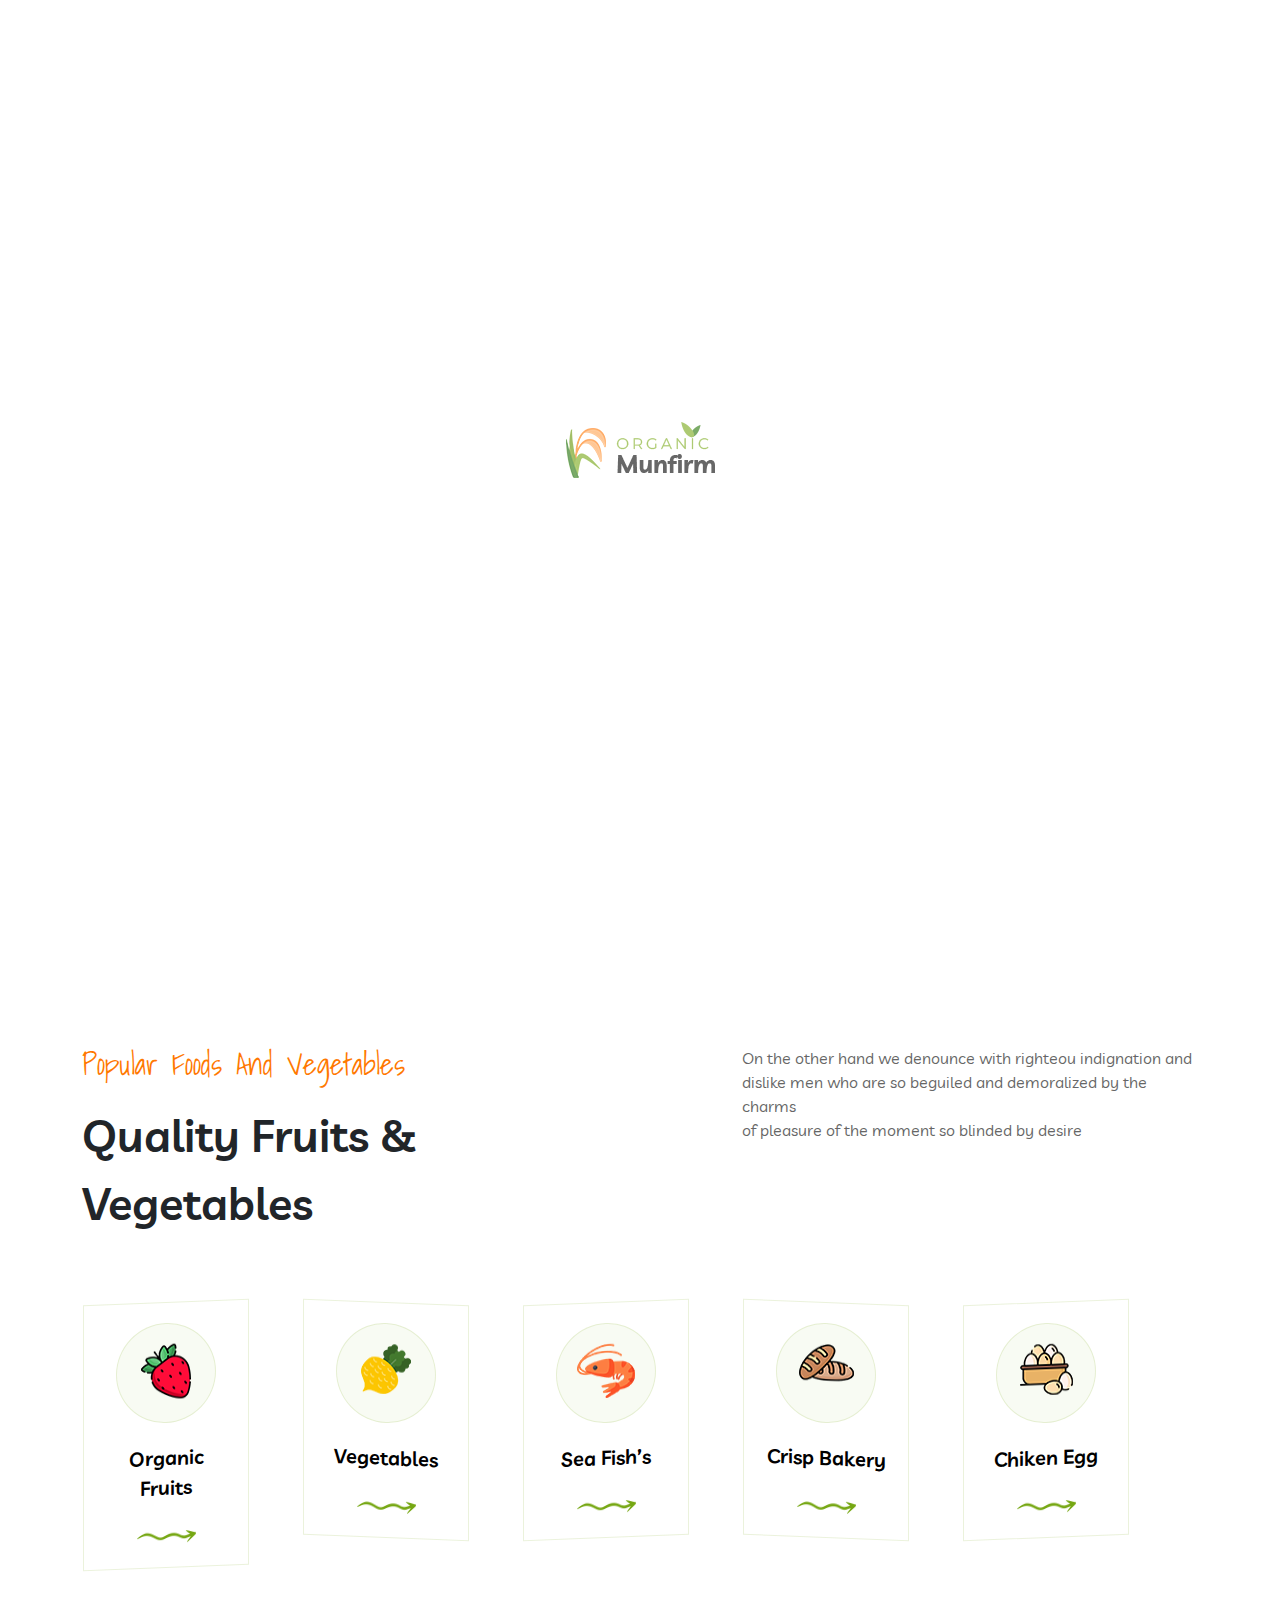
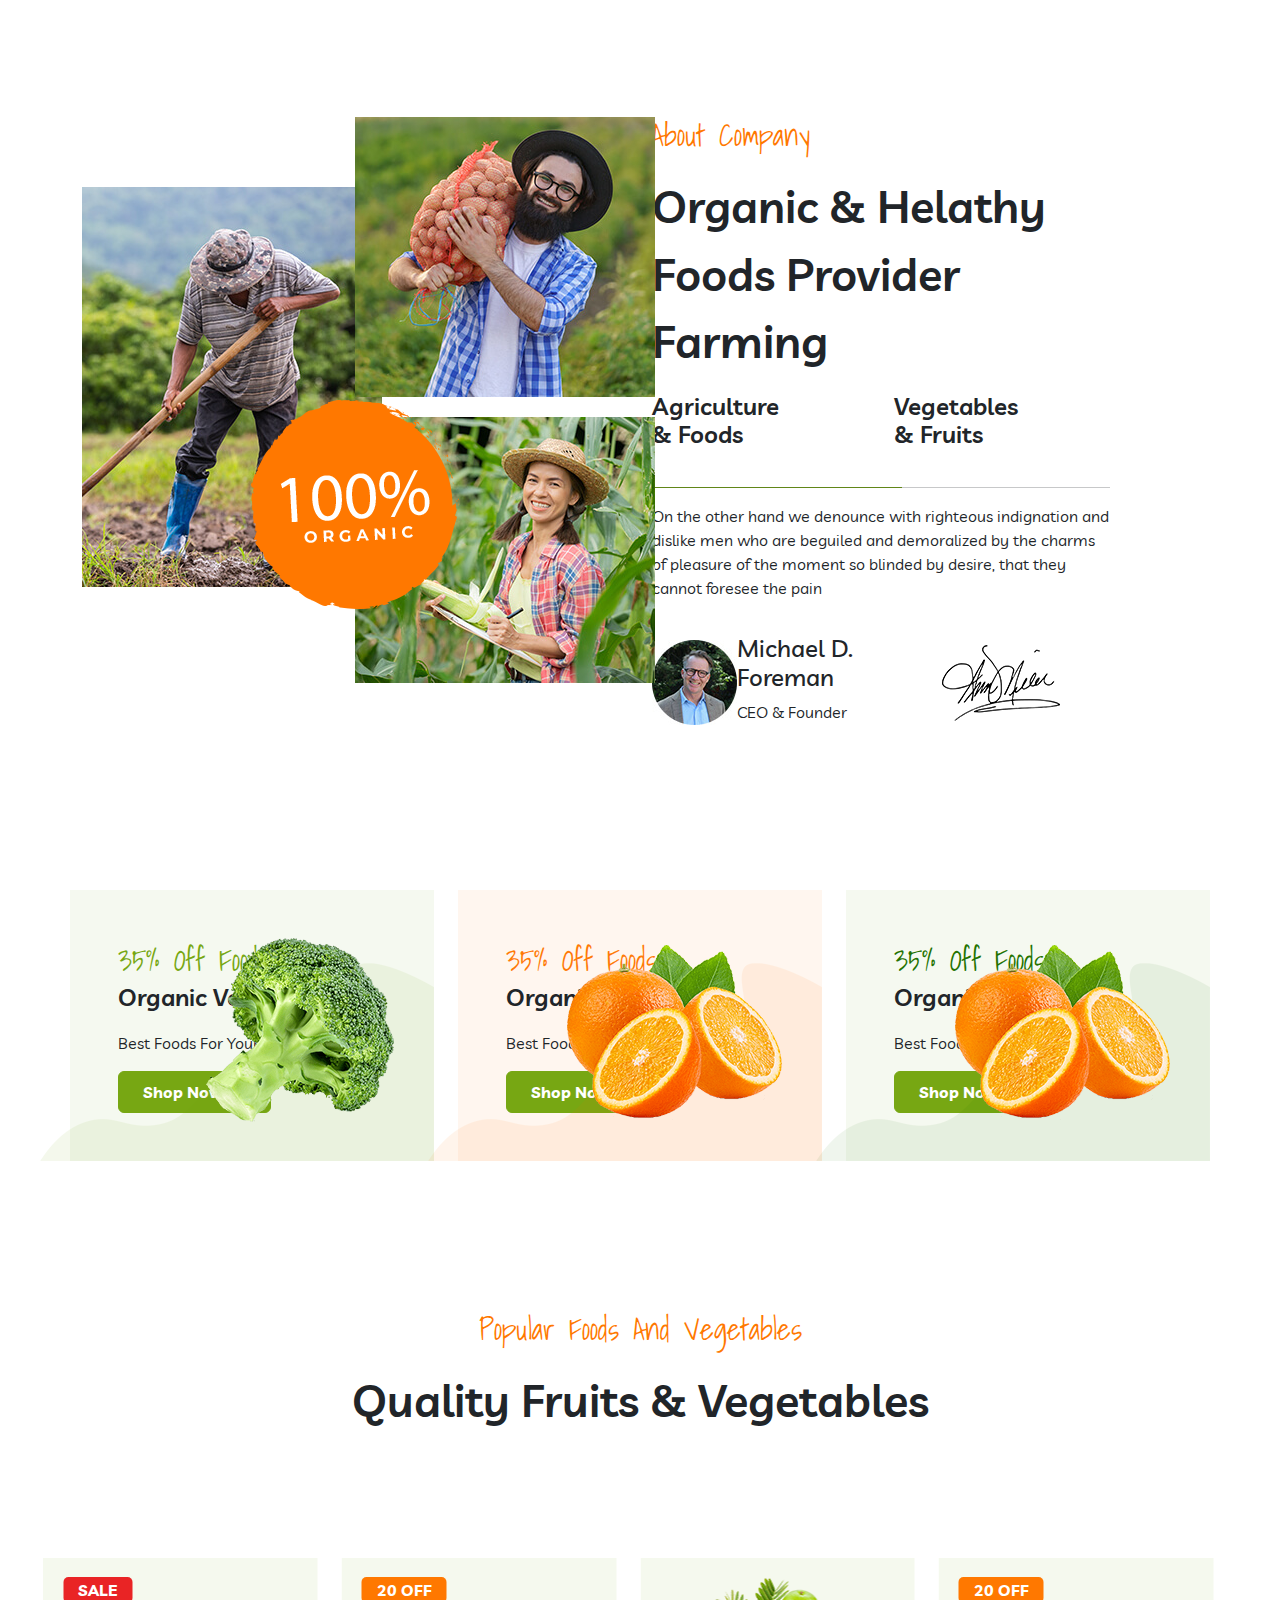
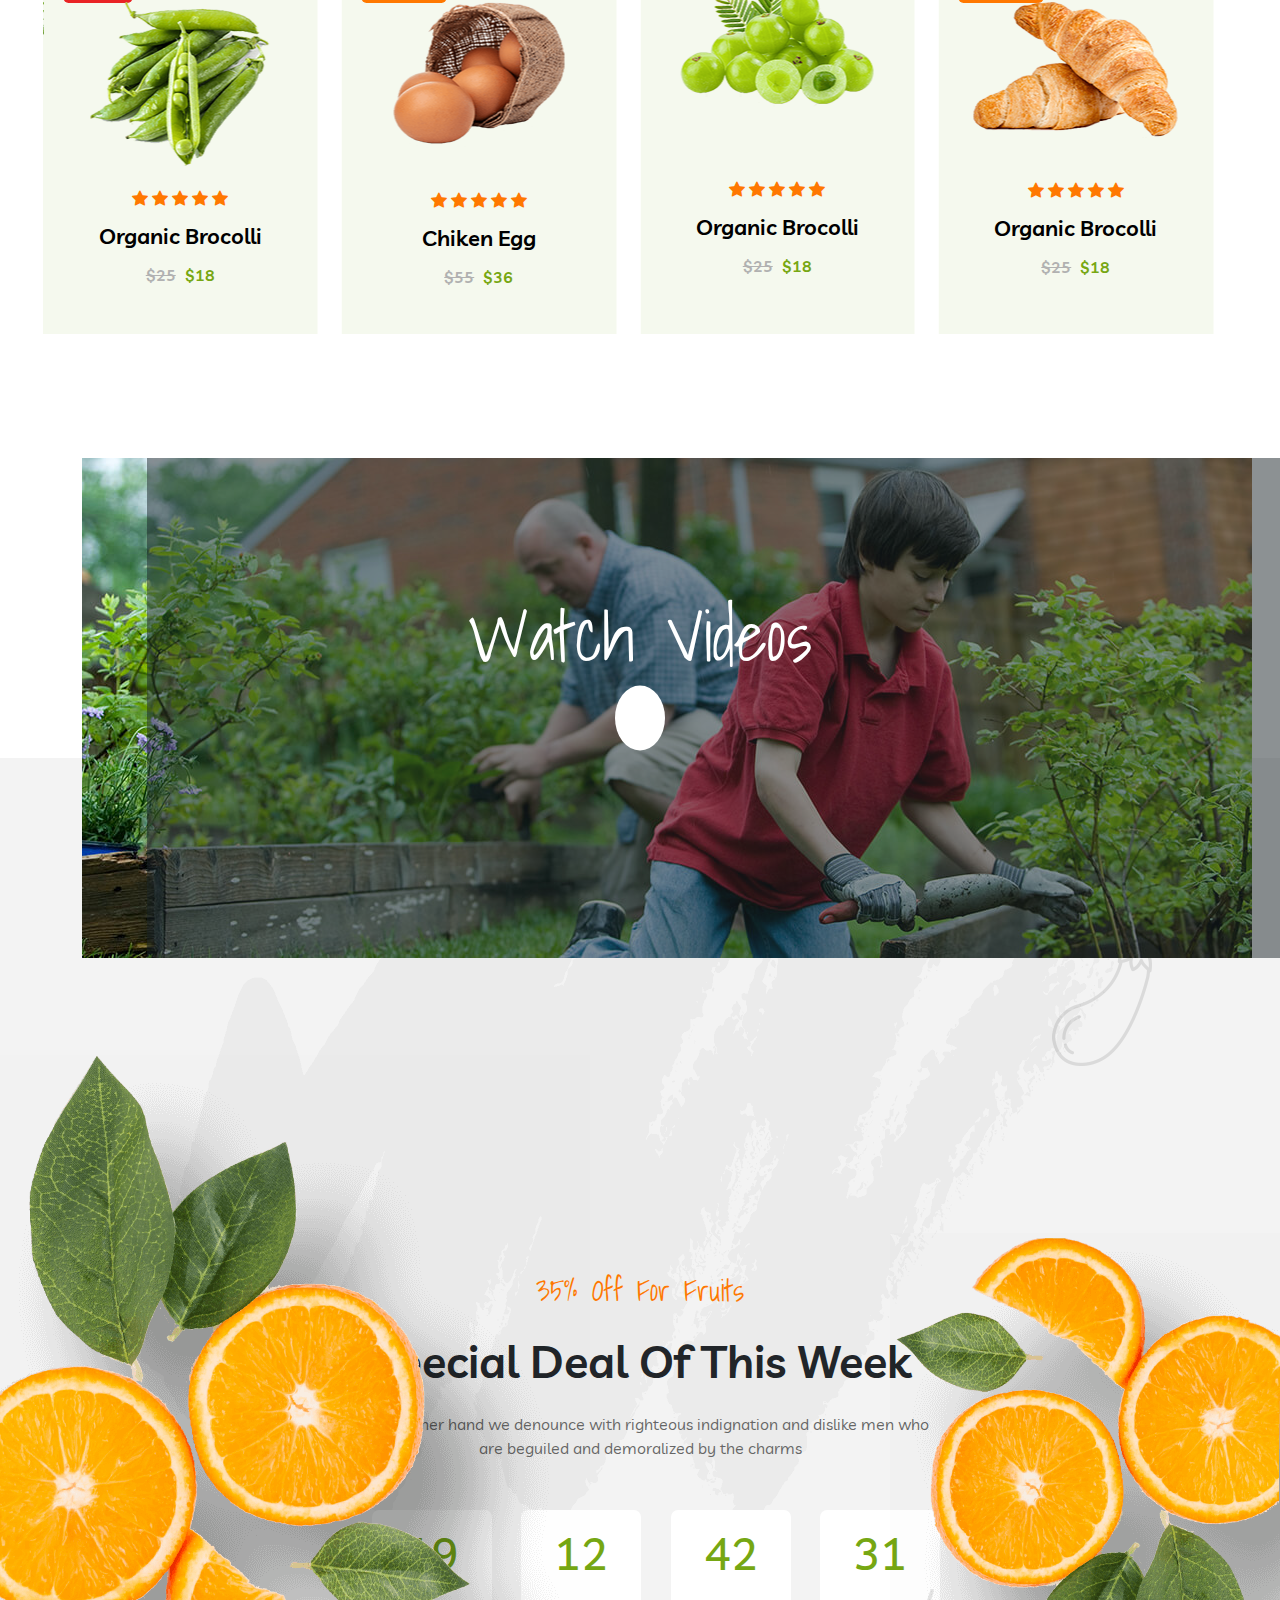
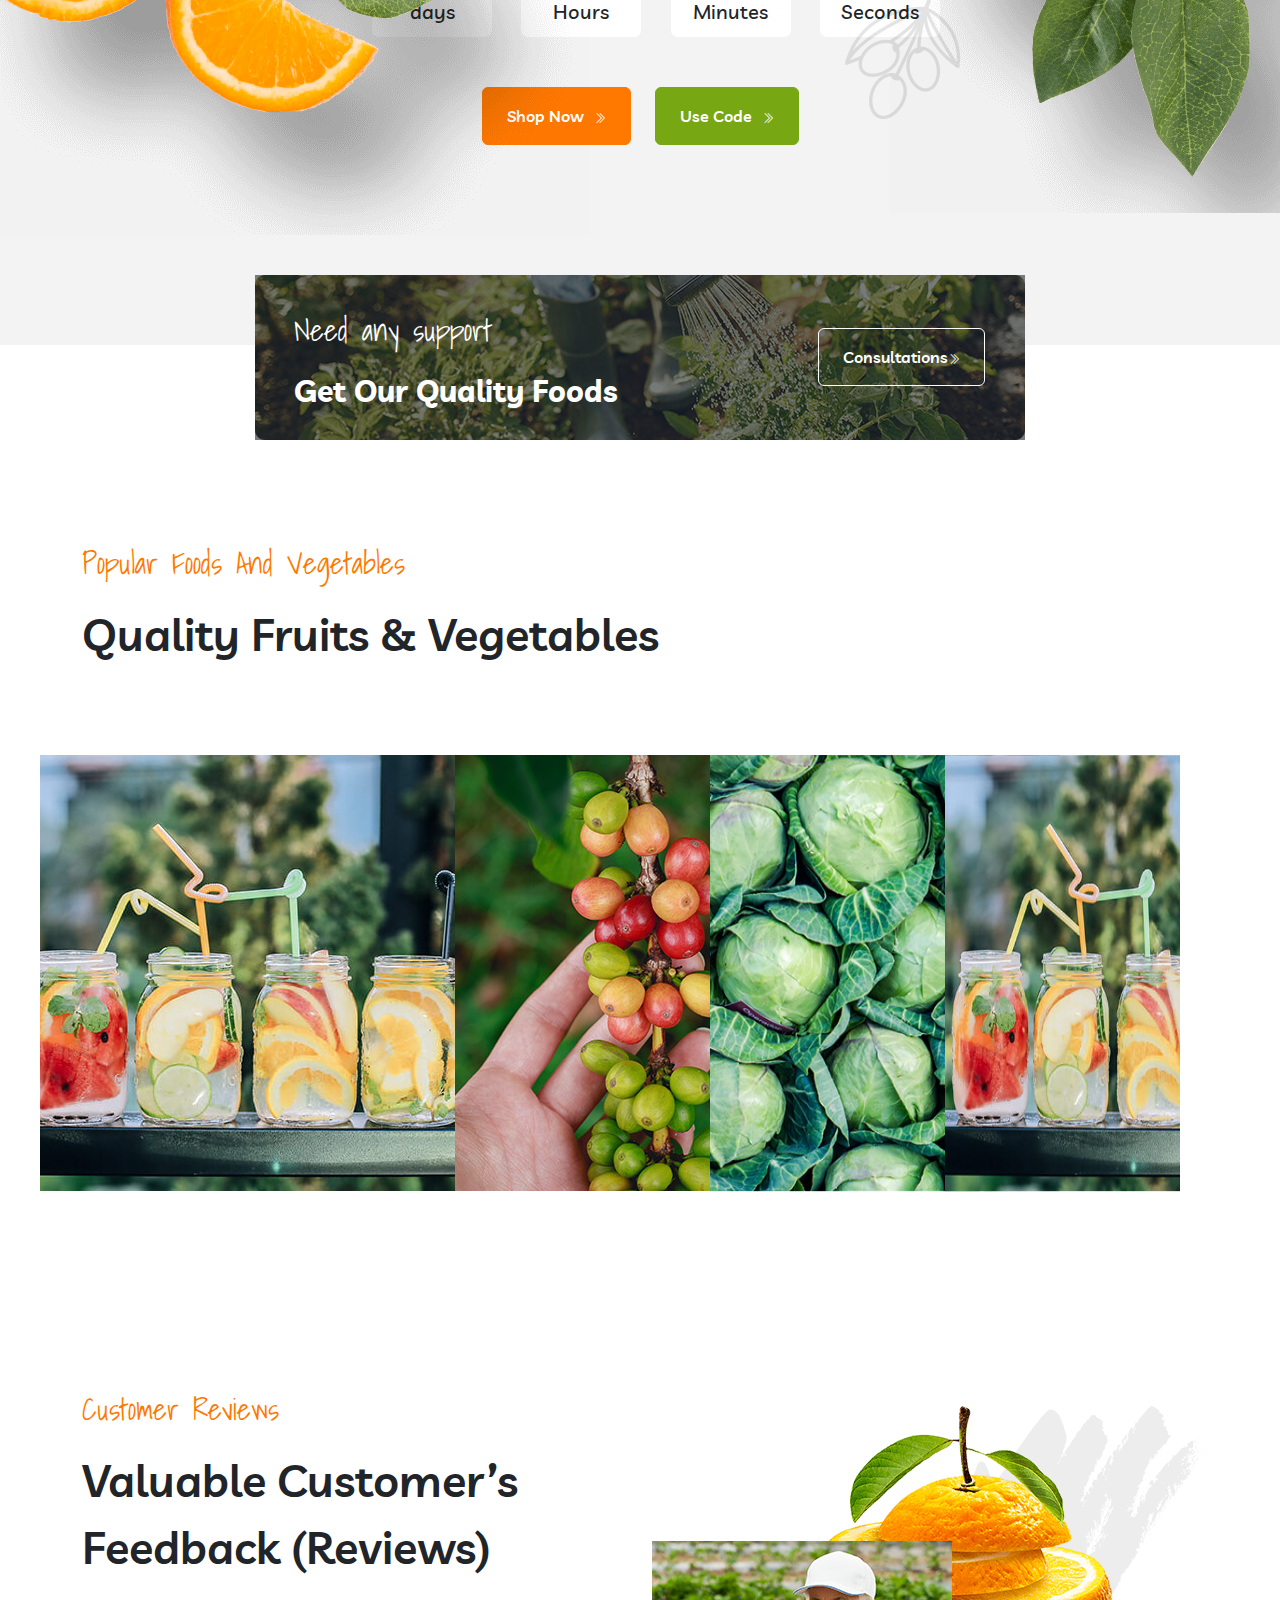
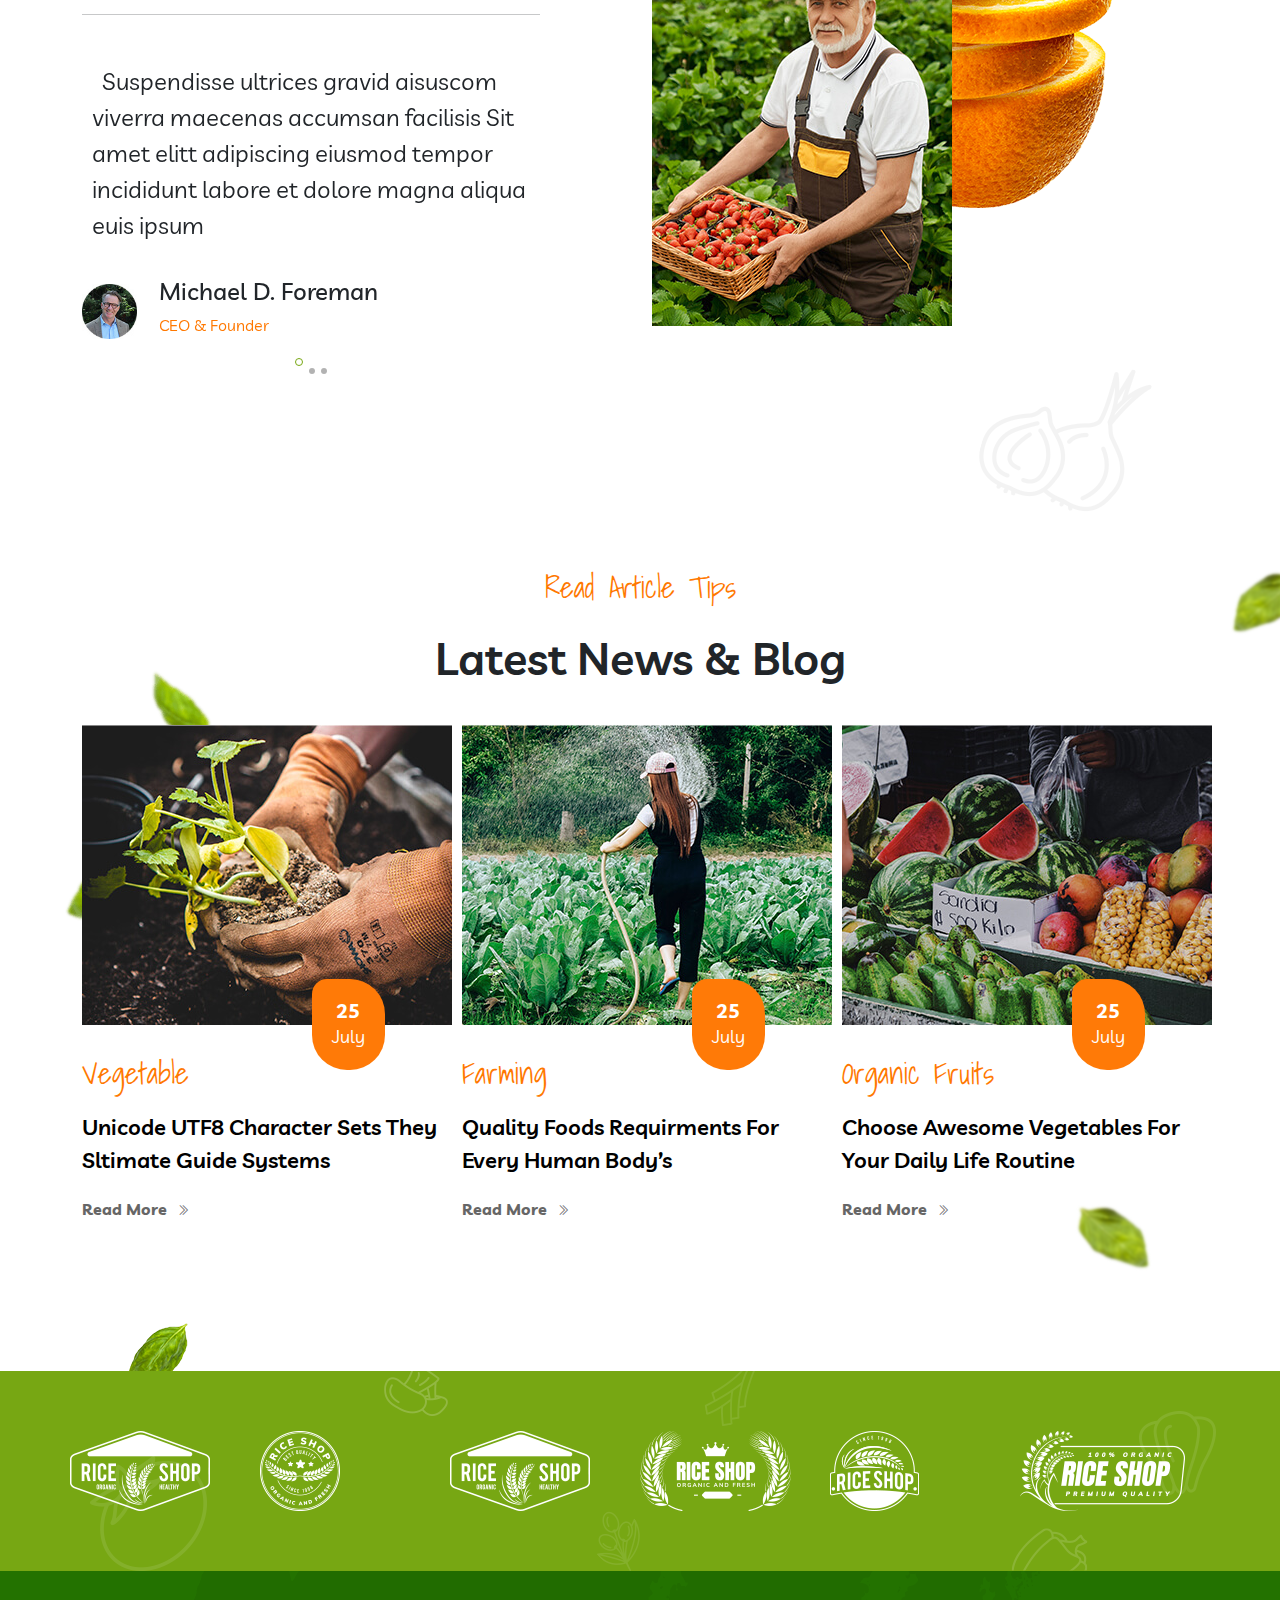
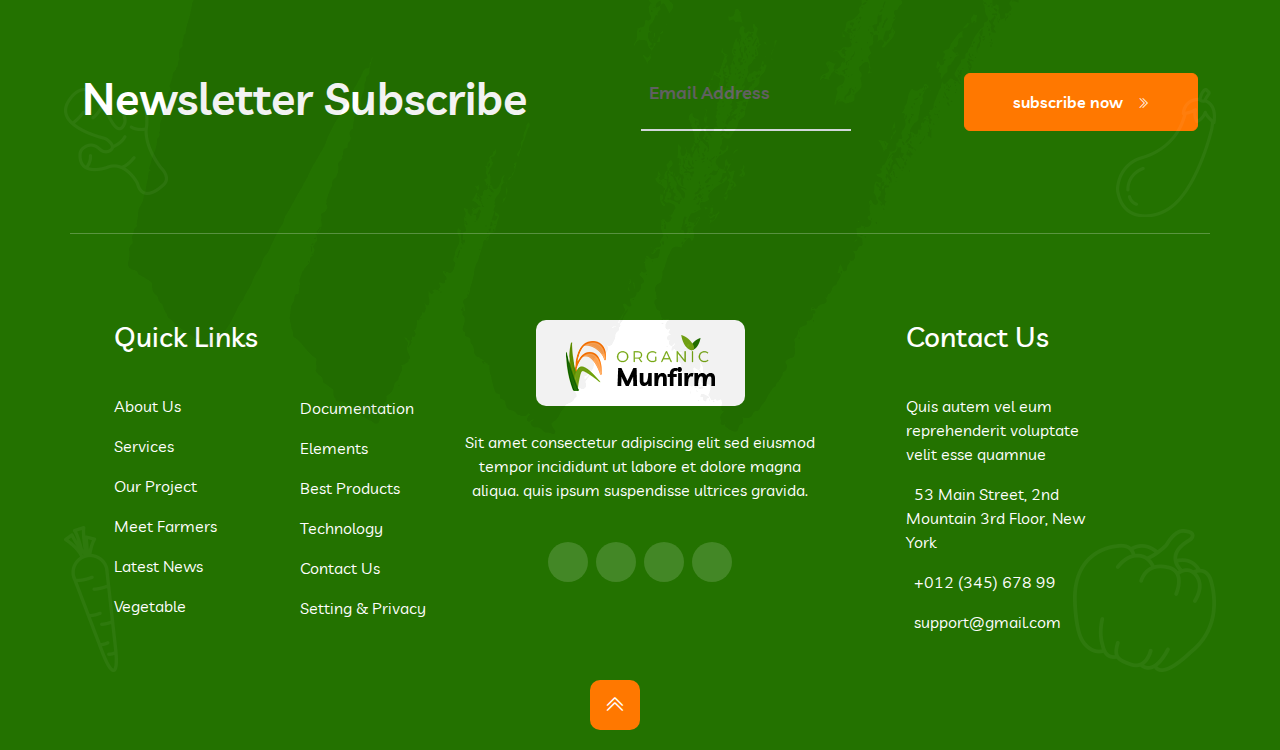
<file: index.html>
<!DOCTYPE html>
<html lang="en">

<head>
    <meta charset="UTF-8">
    <meta name="viewport" content="width=device-width, initial-scale=1.0">
    <title>Munfirm - Agriculture & Organic Food React NextJS Template</title>
    <link rel="stylesheet" href="assets/css/bootstrap.min.css">
    <link rel="preconnect" href="https://fonts.googleapis.com">
    <link rel="preconnect" href="https://fonts.gstatic.com" crossorigin>
    <link
        href="https://fonts.googleapis.com/css2?family=Livvic:ital,wght@0,100;0,200;0,300;0,400;0,500;0,600;0,700;0,900;1,100;1,200;1,300;1,400;1,500;1,600;1,700;1,900&display=swap"
        rel="stylesheet">
    <link rel="preconnect" href="https://fonts.googleapis.com">
    <link rel="preconnect" href="https://fonts.gstatic.com" crossorigin>
    <link href="https://fonts.googleapis.com/css2?family=Shadows+Into+Light&display=swap" rel="stylesheet">
    <link rel="stylesheet" href="https://cdn.jsdelivr.net/npm/bootstrap-icons@1.11.3/font/bootstrap-icons.min.css">
    <link rel="stylesheet" href="assets/css/bootstrap.css.map">
    <link rel="stylesheet" href="./assets/css/swiper-bundle.min.css">
    <link rel="stylesheet" href="https://cdnjs.cloudflare.com/ajax/libs/font-awesome/6.5.2/css/all.min.css"
        integrity="sha512-SnH5WK+bZxgPHs44uWIX+LLJAJ9/2PkPKZ5QiAj6Ta86w+fsb2TkcmfRyVX3pBnMFcV7oQPJkl9QevSCWr3W6A=="
        crossorigin="anonymous" referrerpolicy="no-referrer" />
    <link rel="stylesheet" href="https://cdnjs.cloudflare.com/ajax/libs/font-awesome/6.5.2/css/all.min.css"
        integrity="sha512-SnH5WK+bZxgPHs44uWIX+LLJAJ9/2PkPKZ5QiAj6Ta86w+fsb2TkcmfRyVX3pBnMFcV7oQPJkl9QevSCWr3W6A=="
        crossorigin="anonymous" referrerpolicy="no-referrer" />
    <link rel="icon" href="assets/img/logo/lfavicon.png">
    <link rel="stylesheet" href="assets/css/style.css">
</head>

<body class="hidden">
    <div class='cursor' id="cursor"></div>
    <div class='cursor2' id="cursor2">
        <div class="ball"></div>
    </div>
    <div class='cursor3' id="cursor3"></div>
    <!-- loader -->
    <div class="loader">
        <img src="./assets/img/logo/logo.png" alt="">
    </div>
    <header class="header" style="background-color: #F3F3F3;">
        <nav class="navbar navbar-expand-lg"
            style="top: 0; width: 100%; z-index: 2; border-bottom: 1px solid rgba(118, 167, 19, 0.15);">
            <div class="container-fluid px-5 py-3" style="margin: 0px 50px;">
                <div class="logo">
                    <img src="assets/img/logo/logo.png" alt="">
                </div>
                <button class="navbar-toggler" type="button" data-bs-toggle="collapse"
                    data-bs-target="#navbarSupportedContent" aria-controls="navbarSupportedContent"
                    aria-expanded="false" aria-label="Toggle navigation">
                    <span class="navbar-toggler-icon"></span>
                </button>
                <div class="collapse navbar-collapse" id="navbarSupportedContent">
                    <ul class="navbar-nav mb-2 mb-lg-0 fw-semibold " style="font-size: 17px; margin-left: 120px;">
                        <li class="nav-item mx-3">
                            <a class="nav-link active d-hover" class="nav-link dropdown-toggle" role="button"
                                data-bs-toggle="dropdown" aria-expanded="false" aria-current="page" href="#">Home</a>
                        </li>
                        <li class="nav-item mx-2 dropdown   ">
                            <a class="nav-link active d-hover" class="nav-link dropdown-toggle" role="button"
                                data-bs-toggle="dropdown" aria-expanded="false" aria-current="page" href="#">pages<i
                                    class="bi bi-caret-down-fill" style="font-size: 14px; margin-left: 10px ;"></i></a>
                            <ul class="dropdown-menu" aria-labelledby="navbarDropdown"
                                style="background-color: #ffffff; border: none; border-radius: 0px; min-width: 235px; box-shadow: 2px 2px 5px 1px rgba(0, 0, 0, 0.05), -2px 0px 5px 1px rgba(0, 0, 0, 0.05); margin-top: 50px; ">
                                <li><a class="dropdown-item fw-semibold" href="./pages/faq.html"
                                        style="font-weight: 500;">
                                        FAQ</a></li>
                            </ul>
                        </li>
                        <li class="nav-item mx-2 dropdown">
                            <a class="nav-link active d-hover" class="nav-link dropdown-toggle" role="button"
                                data-bs-toggle="dropdown" aria-expanded="false" aria-current="page" href="#">portfolio<i
                                    class="bi bi-caret-down-fill" style="font-size: 14px; margin-left: 10px ;"></i></a>
                            <ul class="dropdown-menu" aria-labelledby="navbarDropdown"
                                style="background-color: #ffffff; border: none; border-radius: 0px; min-width: 235px; box-shadow: 2px 2px 5px 1px rgba(0, 0, 0, 0.05), -2px 0px 5px 1px rgba(0, 0, 0, 0.05); margin-top: 50px; ">
                                <li><a class="dropdown-item fw-semibold" href="./pages/protfoilo.html"
                                        style="font-weight: 500;">portfolio
                                        grid</a></li>
                            </ul>
                        </li>
                        <li class="nav-item mx-2 dropdown">
                            <a class="nav-link active d-hover" class="nav-link dropdown-toggle" role="button"
                                data-bs-toggle="dropdown" aria-expanded="false" aria-current="page" href="#">blog<i
                                    class="bi bi-caret-down-fill" style="font-size: 14px; margin-left: 10px ;"></i></a>
                            <ul class="dropdown-menu" aria-labelledby="navbarDropdown"
                                style="background-color: #ffffff; border: none; border-radius: 0px; min-width: 235px; box-shadow: 2px 2px 5px 1px rgba(0, 0, 0, 0.05), -2px 0px 5px 1px rgba(0, 0, 0, 0.05); margin-top: 50px; ">
                                <li><a class="dropdown-item fw-semibold" href="./pages/blog.html"
                                        style="font-weight: 500;">Blog
                                        Grid</a></li>
                            </ul>
                        </li>
                        <li class="nav-item mx-2 dropdown">
                            <a class="nav-link active d-hover" class="nav-link dropdown-toggle" role="button"
                                data-bs-toggle="dropdown" aria-expanded="false" aria-current="page" href="#">shop<i
                                    class="bi bi-caret-down-fill" style="font-size: 14px; margin-left: 10px ;"></i></a>
                            <ul class="dropdown-menu" aria-labelledby="navbarDropdown"
                                style="background-color: #ffffff; border: none; border-radius: 0px; min-width: 235px; box-shadow: 2px 2px 5px 1px rgba(0, 0, 0, 0.05), -2px 0px 5px 1px rgba(0, 0, 0, 0.05); margin-top: 50px; ">
                                <li><a class="dropdown-item fw-semibold" href="./pages/shop.html"
                                        style="font-weight: 500;">Shop
                                        Grid</a></li>
                            </ul>
                        </li>
                        <li class="nav-item mx-2">
                            <a class="nav-link active d-hover" aria-current="page"
                                href="./pages/contact.html">contact</a>
                        </li>
                        <ul class="d-flex  gap-4 align-items-center" style="margin-left: 295px; margin-right: 20px;">
                            <li style="list-style: none;">
                                <a href="#"><i class="bi bi-search" style="color: black;"></i></a>
                            </li>
                            <li style="list-style: none;">
                                <a href="#"><i class="bi bi-basket2-fill" style="color: black;"></i></a>
                            </li>
                            <li style="list-style: none;">
                                <a href="#"><i class="bi bi-person-circle" style="color: black;"></i></a>
                            </li>
                        </ul>
                    </ul>
                    <form class="d-flex align-items-center gap-2" role="search" style=" margin-left: 30px;">
                        <a href="./pages/contact.html" class="btn btn-primary fw-semibold py-3 px-5"
                            type="submit">Consultations<i class="bi bi-chevron-double-right"
                                style="font-size: 12px; margin-left: 10px ;"></i>
                        </a>
                    </form>
                    </form>
                    <a data-bs-toggle="offcanvas" href="#offcanvasExample" role="button"
                        aria-controls="offcanvasExample">
                        <i class="bi bi-grid-3x3-gap-fill"
                            style="margin-left: 50px; font-size: 28px; color: black;"></i>
                    </a>
                </div>
        </nav>
        <div class="offcanvas offcanvas-end p-5" tabindex="-1" id="offcanvasExample"
            aria-labelledby="offcanvasExampleLabel" style="background-color: #1A2429; overflow-y: hidden;">
            <div class="offcanvas-header">
                <h5 class="offcanvas-title" id="offcanvasExampleLabel"></h5>
                <button type="button" class="btn-close text-white bg-white" data-bs-dismiss="offcanvas"
                    aria-label="Close" style="color: white;"></button>
            </div>
            <div class="offcanvas-body" style="overflow: hidden;">
                <div>
                    <h2 class="text-center text-white mb-5">Get Appointment</h2>
                </div>
                <form action="" method="">
                    <input type="text" name="" id="" placeholder="Name" class="w-100 p-2 mb-3"
                        style="outline: none; border: 1px solid #313A3F; background-color: #1A2429; border-radius: 5px;">
                    <input type="text" name="" id="" placeholder="Email Address" class="w-100 p-2 mb-3"
                        style="outline: none; border: 1px solid #313A3F; background-color: #1A2429; border-radius: 5px;">
                    <input placeholder="Message" class="w-100 pt-2 px-2 mb-4"
                        style="outline: none; border: 1px solid #313A3F; background-color: #1A2429;  border-radius: 5px; padding-bottom: 100px;">
                    <button class="btn btn-primary fw-semibold py-3 w-100" type="submit">
                        submit
                    </button>
                </form>
                <div class="d-flex justify-content-center mt-5 gap-5">
                    <i class="fa-brands fa-twitter" style="color: #BCBCBC;"></i>
                    <i class="fa-brands fa-facebook-f" style="color: #BCBCBC;"></i>
                    <i class="fa-brands fa-instagram" style="color: #BCBCBC;"></i>
                    <i class="fa-brands fa-pinterest-p" style="color: #BCBCBC;"></i>
                </div>
            </div>
        </div>
    </header>
    <main>
        <!-- banner -->
        <section style="background-color: #F3F3F3;">
            <div class="banner postion-releative top-0 end-0;" style=" position: relative; z-index: 1;">
                <img src="assets/img/logo/slider-bg-leaf.png" class="d-block"
                    style="position: absolute; top: -20%; z-index: -1; right: 20%;">
                <div class="container">
                    <div class="row">
                        <div id="carouselExampleIndicators" class="carousel slide">
                            <div class="carousel-inner">
                                <div class="carousel-item active">
                                    <div class="d-flex align-items-center pt-5">
                                        <div class="col-xs-12 col-sm-12 col-md-12 d-lg-none col-xl-6  d-xl-block  col-xxl-6 d-xxl-block"
                                            style="padding-bottom: 55px;">
                                            <img src="assets/img/banner/slider-image2.png" alt="">
                                            <img src="assets/img/banner/organic.png" alt=""
                                                style=" position: absolute; top: 10%; left: 30%; width: 13%;">
                                        </div>
                                        <div class="col-xs-12 col-sm-12 col-md-12 col-lg-12 col-xl-6 col-xxl-6">
                                            <div class="position-absolute top-0 end-0">
                                                <img src="assets/img/banner/pumpkin.png" alt="">
                                            </div>
                                            <div class="position-absolute" style="top: 50px; left: 50%;">
                                                <img src="assets/img/banner/leaf-2.png" alt="">
                                            </div>
                                            <div class="heading">
                                                <h3>Welcome To Munfirm</h3>
                                                <h1 class="fw-semibold">Organic Foods <br>& Vegetables</h1>
                                                <p class="fw-semibold my-4">25 Years of experience in agriculture
                                                    farming</p>
                                            </div>
                                            <div class="d-flex gap-3">
                                                <a href="./pages/shop.html"
                                                    class="btn btn-secondary py-3 px-4 fw-bold">Shop Now<i
                                                        class="bi bi-chevron-double-right"
                                                        style="font-size: 13px; font-weight: 800; margin-left: 10px ;"></i>
                                                </a>
                                                <a href="./pages/shop.html"
                                                    class="btn btn-secondary py-3 px-4 fw-bold">Learn More<i
                                                        class="bi bi-chevron-double-right"
                                                        style="font-size: 13px; font-weight: 800; margin-left: 10px ;"></i>
                                                </a>
                                            </div>
                                        </div>
                                    </div>
                                </div>
                                <div class="carousel-item">
                                    <div class="d-flex align-items-center pt-5">
                                        <div class="col-6">
                                            <div class="position-absolute top-0 start-0">
                                                <img src="assets/img/banner/pumpkin.png" alt="">
                                            </div>
                                            <img src="assets/img/banner/leaf-2.png" alt=""
                                                style="position: absolute; left: 35%; top: 10%;">
                                            <div class="heading">
                                                <h3>Welcome To Munfirm</h3>
                                                <h1 class="fw-semibold">Organic Foods <br>& Vegetables</h1>
                                                <p class="fw-semibold my-4">25 Years of experience in agriculture
                                                    farming</p>
                                            </div>
                                            <div class="d-flex gap-3">
                                                <a href="#" class="btn btn-secondary py-3 px-4 fw-bold">Shop Now<i
                                                        class="bi bi-chevron-double-right"
                                                        style="font-size: 13px; font-weight: 800; margin-left: 10px ;"></i>
                                                </a>
                                                <a href="#" class="btn btn-secondary py-3 px-4 fw-bold">Learn More<i
                                                        class="bi bi-chevron-double-right"
                                                        style="font-size: 13px; font-weight: 800; margin-left: 10px ;"></i>
                                                </a>
                                            </div>
                                        </div>
                                        <div class="col-6" style="padding-bottom: 100px;">
                                            <img src="assets/img/banner/slider-image1.png" alt="">
                                            <img src="assets/img/banner/organic.png" alt=""
                                                style=" position: absolute; top: 5%; width: 13%;">
                                        </div>
                                    </div>
                                </div>
                            </div>
                            <button class="carousel-control-prev" type="button"
                                data-bs-target="#carouselExampleIndicators" data-bs-slide="prev">
                                <span class="carousel-control-prev-icon" aria-hidden="true"><i
                                        class="bi bi-chevron-left" style="font-size: 20px; color: #77a713;"></i></span>
                                <span class="visually-hidden">Previous</span>
                            </button>
                            <button class="carousel-control-next" type="button"
                                data-bs-target="#carouselExampleIndicators" data-bs-slide="next">
                                <span class="carousel-control-next-icon" aria-hidden="true"><i
                                        class="bi bi-chevron-right" style="font-size: 20px; color: #77a713;"></i></span>
                                <span class="visually-hidden">Next</span>
                            </button>
                        </div>
                    </div>
                </div>
                <div class="position-absolute end-0 bottom-0 ">
                    <img src="assets/img/banner/slider-bg-shape.png" alt="">
                    <img src="assets/img/banner/two-lear.png" alt=""
                        style="right: 50px; bottom: 50px; position: absolute; z-index: 1;">
                    <img src="assets/img/banner/leaf-2.png" alt="" style="left: -100%; bottom: 40%; position: absolute">
                    <img src="assets/img/banner/half-leaf.png" alt=""
                        style="left: -80%; bottom: 0%; position: absolute">
                </div>
            </div>
        </section>
        <!-- popular food -->
        <section>
            <div class="container pt-100 pb-100">
                <div class="row">
                    <div class="col-6">
                        <div class="title">
                            <h3>Popular Foods And Vegetables</h3>
                            <p class="fw-semibold">Quality Fruits & Vegetables</p>
                        </div>
                    </div>
                    <div class="col-6">
                        <div class="title" style="margin-left:90px;">
                            <span class="my-4">On the other hand we denounce with righteou indignation and <br> dislike
                                men who are so beguiled and demoralized by the charms<br> of pleasure of the moment so
                                blinded by desire</span>
                        </div>
                    </div>
                    <div class="col-2 pt-5" style="transform: matrix(1, -0.04, 0, 1, 1, 1); margin-right: 30px;">
                        <div class="food-item text-center"
                            style="border: 1px solid rgba(118, 167, 19, 0.15); padding: 20px;">
                            <div class="food">
                                <img src="assets/img/icon/icon1.png" alt="">
                            </div>
                            <a href="#"
                                style="font-weight: 600; font-size: 20px; margin: 20px 0px; display: inline-block;">Organic
                                Fruits</a>
                            <img src="assets/img/icon/arrow.png" alt="">
                        </div>
                    </div>
                    <div class="col-2 pt-5" style="transform: matrix(1, 0.04, 0, 1, 1, 1); margin-right: 30px;">
                        <div class="food-item text-center"
                            style="border: 1px solid rgba(118, 167, 19, 0.15); padding: 20px;">
                            <div class="food">
                                <img src="assets/img/icon/icon2.png" alt="">
                            </div>
                            <a href="#"
                                style="font-weight: 600; font-size: 20px; margin: 20px 0px; display: inline-block;">Vegetables</a>
                            <img src="assets/img/icon/arrow.png" alt="">
                        </div>
                    </div>
                    <div class="col-2 pt-5" style="transform: matrix(1, -0.04, 0, 1, 1, 1); margin-right: 30px;">
                        <div class="food-item text-center"
                            style="border: 1px solid rgba(118, 167, 19, 0.15); padding: 20px;">
                            <div class="food">
                                <img src="assets/img/icon/icon3.png" alt="">
                            </div>
                            <a href="#"
                                style="font-weight: 600; font-size: 20px; margin: 20px 10px; display: inline-block;">Sea
                                Fish’s
                            </a>
                            <img src="assets/img/icon/arrow.png" alt="">
                        </div>
                    </div>
                    <div class="col-2 pt-5" style="transform: matrix(1, 0.04, 0, 1, 1, 1); margin-right: 30px;">
                        <div class="food-item text-center"
                            style="border: 1px solid rgba(118, 167, 19, 0.15); padding: 20px;">
                            <div class="food">
                                <img src="assets/img/icon/icon4.png" alt="">
                            </div>
                            <a href="#"
                                style="font-weight: 600; font-size: 20px; margin: 20px 0px; display: inline-block;">Crisp
                                Bakery</a>
                            <img src="assets/img/icon/arrow.png" alt="">
                        </div>
                    </div>
                    <div class="col-2 pt-5" style="transform: matrix(1, -0.04, 0, 1, 1, 1); margin-right: 30px;">
                        <div class="food-item text-center"
                            style="border: 1px solid rgba(118, 167, 19, 0.15); padding: 20px;">
                            <div class="food">
                                <img src="assets/img/icon/icon5.png" alt="">
                            </div>
                            <a href="#"
                                style="font-weight: 600; font-size: 20px; margin: 20px 0px; display: inline-block;">Chiken
                                Egg</a>
                            <img src="assets/img/icon/arrow.png" alt="">
                        </div>
                    </div>
                </div>
            </div>
        </section>
        <!-- About -->
        <section>
            <div class="container">
                <div class="row">
                    <div class="col-6">
                        <div class="position-relative">
                            <div class="d-flex">
                                <div class="col-6">
                                    <img src="assets/img/icon/about1.jpg" alt="" style="margin-top: 70px;">
                                </div>
                                <div class="col-6">
                                    <img src="assets/img/icon/about2.jpg" alt="">
                                    <img src="assets/img/icon/about3.jpg" alt="" style="margin-top: 20px;">
                                </div>
                            </div>
                            <img src="assets/img/banner/organic.png" alt="" class="position-absolute"
                                style="top: 50%; left: 50%; transform: translate(-50%);">
                        </div>
                    </div>
                    <div class="col-6" style="padding-right: 100px;">
                        <div class="title">
                            <h3>About Company</h3>
                            <p class="fw-semibold">Organic & Helathy Foods Provider Farming</p>
                        </div>
                        <div class="d-flex" style="margin-bottom: 30px;">
                            <h4 style="margin-right: 25%; font-weight: 600;">Agriculture <br> & Foods</h4>
                            <h4 style="font-weight: 600;">Vegetables <br> & Fruits</h4>
                        </div>
                        <div style="width: 250px; height: 1px ;background-color: #77a713;"></div>
                        <hr style="margin-top: -1px;">
                        <p>On the other hand we denounce with righteous indignation and dislike men who are beguiled and
                            demoralized by the charms of pleasure of the moment so blinded by desire, that they cannot
                            foresee the pain</p>
                        <div class="d-flex align-items-center justify-content-between"
                            style="padding-right: 50px; padding-top: 10px;">
                            <img src="assets/img/icon/author.jpg" alt="">
                            <div class="mt-2">
                                <h4>Michael D. Foreman</h4>
                                <p>CEO & Founder</p>
                            </div>
                            <img src="assets/img/icon/signature.png" alt="">
                        </div>
                    </div>
                </div>
            </div>
        </section>
        <!-- shop now -->
        <section class="pt-100 pb-100">
            <div class="container-fluid" style="padding: 0px 70px;">
                <div class="row">
                    <div class="col-4">
                        <div class="shop position-relative p-5 pt-100"
                            style="background-color: #F5F9F0; padding: 60px;">
                            <img src="assets/img/shop/offer-baner-bg1.png" class="position-absolute bottom-0 end-0">
                            <img src="assets/img/shop/offer-banner1.png" class="position-absolute"
                                style="bottom: 39px; right: 40px;">
                            <div class="shop-content">
                                <p style="font-family: Shadows Into Light; font-size: 30px; color: #77a713;">35% Off
                                    Foods</p>
                                <p class="fw-semibold fs-4" style="margin-top: -20px;">Organic Vegetables</p>
                                <p>Best Foods For Your Family</p>
                                <a href="./pages/shop.html" class="btn btn-secondary py-2 px-4 fw-bold">Shop Now<i
                                        class="bi bi-chevron-double-right"
                                        style="font-size: 13px; font-weight: 800; margin-left: 10px ;"></i></a>
                            </div>
                        </div>
                    </div>
                    <div class="col-4">
                        <div class="shop position-relative p-5 pt-100"
                            style="background-color: #FFF6EF; padding: 60px;">
                            <img src="assets/img/shop/offer-baner-bg2.png" class="position-absolute bottom-0 end-0">
                            <img src="assets/img/shop/offer-banner2.png" class="position-absolute"
                                style="bottom: 39px; right: 40px;">
                            <div class="shop-content">
                                <p style="font-family: Shadows Into Light; font-size: 30px; color: #ff7a07;">35% Off
                                    Foods</p>
                                <p class="fw-semibold fs-4" style="margin-top: -20px;">Organic Vegetables</p>
                                <p>Best Foods For Your Family</p>
                                <a href="./pages/shop.html" class="btn btn-secondary py-2 px-4 fw-bold">Shop Now<i
                                        class="bi bi-chevron-double-right"
                                        style="font-size: 13px; font-weight: 800; margin-left: 10px ;"></i></a>
                            </div>
                        </div>
                    </div>
                    <div class="col-4">
                        <div class="shop position-relative p-5 pt-100"
                            style="background-color: #F5F9F0; padding: 60px;">
                            <img src="assets/img/shop/offer-baner-bg3.png" class="position-absolute bottom-0 end-0">
                            <img src="assets/img/shop/offer-banner2.png" class="position-absolute"
                                style="bottom: 39px; right: 40px;">
                            <div class="shop-content">
                                <p style="font-family: Shadows Into Light; font-size: 30px; color: #237200;">35% Off
                                    Foods</p>
                                <p class="fw-semibold fs-4" style="margin-top: -20px;">Organic Vegetables</p>
                                <p>Best Foods For Your Family</p>
                                <a href="./pages/shop.html" class="btn btn-secondary py-2 px-4 fw-bold">Shop Now<i
                                        class="bi bi-chevron-double-right"
                                        style="font-size: 13px; font-weight: 800; margin-left: 10px ;"></i></a>
                            </div>
                        </div>
                    </div>
                </div>
            </div>
        </section>
        <!-- Vegetables -->
        <section class="">
            <div class="container-fluid " style="padding: 0px 55px">
                <div class="row">
                    <div class="title text-center">
                        <h3>Popular Foods And Vegetables</h3>
                        <p class="fw-semibold">Quality Fruits & Vegetables</p>
                    </div>
                    <div class="swiper slider1 pt-5">
                        <div class="swiper-wrapper" style="height: 500px; margin-top: 60px;">
                            <div class="swiper-slide pe-4">
                                <div style="background-color: #F5F9EE; height: 376px; padding: 20px 20px;  width: 419px;"
                                    class="text-center">
                                    <img src="assets/img/shop/product2.png"
                                        style="display: inline-block; margin: 0px auto;">
                                    <div class=""
                                        style="color: #FF7800; padding-top: 20px; padding-bottom: 10px; margin-top: 25px;">
                                        <i class="bi bi-star-fill"></i>
                                        <i class="bi bi-star-fill"></i>
                                        <i class="bi bi-star-fill"></i>
                                        <i class="bi bi-star-fill"></i>
                                        <i class="bi bi-star-fill"></i>
                                    </div>
                                    <a href="#" style="font-weight: 600; font-size: 22px;">Fresh Carrots</a>
                                    <div style="margin-top: 10px;font-weight: 600;">
                                        <span style="color: #77a713; margin-left: 5px;">$49.98</span>
                                    </div>
                                </div>
                            </div>
                            <div class="swiper-slide pe-4">
                                <div style="background-color: #F5F9EE; height: 376px; padding: 20px 20px;"
                                    class="text-center">
                                    <div style="text-align: start;">
                                        <a href="#" class="fw-bold"
                                            style="background-color: #E92425; color: #fff; padding: 3px 15px; border-radius: 5px; margin: -20px 0px 0px 0px;">SALE</a>
                                    </div>
                                    <img src="assets/img/shop/product3.png"
                                        style="display: inline-block; margin: 0px auto;">
                                    <div class="" style="color: #FF7800; padding-top: 20px; padding-bottom: 10px;">
                                        <i class="bi bi-star-fill"></i>
                                        <i class="bi bi-star-fill"></i>
                                        <i class="bi bi-star-fill"></i>
                                        <i class="bi bi-star-fill"></i>
                                        <i class="bi bi-star-fill"></i>
                                    </div>
                                    <a href="#" style="font-weight: 600; font-size: 22px;">Organic Brocolli</a>
                                    <div style="margin-top: 10px;font-weight: 600;">
                                        <del style="color: #B1B1B1;">$25</del>
                                        <span style="color: #77a713; margin-left: 5px;">$18</span>
                                    </div>
                                </div>
                            </div>
                            <div class="swiper-slide pe-4">
                                <div style="background-color: #F5F9EE; padding: 20px 20px; height: 376px;"
                                    class="text-center">
                                    <div style="text-align: start;">
                                        <a href="#" class="fw-bold"
                                            style="background-color: #FF7800; color: #fff; padding: 3px 15px; border-radius: 5px; margin: -20px 0px 0px 0px;">20
                                            OFF</a>
                                    </div>
                                    <img src="assets/img/shop/product4.png"
                                        style="display: inline-block; margin: 0px auto;">
                                    <div class=""
                                        style="color: #FF7800; padding-top: 20px; padding-bottom: 10px; margin-top: 20px;">
                                        <i class="bi bi-star-fill"></i>
                                        <i class="bi bi-star-fill"></i>
                                        <i class="bi bi-star-fill"></i>
                                        <i class="bi bi-star-fill"></i>
                                        <i class="bi bi-star-fill"></i>
                                    </div>
                                    <a href="#" style="font-weight: 600; font-size: 22px;">Chiken Egg</a>
                                    <div style="margin-top: 10px;font-weight: 600;">
                                        <del style="color: #B1B1B1;">$55</del>
                                        <span style="color: #77a713; margin-left: 5px;">$36</span>
                                    </div>
                                </div>
                            </div>
                            <div class="swiper-slide pe-4">
                                <div style="background-color: #F5F9EE; height: 376px;  padding: 20px 20px;"
                                    class="text-center">
                                    <img src="assets/img/shop/product5.png"
                                        style="display: inline-block; margin: 0px auto;">
                                    <div class=""
                                        style="color: #FF7800; padding-top: 20px; padding-bottom: 10px; margin-top: 50px;">
                                        <i class="bi bi-star-fill"></i>
                                        <i class="bi bi-star-fill"></i>
                                        <i class="bi bi-star-fill"></i>
                                        <i class="bi bi-star-fill"></i>
                                        <i class="bi bi-star-fill"></i>
                                    </div>
                                    <a href="#" style="font-weight: 600; font-size: 22px;">Organic Brocolli</a>
                                    <div style="margin-top: 10px;font-weight: 600;">
                                        <del style="color: #B1B1B1;">$25</del>
                                        <span style="color: #77a713; margin-left: 5px;">$18</span>
                                    </div>
                                </div>
                            </div>
                            <div class="swiper-slide pe-4">
                                <div style="background-color: #F5F9EE; height: 376px;  padding: 20px 20px;"
                                    class="text-center">
                                    <div style="text-align: start;">
                                        <a href="#" class="fw-bold"
                                            style="background-color: #FF7800; color: #fff; padding: 3px 15px; border-radius: 5px; margin: -20px 0px 0px 0px;">20
                                            OFF</a>
                                    </div>
                                    <img src="assets/img/shop/product6.png"
                                        style="display: inline-block; margin: 0px auto;">
                                    <div class=""
                                        style="color: #FF7800; padding-top: 20px; padding-bottom: 10px; margin-top: 20px;">
                                        <i class="bi bi-star-fill"></i>
                                        <i class="bi bi-star-fill"></i>
                                        <i class="bi bi-star-fill"></i>
                                        <i class="bi bi-star-fill"></i>
                                        <i class="bi bi-star-fill"></i>
                                    </div>
                                    <a href="#" style="font-weight: 600; font-size: 22px;">Organic Brocolli</a>
                                    <div style="margin-top: 10px;font-weight: 600;">
                                        <del style="color: #B1B1B1;">$25</del>
                                        <span style="color: #77a713; margin-left: 5px;">$18</span>
                                    </div>
                                </div>
                            </div>
                            <div class="swiper-slide pe-4">
                                <div style="background-color: #F5F9EE; height: 376px;  padding: 20px 20px;"
                                    class="text-center">
                                    <div style="text-align: start;">
                                        <a href="#" class="fw-bold"
                                            style="background-color: #FF7800; color: #fff; padding: 3px 15px; border-radius: 5px; margin: -20px 0px 0px 0px;">20
                                            OFF</a>
                                    </div>
                                    <img src="assets/img/shop/product7.png"
                                        style="display: inline-block; margin: 0px auto;">
                                    <div class=""
                                        style="color: #FF7800; padding-top: 20px; padding-bottom: 10px; margin-top: 10px;">
                                        <i class="bi bi-star-fill"></i>
                                        <i class="bi bi-star-fill"></i>
                                        <i class="bi bi-star-fill"></i>
                                        <i class="bi bi-star-fill"></i>
                                        <i class="bi bi-star-fill"></i>
                                    </div>
                                    <a href="#" style="font-weight: 600; font-size: 22px;">Organic Brocolli</a>
                                    <div style="margin-top: 10px;font-weight: 600;">
                                        <del style="color: #B1B1B1;">$25</del>
                                        <span style="color: #77a713; margin-left: 5px;">$18</span>
                                    </div>
                                </div>
                            </div>
                        </div>
                    </div>
                </div>
            </div>
        </section>
        <!-- video -->
        <section class="position-relative" style="z-index:1;">
            <div class="container">
                <div class="row">
                    <div class="col-12">
                        <div class="text-center position-relative">
                            <img src="assets/img/video/video-bg.jpg"
                                style="background-size: cover; background-position: center;">
                            <div class="overlay position-absolute top-0 end-0 bottom-0"
                                style="background-color: rgb(26, 36, 40, .5); width: 1170px; height: 500px; left: 65px;">
                            </div>
                            <div class="position-absolute"
                                style="top: 40%; left: 50%; transform: translate(-50%, -50%);">
                                <i class="fa-solid fa-leaf text-white" style="font-size: 45px;"></i>
                                <p class="text-white" style="font-size: 70px; font-family: Shadows Into Light;"> Watch
                                    Videos</p>
                                <a href="#">
                                    <i class="fa-solid fa-play"
                                        style="font-size: 20px; color: #FF7800; background-color: #ffffff; padding: 20px 25px; border-radius: 50%;"></i>
                                </a>
                            </div>
                        </div>
                    </div>
                </div>
            </div>
        </section>
        <section class="position-relative bg-color w-100" style="top: 50%; margin-top: -200px; z-index: -1;">
            <div class="text-center">
                <img src="assets/img/video/special-offer-bg.png" alt="">
                <img src="assets/img/video/offer-left.png" alt="" class="position-absolute start-0" style="top: 25%;">
                <img src="assets/img/video/munakoiso.png" class="position-absolute" style="top: 15%; right: 10%;">
                <img src="assets/img/video/litchi.png" class="position-absolute" style="top: 70%; right: 25%;">
                <img src="assets/img/video/offer-right.png" alt="" class="position-absolute end-0" style="top: 40%;">
                <div style="margin-top: -20%;">
                    <div class="title text-center" style="max-width: 600px; margin: auto;">
                        <h3>35% Off For Fruits</h3>
                        <p class="fw-semibold">Special Deal Of This Week</p>
                        <span>On the other hand we denounce with righteous indignation and dislike men who are beguiled
                            and demoralized by the charms</span>
                    </div>
                    <div>
                        <ul class="count-down">
                            <li>
                                <span>19</span>
                                days
                            </li>
                            <li>
                                <span>12</span>
                                Hours
                            </li>
                            <li>
                                <span>42</span>
                                Minutes
                            </li>
                            <li>
                                <span>31</span>
                                Seconds
                            </li>
                        </ul>
                    </div>
                    <div class="pb-100" style="padding-bottom: 200px;">
                        <a class="btn btn-primary fw-semibold py-3 px-4" type="submit">Shop Now<i
                                class="bi bi-chevron-double-right" style="font-size: 12px; margin-left: 10px ;"></i>
                        </a>
                        <a class="btn btn-secondary fw-semibold py-3 px-4" type="submit" style="margin-left: 20px;">Use
                            Code<i class="bi bi-chevron-double-right" style="font-size: 12px; margin-left: 10px ;"></i>
                        </a>
                    </div>
                </div>
            </div>
            <div class="position-absolute" style="bottom: -8%; left: 50%; transform: translate(-50%);">
                <img src="assets/img/video/download.jpeg" style="background-size: cover;background-position: center;">
                <div class="overlay position-absolute top-0 start-0 end-0 bottom-0"
                    style="background-color: rgb(26, 36, 40, .6);"></div>
                <div class="position-absolute d-flex justify-content-between" style="top: 20%; left: 5%;">
                    <div>
                        <p class="text-white" style="font-family: Shadows Into Light; font-size: 30px;">Need any support
                        </p>
                        <span class="text-white" style="font-size: 30px; font-weight: 700;">Get Our Quality Foods</span>
                    </div>
                    <div>
                        <button class="btn fw-semibold px-4 py-3"
                            style="border: 1px solid #ffffff; color: #ffffff; margin-left: 200px; margin-top: 20px;"
                            type="submit">Consultations<i class="bi bi-chevron-double-right"
                                style="font-size: 12px ;"></i>
                        </button>
                    </div>
                </div>
            </div>
        </section>
        <!-- gallary -->
        <section>
            <div class="container pt-100">
                <div class="row">
                    <div class="title" style="padding-top: 50px;">
                        <h3>Popular Foods And Vegetables</h3>
                        <p class="fw-semibold">Quality Fruits & Vegetables</p>
                    </div>
                    <div class="swiper slider">
                        <div class="swiper-wrapper">
                            <div class="swiper-slide"></div>
                        </div>
                    </div>
                </div>
            </div>
            <div class="container-fluid position-relative" style="padding: 70px 70px; margin-left: -30px;">
                <div class="swiper slider2">
                    <div class="swiper-wrapper">
                        <div class="swiper-slide gallary-item delay-0-2s "
                            style="width: 100%; display: inline-block; visibility: visible; position: relative;">
                            <div class="gallary-item position-relative w-100"
                                style="z-index: -2;  margin-bottom: 80px; visibility: visible;">
                                <img src="assets/img/video/gallery1 (1).jpg" style="width: 375px; height: 436px;">
                                <div class="gallary1 d-flex justify-content-between bg-white p-3"
                                    style="position: absolute; z-index: 2; left: 42%; width: 355px;">
                                    <div>
                                        <h4>Organic Fruits Juice</h4>
                                        <p>Fresh Food</p>
                                    </div>
                                    <div>
                                        <a href="#" class="btn btn-secondary fw-semibold pb-3 px-4">
                                            <i class="bi bi-arrow-right-short"></i>
                                        </a>
                                    </div>
                                </div>
                            </div>
                        </div>
                        <div class="swiper-slide" style="margin-left: -30px;">
                            <div class="gallary-item position-relative w-100"
                                style="z-index: -2; margin-bottom: 80px; visibility: visible;">
                                <img src="assets/img/video/gallery2.jpg" style="width: 565px; height: 436px;">
                                <div class="gallary1 d-flex justify-content-between bg-white p-3"
                                    style="position: absolute; z-index: 2; left: 65%; width: 355px;">
                                    <div>
                                        <h4>Organic Fruits Juice</h4>
                                        <p>Fresh Food</p>
                                    </div>
                                    <div>
                                        <a href="#" class="btn btn-secondary fw-semibold pb-3 px-4">
                                            <i class="bi bi-arrow-right-short"></i>
                                        </a>
                                    </div>
                                </div>
                            </div>
                        </div>
                        <div class="swiper-slide" style="margin-left: 160px;">
                            <div class="gallary-item position-relative w-100"
                                style="z-index: -2; width: 200px; margin-bottom: 80px; visibility: visible;">
                                <img src="assets/img/video/gallery3.jpg" style="width: 375px; height: 436px;">
                                <div class="gallary1 d-flex justify-content-between bg-white p-3"
                                    style="position: absolute; z-index: 2; left: 42%; width: 355px;">
                                    <div>
                                        <h4>Organic Fruits Juice</h4>
                                        <p>Fresh Food</p>
                                    </div>
                                    <div>
                                        <a href="#" class="btn btn-secondary fw-semibold pb-3 px-4">
                                            <i class="bi bi-arrow-right-short"></i>
                                        </a>
                                    </div>
                                </div>
                            </div>
                        </div>
                        <div class="swiper-slide" style="margin-left: -30px; margin-right: 30px;">
                            <div class="gallary-item position-relative w-100"
                                style="z-index: -2; width: 200px; margin-bottom: 80px; visibility: visible;">
                                <img src="assets/img/video/gallery4.jpg" style="width: 350px; height: 436px;">
                                <div class="gallary1 d-flex justify-content-between bg-white p-3"
                                    style="position: absolute; z-index: 2; left: 40%; width: 340px;">
                                    <div>
                                        <h4>Organic Fruits Juice</h4>
                                        <p>Fresh Food</p>
                                    </div>
                                    <div>
                                        <a href="#" class="btn btn-secondary fw-semibold pb-3 px-4">
                                            <i class="bi bi-arrow-right-short"></i>
                                        </a>
                                    </div>
                                </div>
                            </div>
                        </div>

                        <div class="swiper-slide" style=" margin-left: -50px;">
                            <div class="gallary-item position-relative w-100"
                                style="z-index: -2; width: 200px; margin-bottom: 80px; visibility: visible;">
                                <img src="assets/img/video/gallery2.jpg" style="width: 400px; height: 436px;">
                                <div class="gallary1 d-flex justify-content-between bg-white p-3"
                                    style="position: absolute; z-index: 2; left: 42%; width: 355px;">
                                    <div>
                                        <h4>Organic Fruits Juice</h4>
                                        <p>Fresh Food</p>
                                    </div>
                                    <div>
                                        <a href="#" class="btn btn-secondary fw-semibold pb-3 px-4">
                                            <i class="bi bi-arrow-right-short"></i>
                                        </a>
                                    </div>
                                </div>
                            </div>
                        </div>
                    </div>
                </div>
            </div>
        </section>
        <!-- reviwes -->
        <section>
            <div class="container">
                <div class="row">
                    <div class="col-6" style="padding-right: 100px;">
                        <div class="title" style="padding-top: 50px;">
                            <h3>Customer Reviews</h3>
                            <p class="fw-semibold pb-3">Valuable Customer’s <br> Feedback (Reviews)</p>
                        </div>
                        <hr class="w-100 mb-5">
                        <div id="carouselExampleCaptions" class="carousel slide" data-bs-ride="carousel">
                            <div class="carousel-indicators">
                                <button type="button" data-bs-target="#carouselExampleCaptions" data-bs-slide-to="0"
                                    class="active  " aria-current="true" aria-label="Slide 1"></button>
                                <button type="button" data-bs-target="#carouselExampleCaptions" data-bs-slide-to="1"
                                    aria-label="Slide 2"></button>
                                <button type="button" data-bs-target="#carouselExampleCaptions" data-bs-slide-to="2"
                                    aria-label="Slide 3"></button>
                            </div>
                            <div class="carousel-inner mb-3">
                                <div class="carousel-item active">
                                    <p style="font-size: 24px; margin-left: 10px;"><i class="fa-solid fa-quote-left"
                                            style="color: #76a713; margin-top: -20px; margin-left: 10px;"></i>Suspendisse
                                        ultrices gravid aisuscom viverra maecenas accumsan facilisis Sit amet elitt
                                        adipiscing eiusmod tempor incididunt labore et dolore magna aliqua euis ipsum<i
                                            class="fa-solid fa-quote-right"
                                            style="color: #76a713; margin-top: -20px; margin-left: 20px;"></i></p>
                                    <div class="d-flex align-items-center justify-content-between"
                                        style="padding-right: 50px; padding-top: 10px;">
                                        <img src="assets/img/icon/author.jpg" alt="" style="width: 55px; height: 55px;">
                                        <div class="mt-2" style="margin-left: -90px;">
                                            <h4>Michael D. Foreman</h4>
                                            <p style="color: #FF7800;">CEO & Founder</p>
                                        </div>
                                        <div class="rating bg-white"
                                            style="    box-shadow: 10px 0 60px rgba(34, 34, 34, 0.1);">
                                            <i class="fa-solid fa-star" style="color: #FF7800;"></i>
                                            <i class="fa-solid fa-star" style="color: #FF7800;"></i>
                                            <i class="fa-solid fa-star" style="color: #FF7800;"></i>
                                            <i class="fa-solid fa-star" style="color: #FF7800;"></i>
                                            <i class="fa-regular fa-star" style="color: #FF7800;"></i>
                                        </div>
                                    </div>
                                </div>
                                <div class="carousel-item">
                                    <p style="font-size: 24px; margin-left: 10px;"><i class="fa-solid fa-quote-left"
                                            style="color: #76a713; margin-top: -20px; margin-left: 10px;"></i>Suspendisse
                                        ultrices gravid aisuscom viverra maecenas accumsan facilisis Sit amet elitt
                                        adipiscing eiusmod tempor incididunt labore et dolore magna aliqua euis ipsum<i
                                            class="fa-solid fa-quote-right"
                                            style="color: #76a713; margin-top: -20px; margin-left: 20px;"></i></p>
                                    <div class="d-flex align-items-center justify-content-between"
                                        style="padding-right: 50px; padding-top: 10px;">
                                        <img src="assets/img/icon/author.jpg" alt="" style="width: 55px; height: 55px;">
                                        <div class="mt-2" style="margin-left: -90px;">
                                            <h4>Michael D. Foreman</h4>
                                            <p style="color: #FF7800;">CEO & Founder</p>
                                        </div>
                                        <div class="rating bg-white"
                                            style="    box-shadow: 10px 0 60px rgba(34, 34, 34, 0.1);">
                                            <i class="fa-solid fa-star" style="color: #FF7800;"></i>
                                            <i class="fa-solid fa-star" style="color: #FF7800;"></i>
                                            <i class="fa-solid fa-star" style="color: #FF7800;"></i>
                                            <i class="fa-solid fa-star" style="color: #FF7800;"></i>
                                            <i class="fa-regular fa-star" style="color: #FF7800;"></i>
                                        </div>
                                    </div>
                                </div>
                                <div class="carousel-item">
                                    <p style="font-size: 24px; margin-left: 10px;"><i class="fa-solid fa-quote-left"
                                            style="color: #76a713; margin-top: -20px; margin-left: 10px;"></i>Suspendisse
                                        ultrices gravid aisuscom viverra maecenas accumsan facilisis Sit amet elitt
                                        adipiscing eiusmod tempor incididunt labore et dolore magna aliqua euis ipsum<i
                                            class="fa-solid fa-quote-right"
                                            style="color: #76a713; margin-top: -20px; margin-left: 20px;"></i></p>
                                    <div class="d-flex align-items-center justify-content-between"
                                        style="padding-right: 50px; padding-top: 10px;">
                                        <img src="assets/img/icon/author.jpg" alt="" style="width: 55px; height: 55px;">
                                        <div class="mt-2" style="margin-left: -90px;">
                                            <h4>Michael D. Foreman</h4>
                                            <p style="color: #FF7800;">CEO & Founder</p>
                                        </div>
                                        <div class="rating bg-white"
                                            style="    box-shadow: 10px 0 60px rgba(34, 34, 34, 0.1);">
                                            <i class="fa-solid fa-star" style="color: #FF7800;"></i>
                                            <i class="fa-solid fa-star" style="color: #FF7800;"></i>
                                            <i class="fa-solid fa-star" style="color: #FF7800;"></i>
                                            <i class="fa-solid fa-star" style="color: #FF7800;"></i>
                                            <i class="fa-regular fa-star" style="color: #FF7800;"></i>
                                        </div>
                                    </div>
                                </div>
                            </div>

                        </div>
                    </div>
                    <div class="col-6 position-relative pt-100" style="margin-top: 50px;">
                        <div class="position-absolute">
                            <img src="assets/img/review/feedback-right.jpg" alt="">
                            <img src="assets/img/review/feedback-right.png" class="position-absolute"
                                style="left: 50%; z-index: -1; top: -35%;">
                            <img src="assets/img/review/feedback-bg.png" class="position-absolute"
                                style="left: 100%; z-index: -2; top: -35%;">
                        </div>
                    </div>
                </div>
            </div>
            <div class="onion-img position-relative">
                <img src="assets/img/review/onion.png" class="position-absolute" style="right: 10%;">
            </div>
        </section>
        <!-- blog -->
        <section class="position-relative">
            <img src="assets/img/blog/two-lear.png" class="position-absolute" style="top: 30%; left: 5%;">
            <img src="assets/img/blog/leaf-four (1).png" class="position-absolute" style="bottom: 0%; left: 10%;">
            <img src="assets/img/blog/leaf-four.png" class="position-absolute" style="top: 20%; right: 0%;">
            <img src="assets/img/blog/leaf-three.png" class="position-absolute" style="bottom: 10%; right: 10%;">
            <div class="container pt-100">
                <div class="title text-center" style="padding-top: 50px;">
                    <h3>Read Article Tips</h3>
                    <p class="fw-semibold pb-3">Latest News & Blog</p>
                </div>
                <div class="row pb-100">
                    <div class="col-4">
                        <div class="blog-img position-relative">
                            <img src="assets/img/blog/news1.jpg" alt="">
                            <span class="date" style="background-color: #ff7a07; position: absolute; bottom: -15%; right: 15%; padding: 20px;
                            border-radius: 15px 35px 35px 35px; color: #ffffff; font-size: 18px;">
                                <h6 class="fw-bold text-center mb-0" style="font-size: 20px;">25</h6>July
                            </span>
                        </div>
                        <div class="content">
                            <div class="title">
                                <h3 style="padding-top: 30px;">Vegetable</h3>
                                <span class="fw-semibold pb-3"><a href="#"
                                        style="font-size: 22px; line-height: 1.5; display: block; margin-bottom: 20px;">Unicode
                                        UTF8 Character Sets They Sltimate Guide Systems</a></span>
                            </div>
                            <a href="#" class="fw-bold" style="color: #666666;">Read More<i
                                    class="bi bi-chevron-double-right" style="font-size: 12px; margin-left: 10px; color: #666666; font-weight: 800;
                                "></i></a>
                        </div>
                    </div>
                    <div class="col-4">
                        <div class="blog-img position-relative">
                            <img src="assets/img/blog/news2.jpg" alt="">
                            <span class="date" style="background-color: #ff7a07; position: absolute; bottom: -15%; right: 15%; padding: 20px;
                            border-radius: 15px 35px 35px 35px; color: #ffffff; font-size: 18px;">
                                <h6 class="fw-bold text-center mb-0" style="font-size: 20px;">25</h6>July
                            </span>
                        </div>
                        <div class="content">
                            <div class="title">
                                <h3 style="padding-top: 30px;">Farming</h3>
                                <span class="fw-semibold pb-3"><a href="#"
                                        style="font-size: 22px; line-height: 1.5; display: block; margin-bottom: 20px;">Quality
                                        Foods Requirments For Every Human Body’s
                                    </a></span>
                            </div>
                            <a href="#" class="fw-bold" style="color: #666666;">Read More<i
                                    class="bi bi-chevron-double-right" style="font-size: 12px; margin-left: 10px; color: #666666; font-weight: 800;
                                "></i></a>
                        </div>
                    </div>
                    <div class="col-4">
                        <div class="blog-img position-relative">
                            <img src="assets/img/blog/news3.jpg" alt="">
                            <span class="date" style="background-color: #ff7a07; position: absolute; bottom: -15%; right: 15%; padding: 20px;
                            border-radius: 15px 35px 35px 35px; color: #ffffff; font-size: 18px;">
                                <h6 class="fw-bold text-center mb-0" style="font-size: 20px;">25</h6>July
                            </span>
                        </div>
                        <div class="content">
                            <div class="title">
                                <h3 style="padding-top: 30px;">Organic Fruits</h3>
                                <span class="fw-semibold pb-3"><a href="#"
                                        style="font-size: 22px; line-height: 1.5; display: block; margin-bottom: 20px;">Choose
                                        Awesome Vegetables For Your Daily Life Routine</a></span>
                            </div>
                            <a href="#" class="fw-bold" style="color: #666666;">Read More<i
                                    class="bi bi-chevron-double-right" style="font-size: 12px; margin-left: 10px; color: #666666; font-weight: 800;
                                "></i></a>
                        </div>
                    </div>
                </div>
            </div>
        </section>
        <!-- images -->
        <section style="background-color: #77A713; position: relative; height: 200px; vertical-align: middle;">
            <img src="assets/img/blog/bg1.png" style="position: absolute; bottom: 0%; left: 7%;">
            <img src="assets/img/blog/bg2.png" style="position: absolute; top: 0%; left: 30%;">
            <img src="assets/img/blog/bg3.png" style="position: absolute; top: -20%; left: 55%;">
            <img src="assets/img/blog/bg4.png" style="position: absolute; right: 5%; top: 20%;">
            <img src="assets/img/blog/bg5.png" style="position: absolute; right: 50%; bottom: 0px;">
            <img src="assets/img/blog/bg6.png" style="position: absolute; right: 15%; bottom: 0px;">
            <div class="container">
                <div class="row d-flex justify-content-between">
                    <div class="swiper slider3">
                        <div class="swiper-wrapper" style="height: 200px; margin-top: 60px;">
                            <div class="swiper-slide">
                                <div class="col-2">
                                    <img src="assets/img/blog/1.png" alt="">
                                </div>
                            </div>
                            <div class="swiper-slide">
                                <div class="col-2">
                                    <img src="assets/img/blog/4.png" alt="">
                                </div>
                            </div>
                            <div class="swiper-slide">
                                <div class="col-2">
                                    <img src="assets/img/blog/3.png" alt="">
                                </div>
                            </div>
                            <div class="swiper-slide">
                                <div class="col-2">
                                    <img src="assets/img/blog/4.png" alt="">
                                </div>
                            </div>
                            <div class="swiper-slide">
                                <div class="col-2">
                                    <img src="assets/img/blog/5.png" alt="">
                                </div>
                            </div>
                            <div class="swiper-slide">
                                <div class="col-2">
                                    <img src="assets/img/blog/2.png" alt="">
                                </div>
                            </div>
                            <div class="swiper-slide">
                                <div class="col-2">
                                    <img src="assets/img/blog/6.png" alt="">
                                </div>
                            </div>
                        </div>
                    </div>
                </div>
            </div>
        </section>
    </main>
    <footer style="background-color: #237200; padding-top: 100px; padding-bottom: 100px; position: relative;">
        <div>
            <img src="assets/img/footer/footer-bg-shape.png" style="position: absolute; top: 0%; left: 10%;" alt="">
            <img src="assets/img/footer/footer1.png" style="position: absolute; top: 15%; left: 5%;" alt="">
            <img src="assets/img/footer/footer3.png" style="position: absolute; top: 15%; right: 5%;" alt="">
            <img src="assets/img/footer/footer2.png" style="position: absolute; bottom: 10%; left: 5%;" alt="">
            <img src="assets/img/footer/footer4.png" style="position: absolute; bottom: 10%; right: 5%;" alt="">
        </div>
        <div class="container">
            <div class="row">
                <div>
                    <div class="section-title d-flex justify-content-between align-items-center">
                        <h1 class="fw-semibold text-white" style="font-size: 45px;">Newsletter Subscribe</h1>
                        <form action="" method="">
                            <input type="text" name="" id="" placeholder="Email Address" class="w-100 p-2 mb-3"
                                style="background-color: transparent; border: none; outline: none;">
                            <div class="border w-100"></div>
                        </form>
                        <button class="btn btn-primary fw-semibold py-3 px-5" type="submit"><a href="#"
                                style="color: #ffffff;">subscribe now </a><i class="bi bi-chevron-double-right"
                                style="font-size: 12px; margin-left: 10px ;"></i>
                        </button>
                    </div>
                </div>
                <hr class="w-100" style="margin-top: 100px; color: #ffffff;">
                <div class="footer-menu d-flex" style="padding: top 100px;color: white;">
                    <div class="col-2">
                        <ul style="display: block; padding-top: 70px;">
                            <h3 class="pb-4">Quick Links</h3>
                            <li><a href="#" class="text-white my-3" style="display: block;">About Us</a></li>
                            <li><a href="#" class="text-white my-3" style="display: block;">Services</a></li>
                            <li><a href="#" class="text-white my-3" style="display: block;">Our Project</a></li>
                            <li><a href="#" class="text-white my-3" style="display: block;">Meet Farmers</a></li>
                            <li><a href="#" class="text-white my-3" style="display: block;">Latest News</a></li>
                            <li><a href="#" class="text-white my-3" style="display: block;">Vegetable</a></li>
                        </ul>
                    </div>
                    <div class="col-2">
                        <ul style="padding-top: 130px; display: block;">
                            <li><a href="#" class="text-white my-3" style="display: block;">Documentation</a></li>
                            <li><a href="#" class="text-white my-3" style="display: block;">Elements</a></li>
                            <li><a href="#" class="text-white my-3" style="display: block;">Best Products</a></li>
                            <li><a href="#" class="text-white my-3" style="display: block;">Technology</a></li>
                            <li><a href="#" class="text-white my-3" style="display: block;">Contact Us</a></li>
                            <li><a href="#" class="text-white my-3" style="display: block;">Setting & Privacy</a></li>
                        </ul>
                    </div>
                    <div class="col-4 text-center" style="padding-top: 70px;">
                        <img src="assets/img/logo/logo.png" alt=""
                            style=" padding: 15px 30px; border-radius: 10px; display: block; margin: 0% auto; background-color: #ffffff;">
                        <p class="text-white pt-4">Sit amet consectetur adipiscing elit sed eiusmod tempor incididunt ut
                            labore et dolore magna aliqua. quis ipsum suspendisse ultrices gravida.</p>
                        <div class="d-flex justify-content-center gap-2 pt-4 pb-5 social-icon" style="color: white;">
                            <i class="fa-brands fa-facebook-f"
                                style="background: rgba(255, 255, 255, 0.15); padding: 20px; border-radius: 50%;"></i>
                            <i class="fa-brands fa-twitter"
                                style="background: rgba(255, 255, 255, 0.15); padding: 20px; font-size: 12px; border-radius: 50%;"></i>
                            <i class="fa-brands fa-linkedin-in"
                                style="background: rgba(255, 255, 255, 0.15); padding: 20px; border-radius: 50%;"></i>
                            <i class="fa-brands fa-youtube"
                                style="background: rgba(255, 255, 255, 0.15); padding: 20px; border-radius: 50%;"></i>
                        </div>
                    </div>
                    <div class="col-3">
                        <ul style="display: block; padding-top: 70px; padding-left: 80px;">
                            <h3 class="pb-4">Contact Us</h3>
                            <li class="my-3">Quis autem vel eum reprehenderit voluptate velit esse quamnue</li>
                            <li class="my-3"><i class="me-2 fa-solid fa-location-dot"></i>53 Main Street, 2nd Mountain
                                3rd Floor, New York</li>
                            <li class="my-3"><i class="me-2 fa-solid fa-phone"></i>+012 (345) 678 99</li>
                            <li class="my-3"><i class="me-2 fa-solid fa-envelope"></i>support@gmail.com</li>
                        </ul>
                    </div>
                </div>
            </div>
            <div class="up-button">
                <a href="#">
                    <i class="bi bi-chevron-double-up" style="font-size:20px; color: #ffffff; margin-top: -100px; "></i>
                </a>
            </div>
        </div>
    </footer>
    <script src="assets/js/bootstrap.bundle.min.js"></script>
    <script src="assets/js/swiper-bundle.min.js"></script>
    <script src="assets/js/jquery-3.7.1.min.js"></script>

    <script>
        const swiper = new Swiper('.slider1', {
            // Optional parameters
            direction: 'horizontal',
            loop: true,
            slidesPerView: 4,
            autoplay: {
                delay: 0,
            },
            speed: 2000,
        });
    </script>
    <script>
        const swiper2 = new Swiper('.slider2', {
            direction: 'horizontal',
            loop: true,
            slidesPerView: 4,
            autoplay: {
                delay: 0,
            },
            speed: 5000,
        });
    </script>
    <script>
        const swiper3 = new Swiper('.slider3', {
            direction: 'horizontal',
            loop: true,
            slidesPerView: 6,
            autoplay: {
                delay: 0,
            },
            speed: 2000,
        });
    </script>
    <script>
        //up-button
        $(document).ready(function () {
            $(window).scroll(function () {
                if ($(this).scrollTop()) {
                    $(".up-button").fadeIn();
                }
                else {
                    $(".up-button").fadeOut();
                }
            });
            //fixed header
            $(window).scroll(function () {
                if ($(this).scrollTop() > 300) {
                    $(".header").addClass("fixed-header");
                }
                else {
                    $(".header").removeClass("fixed-header");
                }
            });
        });
    </script>
    <script>
        $(window).on('load', function () {
            $(".loader img").delay(500).fadeOut(1000);
            $(".loader").delay(1000).fadeOut(1500);
            setTimeout(function () {
                $("body").removeClass("hidden");
            }, 2500);
        });
    </script>
    <script>
        $("body").on("mousemove", function (n) {
            a.css({ 'left': n.clientX + "px" });
            a.css({ 'top': n.clientY + "px" });
            b.css({ 'left': n.clientX + "px" });
            b.css({ 'top': n.clientY + "px" });
            c.css({ 'left': n.clientX + "px" });
            c.css({ 'top': n.clientY + "px" });
        });

        var a = $("#cursor"),
            b = $("#cursor2"),
            c = $("#cursor3");

        function n(t) {
            b.addClass("hover");
            c.addClass("hover");
        }

        function s(t) {
            b.removeClass("hover");
            c.removeClass("hover");
        }

        s();

        $(".hover-target").on('mouseover', n);
        $(".hover-target").on('mouseout', s);
    </script>

</body>

</html>
</file>
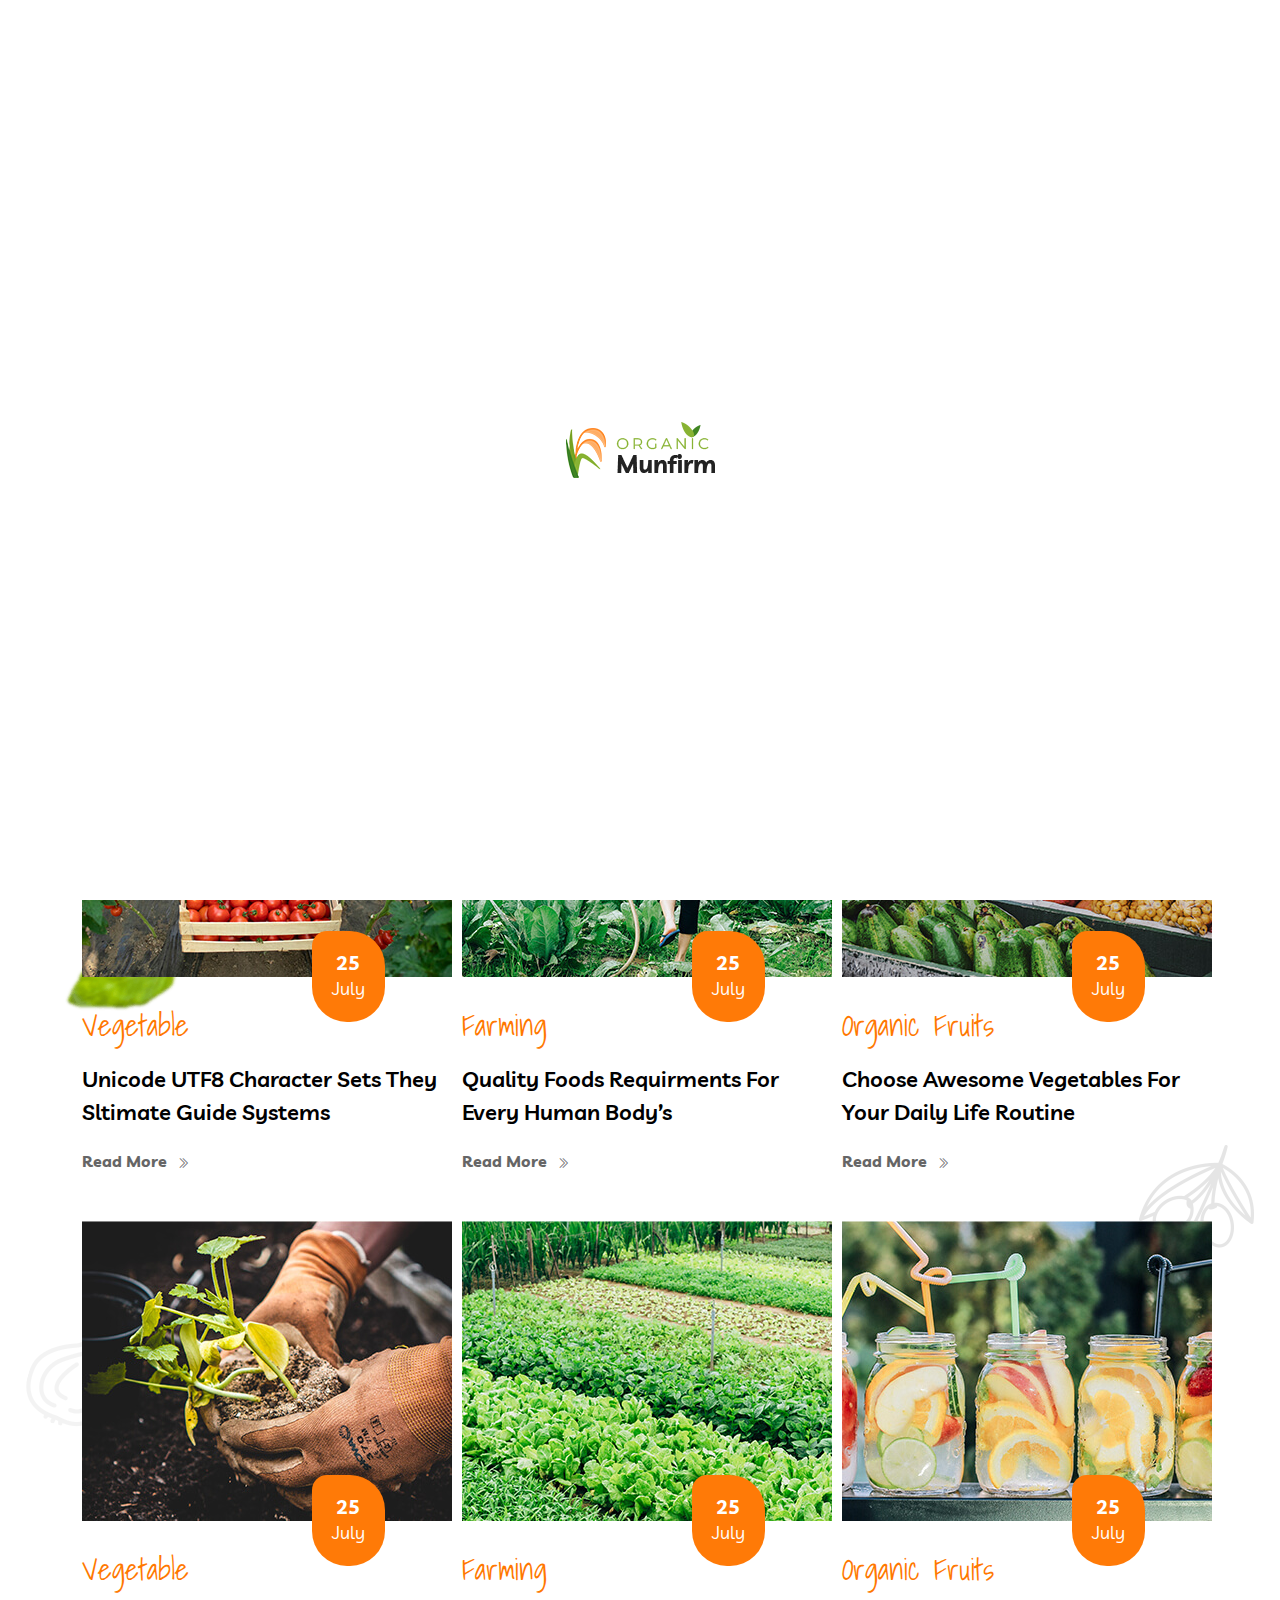
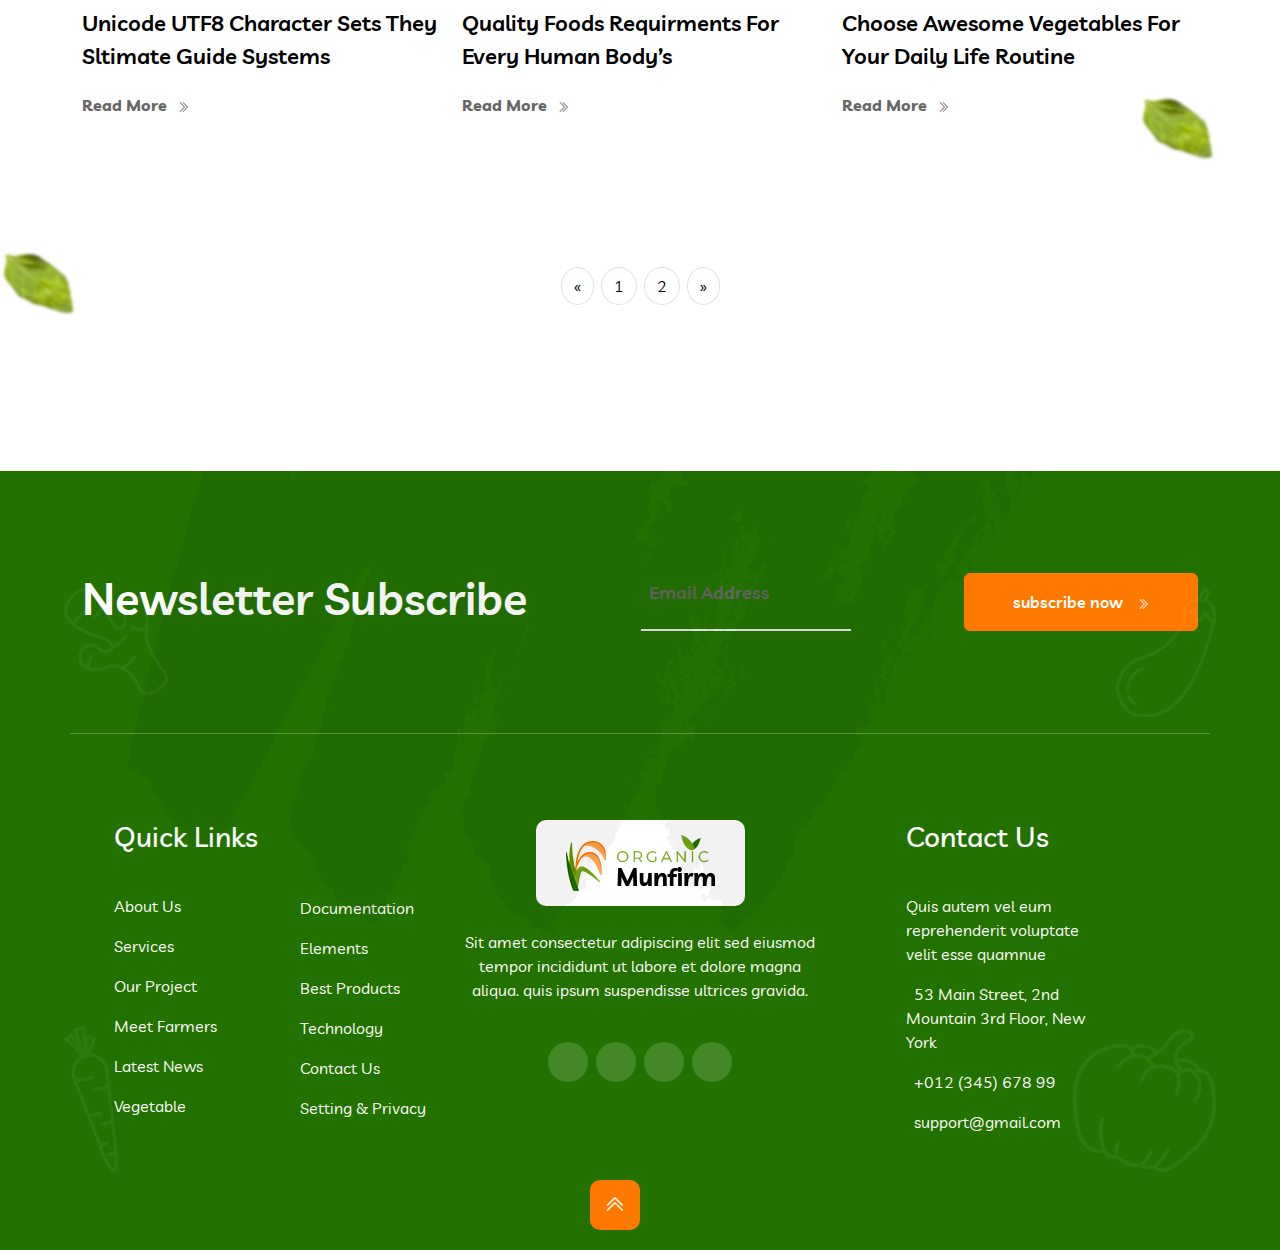
<file: pages/blog.html>
<!DOCTYPE html>
<html lang="en">

<head>
    <meta charset="UTF-8">
    <meta name="viewport" content="width=device-width, initial-scale=1.0">
    <title>Munfirm - Agriculture & Organic Food React NextJS Template</title>
    <link rel="stylesheet" href="../assets/css/bootstrap.min.css">
    <link rel="preconnect" href="https://fonts.googleapis.com">
    <link rel="preconnect" href="https://fonts.gstatic.com" crossorigin>
    <link
        href="https://fonts.googleapis.com/css2?family=Livvic:ital,wght@0,100;0,200;0,300;0,400;0,500;0,600;0,700;0,900;1,100;1,200;1,300;1,400;1,500;1,600;1,700;1,900&display=swap"
        rel="stylesheet">
    <link rel="preconnect" href="https://fonts.googleapis.com">
    <link rel="preconnect" href="https://fonts.gstatic.com" crossorigin>
    <link href="https://fonts.googleapis.com/css2?family=Shadows+Into+Light&display=swap" rel="stylesheet">
    <link rel="stylesheet" href="https://cdn.jsdelivr.net/npm/bootstrap-icons@1.11.3/font/bootstrap-icons.min.css">
    <link rel="stylesheet" href="../assets/css/bootstrap.css.map">
    <link rel="stylesheet" href="../assets/css/swiper-bundle.min.css">
    <link rel="stylesheet" href="https://cdnjs.cloudflare.com/ajax/libs/font-awesome/6.5.2/css/all.min.css"
        integrity="sha512-SnH5WK+bZxgPHs44uWIX+LLJAJ9/2PkPKZ5QiAj6Ta86w+fsb2TkcmfRyVX3pBnMFcV7oQPJkl9QevSCWr3W6A=="
        crossorigin="anonymous" referrerpolicy="no-referrer" />
    <link rel="stylesheet" href="https://cdnjs.cloudflare.com/ajax/libs/font-awesome/6.5.2/css/all.min.css"
        integrity="sha512-SnH5WK+bZxgPHs44uWIX+LLJAJ9/2PkPKZ5QiAj6Ta86w+fsb2TkcmfRyVX3pBnMFcV7oQPJkl9QevSCWr3W6A=="
        crossorigin="anonymous" referrerpolicy="no-referrer" />
    <link rel="icon" href="../assets/img/logo/lfavicon.png">
    <link rel="stylesheet" href="../assets/css/style.css">
</head>

<body class="hidden">
    <div class='cursor' id="cursor"></div>
    <div class='cursor2' id="cursor2">
        <div class="ball"></div>
    </div>
    <div class='cursor3' id="cursor3"></div>
    <!-- loader -->
    <div class="loader">
        <img src="../assets/img/logo/logo.png" alt="">
    </div>
    <header  class="header" style="background-color: #ffffff;">
        <nav class="navbar navbar-expand-lg"
            style="top: 0; width: 100%; z-index: 2; border-bottom: 1px solid rgba(118, 167, 19, 0.15);">
            <div class="container-fluid px-5 py-3" style="margin: 0px 50px;">
                <div class="logo">
                    <img src="../assets/img/logo/logo.png" alt="">
                </div>
                <button class="navbar-toggler" type="button" data-bs-toggle="collapse"
                    data-bs-target="#navbarSupportedContent" aria-controls="navbarSupportedContent"
                    aria-expanded="false" aria-label="Toggle navigation">
                    <span class="navbar-toggler-icon"></span>
                </button>
                <div class="collapse navbar-collapse" id="navbarSupportedContent">
                    <ul class="navbar-nav mb-2 mb-lg-0 fw-semibold " style="font-size: 17px; margin-left: 120px;">
                        <li class="nav-item mx-3">
                            <a class="nav-link active d-hover"href="../index.html">Home<i
                                    class="bi bi-caret-down-fill" style="font-size: 14px; margin-left: 10px ;"></i>
                                </a>
                        </li>
                        <li class="nav-item mx-2 dropdown   ">
                            <a class="nav-link active d-hover" class="nav-link dropdown-toggle" role="button"
                                data-bs-toggle="dropdown" aria-expanded="false" aria-current="page" href="#">pages<i
                                    class="bi bi-caret-down-fill" style="font-size: 14px; margin-left: 10px ;"></i></a>
                                    <ul class="dropdown-menu" aria-labelledby="navbarDropdown"
                                    style="background-color: #ffffff; border: none; border-radius: 0px; min-width: 235px; box-shadow: 2px 2px 5px 1px rgba(0, 0, 0, 0.05), -2px 0px 5px 1px rgba(0, 0, 0, 0.05); margin-top: 50px; ">
                                    <li><a class="dropdown-item fw-semibold"  href="../pages/faq.html"style="font-weight: 500;">
                                            FAQ</a></li>
                                </ul>
                        </li>
                        <li class="nav-item mx-2 dropdown">
                            <a class="nav-link active d-hover" class="nav-link dropdown-toggle" role="button"
                                data-bs-toggle="dropdown" aria-expanded="false" aria-current="page" href="#">portfolio<i
                                    class="bi bi-caret-down-fill" style="font-size: 14px; margin-left: 10px ;"></i></a>
                            <ul class="dropdown-menu" aria-labelledby="navbarDropdown"
                                style="background-color: #ffffff; border: none; border-radius: 0px; min-width: 235px; box-shadow: 2px 2px 5px 1px rgba(0, 0, 0, 0.05), -2px 0px 5px 1px rgba(0, 0, 0, 0.05); margin-top: 50px; ">
                                <li><a class="dropdown-item fw-semibold" href="./protfoilo.html" style="font-weight: 500;">portfolio
                                        grid</a></li>
                            </ul>
                        </li>
                        <li class="nav-item mx-2 dropdown">
                            <a class="nav-link active d-hover" class="nav-link dropdown-toggle" role="button"
                                data-bs-toggle="dropdown" aria-expanded="false" aria-current="page" href="#">blog<i
                                    class="bi bi-caret-down-fill" style="font-size: 14px; margin-left: 10px ;"></i></a>
                            <ul class="dropdown-menu" aria-labelledby="navbarDropdown"
                                style="background-color: #ffffff; border: none; border-radius: 0px; min-width: 235px; box-shadow: 2px 2px 5px 1px rgba(0, 0, 0, 0.05), -2px 0px 5px 1px rgba(0, 0, 0, 0.05); margin-top: 50px; ">
                                <li><a class="dropdown-item fw-semibold" href="#" style="font-weight: 500;">Blog
                                        Grid</a></li>
                            </ul>
                        </li>
                        <li class="nav-item mx-2 dropdown">
                            <a class="nav-link active d-hover" class="nav-link dropdown-toggle" role="button"
                                data-bs-toggle="dropdown" aria-expanded="false" aria-current="page" href="#">shop<i
                                    class="bi bi-caret-down-fill" style="font-size: 14px; margin-left: 10px ;"></i></a>
                            <ul class="dropdown-menu" aria-labelledby="navbarDropdown"
                                style="background-color: #ffffff; border: none; border-radius: 0px; min-width: 235px; box-shadow: 2px 2px 5px 1px rgba(0, 0, 0, 0.05), -2px 0px 5px 1px rgba(0, 0, 0, 0.05); margin-top: 50px; ">
                                <li><a class="dropdown-item fw-semibold" href="./shop.html" style="font-weight: 500;">Shop
                                        Grid</a></li>
                            </ul>
                        </li>
                        <li class="nav-item mx-2">
                            <a class="nav-link active d-hover" aria-current="page" href="../pages/contact.html">contact</a>
                        </li>
                        <ul class="d-flex  gap-4 align-items-center" style="margin-left: 295px; margin-right: 20px;">
                            <li style="list-style: none;">
                                <a href="#"><i class="bi bi-search" style="color: black;"></i></a>
                            </li>
                            <li style="list-style: none;">
                                <a href="#"><i class="bi bi-basket2-fill" style="color: black;"></i></a>
                            </li>
                            <li style="list-style: none;">
                                <a href="#"><i class="bi bi-person-circle" style="color: black;"></i></a>
                            </li>
                        </ul>
                    </ul>
                    <form class="d-flex align-items-center gap-2" role="search" style=" margin-left: 30px;">
                        <button class="btn btn-primary fw-semibold py-3 px-5" type="submit">Consultations<i
                                class="bi bi-chevron-double-right" style="font-size: 12px; margin-left: 10px ;"></i>
                        </button>
                    </form>
                    </form>
                    <a data-bs-toggle="offcanvas" href="#offcanvasExample" role="button"
                        aria-controls="offcanvasExample">
                        <i class="bi bi-grid-3x3-gap-fill"
                            style="margin-left: 50px; font-size: 28px; color: black;"></i>
                    </a>
                </div>
        </nav>
        <div class="offcanvas offcanvas-end p-5" tabindex="-1" id="offcanvasExample"
            aria-labelledby="offcanvasExampleLabel" style="background-color: #1A2429; overflow-y: hidden;">
            <div class="offcanvas-header">
                <h5 class="offcanvas-title" id="offcanvasExampleLabel"></h5>
                <button type="button" class="btn-close text-white bg-white" data-bs-dismiss="offcanvas"
                    aria-label="Close" style="color: white;"></button>
            </div>
            <div class="offcanvas-body" style="overflow: hidden;">
                <div>
                    <h2 class="text-center text-white mb-5">Get Appointment</h2>
                </div>
                <form action="" method="">
                    <input type="text" name="" id="" placeholder="Name" class="w-100 p-2 mb-3"
                        style="outline: none; border: 1px solid #313A3F; background-color: #1A2429; border-radius: 5px;">
                    <input type="text" name="" id="" placeholder="Email Address" class="w-100 p-2 mb-3"
                        style="outline: none; border: 1px solid #313A3F; background-color: #1A2429; border-radius: 5px;">
                    <input placeholder="Message" class="w-100 pt-2 px-2 mb-4"
                        style="outline: none; border: 1px solid #313A3F; background-color: #1A2429;  border-radius: 5px; padding-bottom: 100px;">
                    <button class="btn btn-primary fw-semibold py-3 w-100" type="submit">
                        submit
                    </button>
                </form>
                <div class="d-flex justify-content-center mt-5 gap-5">
                    <i class="fa-brands fa-twitter" style="color: #BCBCBC;"></i>
                    <i class="fa-brands fa-facebook-f" style="color: #BCBCBC;"></i>
                    <i class="fa-brands fa-instagram" style="color: #BCBCBC;"></i>
                    <i class="fa-brands fa-pinterest-p" style="color: #BCBCBC;"></i>
                </div>
            </div>
        </div>
    </header>
    <main>
         <!-- banner -->
         <section>
            <div class="banner" style="background-image: url('../assets/img/banner/banner.jpg'); background-repeat: no-repeat; padding: 13% 0px 6% 0px;">
                <div class="container" style="background-color: #77A713; padding: 55px 50px; color: #ffffff; width: 260px;">
                    <nav style="--bs-breadcrumb-divider: '>';" aria-label="breadcrumb">
                        <ol class="breadcrumb">
                          <li class="breadcrumb-item"><a href="../index.html" class="text-white fw-semibold" style="font-size: 18px;">Home</a></li>
                          <li class="breadcrumb-item text-white active fw-semibold" aria-current="page"  style="font-size: 18px;">Blog</li>
                        </ol>
                      </nav>
                </div>
            </div>
        </section>
        <!-- details -->
        <section class="position-relative pb-100">
            <img src="../assets/img/discount/two-lear.png" class="position-absolute" style="top: 15%; left: 5%;">
            <img src="../assets/img/discount/onion.png" class="position-absolute" style="top: 50%; left: 2%;">
            <img src="../assets/img/discount/leaf-three.png" class="position-absolute" style="bottom :10%; left: 0%;">
            <img src="../assets/img/discount/leaf-1.png" class="position-absolute" style="top :10%; right: 5%;" alt="">
            <img src="../assets/img/discount/litchi.png" class="position-absolute" style="top :40%; right: 2%;" alt="">
            <img src="../assets/img/discount/leaf-three (1).png" class="position-absolute" style="bottom :20%; right: 5%;" alt="">
            <div class="container pt-100">
                <div class="row pb-100">
                    <div class="col-4">
                        <div class="blog-img position-relative">
                            <img src="../assets/img/blog/news1 (1).jpg" alt="">
                            <span class="date" style="background-color: #ff7a07; position: absolute; bottom: -15%; right: 15%; padding: 20px;
                            border-radius: 15px 35px 35px 35px; color: #ffffff; font-size: 18px;">
                                <h6 class="fw-bold text-center mb-0" style="font-size: 20px;">25</h6>July
                            </span>
                        </div>
                        <div class="content">
                            <div class="title">
                                <h3 style="padding-top: 30px;">Vegetable</h3>
                                <span class="fw-semibold pb-3"><a href="#"
                                        style="font-size: 22px; line-height: 1.5; display: block; margin-bottom: 20px;">Unicode
                                        UTF8 Character Sets They Sltimate Guide Systems</a></span>
                            </div>
                            <a href="#" class="fw-bold" style="color: #666666;">Read More<i
                                    class="bi bi-chevron-double-right" style="font-size: 12px; margin-left: 10px; color: #666666; font-weight: 800;
                                "></i></a>
                        </div>
                    </div>
                    <div class="col-4">
                        <div class="blog-img position-relative">
                            <img src="../assets/img/blog/news2.jpg" alt="">
                            <span class="date" style="background-color: #ff7a07; position: absolute; bottom: -15%; right: 15%; padding: 20px;
                            border-radius: 15px 35px 35px 35px; color: #ffffff; font-size: 18px;">
                                <h6 class="fw-bold text-center mb-0" style="font-size: 20px;">25</h6>July
                            </span>
                        </div>
                        <div class="content">
                            <div class="title">
                                <h3 style="padding-top: 30px;">Farming</h3>
                                <span class="fw-semibold pb-3"><a href="#"
                                        style="font-size: 22px; line-height: 1.5; display: block; margin-bottom: 20px;">Quality
                                        Foods Requirments For Every Human Body’s
                                    </a></span>
                            </div>
                            <a href="#" class="fw-bold" style="color: #666666;">Read More<i
                                    class="bi bi-chevron-double-right" style="font-size: 12px; margin-left: 10px; color: #666666; font-weight: 800;
                                "></i></a>
                        </div>
                    </div>
                    <div class="col-4">
                        <div class="blog-img position-relative">
                            <img src="../assets/img/blog/news3.jpg" alt="">
                            <span class="date" style="background-color: #ff7a07; position: absolute; bottom: -15%; right: 15%; padding: 20px;
                            border-radius: 15px 35px 35px 35px; color: #ffffff; font-size: 18px;">
                                <h6 class="fw-bold text-center mb-0" style="font-size: 20px;">25</h6>July
                            </span>
                        </div>
                        <div class="content">
                            <div class="title">
                                <h3 style="padding-top: 30px;">Organic Fruits</h3>
                                <span class="fw-semibold pb-3"><a href="#"
                                        style="font-size: 22px; line-height: 1.5; display: block; margin-bottom: 20px;">Choose
                                        Awesome Vegetables For Your Daily Life Routine</a></span>
                            </div>
                            <a href="#" class="fw-bold" style="color: #666666;">Read More<i
                                    class="bi bi-chevron-double-right" style="font-size: 12px; margin-left: 10px; color: #666666; font-weight: 800;
                                "></i></a>
                        </div>
                    </div>
                    <div class="col-4 mt-5">
                        <div class="blog-img position-relative">
                            <img src="../assets/img/blog/news1.jpg" alt="">
                            <span class="date" style="background-color: #ff7a07; position: absolute; bottom: -15%; right: 15%; padding: 20px;
                            border-radius: 15px 35px 35px 35px; color: #ffffff; font-size: 18px;">
                                <h6 class="fw-bold text-center mb-0" style="font-size: 20px;">25</h6>July
                            </span>
                        </div>
                        <div class="content">
                            <div class="title">
                                <h3 style="padding-top: 30px;">Vegetable</h3>
                                <span class="fw-semibold pb-3"><a href="#"
                                        style="font-size: 22px; line-height: 1.5; display: block; margin-bottom: 20px;">Unicode
                                        UTF8 Character Sets They Sltimate Guide Systems</a></span>
                            </div>
                            <a href="#" class="fw-bold" style="color: #666666;">Read More<i
                                    class="bi bi-chevron-double-right" style="font-size: 12px; margin-left: 10px; color: #666666; font-weight: 800;
                                "></i></a>
                        </div>
                    </div>
                    <div class="col-4 mt-5">
                        <div class="blog-img position-relative">
                            <img src="../assets/img/blog/news5.jpg" alt="">
                            <span class="date" style="background-color: #ff7a07; position: absolute; bottom: -15%; right: 15%; padding: 20px;
                            border-radius: 15px 35px 35px 35px; color: #ffffff; font-size: 18px;">
                                <h6 class="fw-bold text-center mb-0" style="font-size: 20px;">25</h6>July
                            </span>
                        </div>
                        <div class="content">
                            <div class="title">
                                <h3 style="padding-top: 30px;">Farming</h3>
                                <span class="fw-semibold pb-3"><a href="#"
                                        style="font-size: 22px; line-height: 1.5; display: block; margin-bottom: 20px;">Quality
                                        Foods Requirments For Every Human Body’s
                                    </a></span>
                            </div>
                            <a href="#" class="fw-bold" style="color: #666666;">Read More<i
                                    class="bi bi-chevron-double-right" style="font-size: 12px; margin-left: 10px; color: #666666; font-weight: 800;
                                "></i></a>
                        </div>
                    </div>
                    <div class="col-4 mt-5">
                        <div class="blog-img position-relative">
                            <img src="../assets/img/blog/news6.jpg" alt="">
                            <span class="date" style="background-color: #ff7a07; position: absolute; bottom: -15%; right: 15%; padding: 20px;
                            border-radius: 15px 35px 35px 35px; color: #ffffff; font-size: 18px;">
                                <h6 class="fw-bold text-center mb-0" style="font-size: 20px;">25</h6>July
                            </span>
                        </div>
                        <div class="content">
                            <div class="title">
                                <h3 style="padding-top: 30px;">Organic Fruits</h3>
                                <span class="fw-semibold pb-3"><a href="#"
                                        style="font-size: 22px; line-height: 1.5; display: block; margin-bottom: 20px;">Choose
                                        Awesome Vegetables For Your Daily Life Routine</a></span>
                            </div>
                            <a href="#" class="fw-bold" style="color: #666666;">Read More<i
                                    class="bi bi-chevron-double-right" style="font-size: 12px; margin-left: 10px; color: #666666; font-weight: 800;
                                "></i></a>
                        </div>
                    </div>
                </div>
            </div>
            <nav aria-label="Page navigation example">
                <ul class="pagination d-flex justify-content-center gap-2">
                  <li class="page-item">
                    <a class="page-link" style="border-radius: 50%;" href="../pages/blog2.html" aria-label="Previous">
                      <span aria-hidden="true">&laquo;</span>
                    </a>
                  </li>
                  <li class="page-item"><a class="page-link" style="border-radius: 50%;" href="../pages/blog.html">1</a></li>
                  <li class="page-item"><a class="page-link" style="border-radius: 50%;" href="../pages/blog2.html">2</a></li>
                  <li class="page-item">
                    <a class="page-link" href="../pages/" aria-label="Next">
                      <span aria-hidden="true">&raquo;</span>
                    </a>
                  </li>
                </ul>
    </nav>
        </section>
    </main>
    <footer style="background-color: #237200; padding-top: 100px; padding-bottom: 100px; position: relative;">
        <div>
            <img src="../assets/img/footer/footer-bg-shape.png" style="position: absolute; top: 0%; left: 10%;" alt="">
            <img src="../assets/img/footer/footer1.png" style="position: absolute; top: 15%; left: 5%;" alt="">
            <img src="../assets/img/footer/footer3.png" style="position: absolute; top: 15%; right: 5%;" alt="">
            <img src="../assets/img/footer/footer2.png" style="position: absolute; bottom: 10%; left: 5%;" alt="">
            <img src="../assets/img/footer/footer4.png" style="position: absolute; bottom: 10%; right: 5%;" alt="">
        </div>
        <div class="container">
            <div class="row">
                <div>
                    <div class="section-title d-flex justify-content-between align-items-center">
                        <h1 class="fw-semibold text-white" style="font-size: 45px;">Newsletter Subscribe</h1>
                        <form action="" method="">
                            <input type="text" name="" id="" placeholder="Email Address" class="w-100 p-2 mb-3"
                                style="background-color: transparent; border: none; outline: none;">
                            <div class="border w-100"></div>
                        </form>
                        <button class="btn btn-primary fw-semibold py-3 px-5" type="submit"><a href="#"
                                style="color: #ffffff;">subscribe now </a><i class="bi bi-chevron-double-right"
                                style="font-size: 12px; margin-left: 10px ;"></i>
                        </button>
                    </div>
                </div>
                <hr class="w-100" style="margin-top: 100px; color: #ffffff;">
                <div class="footer-menu d-flex" style="padding: top 100px;color: white;">
                    <div class="col-2">
                        <ul style="display: block; padding-top: 70px;">
                            <h3 class="pb-4">Quick Links</h3>
                            <li><a href="#" class="text-white my-3" style="display: block;">About Us</a></li>
                            <li><a href="#" class="text-white my-3" style="display: block;">Services</a></li>
                            <li><a href="#" class="text-white my-3" style="display: block;">Our Project</a></li>
                            <li><a href="#" class="text-white my-3" style="display: block;">Meet Farmers</a></li>
                            <li><a href="#" class="text-white my-3" style="display: block;">Latest News</a></li>
                            <li><a href="#" class="text-white my-3" style="display: block;">Vegetable</a></li>
                        </ul>
                    </div>
                    <div class="col-2">
                        <ul style="padding-top: 130px; display: block;">
                            <li><a href="#" class="text-white my-3" style="display: block;">Documentation</a></li>
                            <li><a href="#" class="text-white my-3" style="display: block;">Elements</a></li>
                            <li><a href="#" class="text-white my-3" style="display: block;">Best Products</a></li>
                            <li><a href="#" class="text-white my-3" style="display: block;">Technology</a></li>
                            <li><a href="#" class="text-white my-3" style="display: block;">Contact Us</a></li>
                            <li><a href="#" class="text-white my-3" style="display: block;">Setting & Privacy</a></li>
                        </ul>
                    </div>
                    <div class="col-4 text-center" style="padding-top: 70px;">
                        <img src="../assets/img/logo/logo.png" alt=""
                            style=" padding: 15px 30px; border-radius: 10px; display: block; margin: 0% auto; background-color: #ffffff;">
                        <p class="text-white pt-4">Sit amet consectetur adipiscing elit sed eiusmod tempor incididunt ut
                            labore et dolore magna aliqua. quis ipsum suspendisse ultrices gravida.</p>
                        <div class="d-flex justify-content-center gap-2 pt-4 pb-5 social-icon" style="color: white;">
                            <i class="fa-brands fa-facebook-f"
                                style="background: rgba(255, 255, 255, 0.15); padding: 20px; border-radius: 50%;"></i>
                            <i class="fa-brands fa-twitter"
                                style="background: rgba(255, 255, 255, 0.15); padding: 20px; font-size: 12px; border-radius: 50%;"></i>
                            <i class="fa-brands fa-linkedin-in"
                                style="background: rgba(255, 255, 255, 0.15); padding: 20px; border-radius: 50%;"></i>
                            <i class="fa-brands fa-youtube"
                                style="background: rgba(255, 255, 255, 0.15); padding: 20px; border-radius: 50%;"></i>
                        </div>
                    </div>
                    <div class="col-3">
                        <ul style="display: block; padding-top: 70px; padding-left: 80px;">
                            <h3 class="pb-4">Contact Us</h3>
                            <li class="my-3">Quis autem vel eum reprehenderit voluptate velit esse quamnue</li>
                            <li class="my-3"><i class="me-2 fa-solid fa-location-dot"></i>53 Main Street, 2nd Mountain
                                3rd Floor, New York</li>
                            <li class="my-3"><i class="me-2 fa-solid fa-phone"></i>+012 (345) 678 99</li>
                            <li class="my-3"><i class="me-2 fa-solid fa-envelope"></i>support@gmail.com</li>
                        </ul>
                    </div>
                </div>
            </div>
            <div class="up-button">
                <a href="#">
                    <i class="bi bi-chevron-double-up" style="font-size:20px; color: #ffffff; margin-top: -100px; "></i>
                </a>
            </div>
        </div>
    </footer>
    <script src="../assets/js/bootstrap.bundle.min.js"></script> 
    <script src="../assets/js/swiper-bundle.min.js"></script>
    <script src="../assets/js/jquery-3.7.1.min.js"></script>

    <script>
        const swiper = new Swiper('.slider1', {
            // Optional parameters
            direction: 'horizontal',
            loop: true,
            slidesPerView: 4,
            autoplay: {
                delay: 0,
            },
            speed: 2000,
        });
    </script>
    <script>
        $("body").on("mousemove", function (n) {
            a.css({ 'left': n.clientX + "px" });
            a.css({ 'top': n.clientY + "px" });
            b.css({ 'left': n.clientX + "px" });
            b.css({ 'top': n.clientY + "px" });
            c.css({ 'left': n.clientX + "px" });
            c.css({ 'top': n.clientY + "px" });
        });

        var a = $("#cursor"),
            b = $("#cursor2"),
            c = $("#cursor3");

        function n(t) {
            b.addClass("hover");
            c.addClass("hover");
        }

        function s(t) {
            b.removeClass("hover");
            c.removeClass("hover");
        }

        s();

        $(".hover-target").on('mouseover', n);
        $(".hover-target").on('mouseout', s);
    </script>
    <script>
        const swiper2 = new Swiper('.slider2', {
            direction: 'horizontal',
            loop: true,
            slidesPerView: 4,
            autoplay: {
                delay: 0,
            },
            speed: 2000,
        });
    </script>
      <script>
        const swiper3 = new Swiper('.slider3', {
            direction: 'horizontal',
            loop: true,
            slidesPerView: 6,
            autoplay: {
                delay: 0,
            },
            speed: 2000,
        });
    </script>
    <script>
        $(window).scroll(function () {
            if ($(this).scrollTop() > 300) {
                $(".header").addClass("fixed-header");
            }
            else {
                $(".header").removeClass("fixed-header");
            }
        });
    </script>
    <script>
        $(window).on('load', function () {
            $(".loader img").delay(500).fadeOut(1000);
            $(".loader").delay(1000).fadeOut(1500);
            setTimeout(function () {
                $("body").removeClass("hidden");
            }, 2500);
        });
    </script>

</body>

</html>
</file>
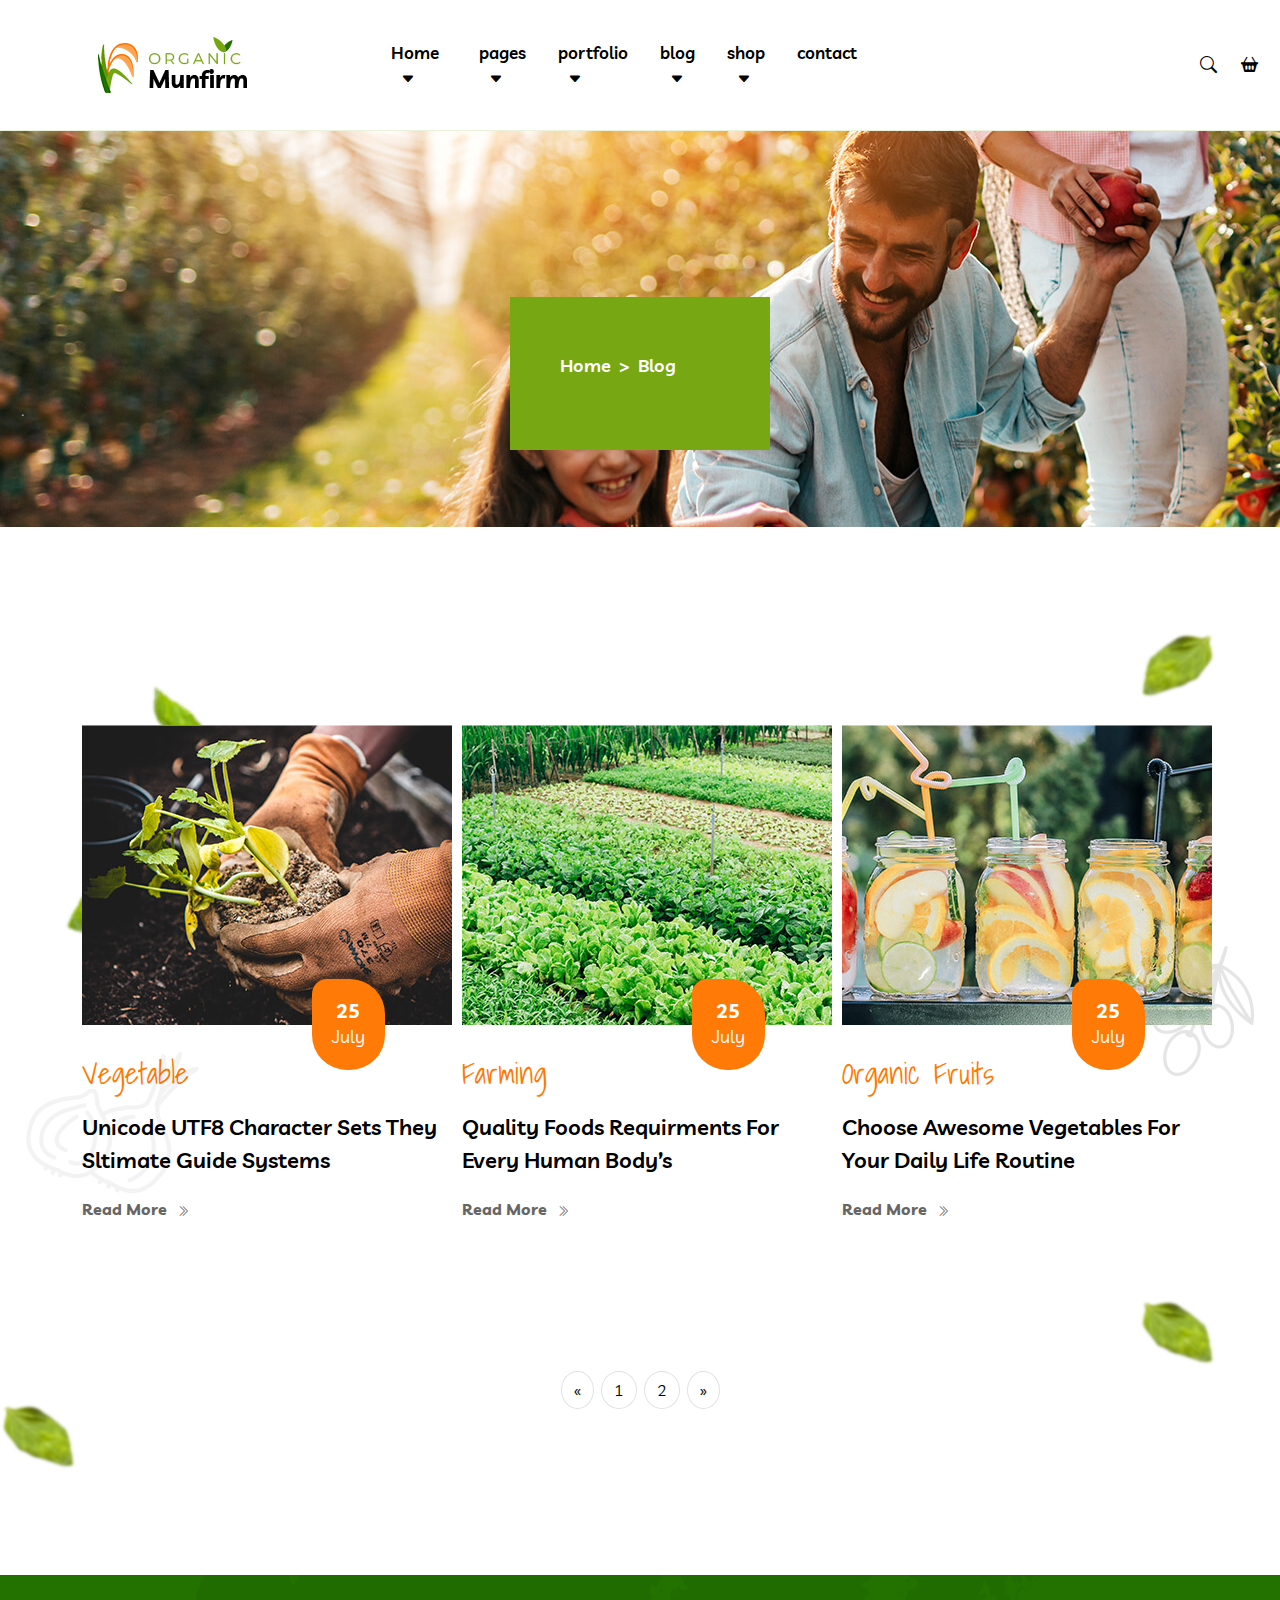
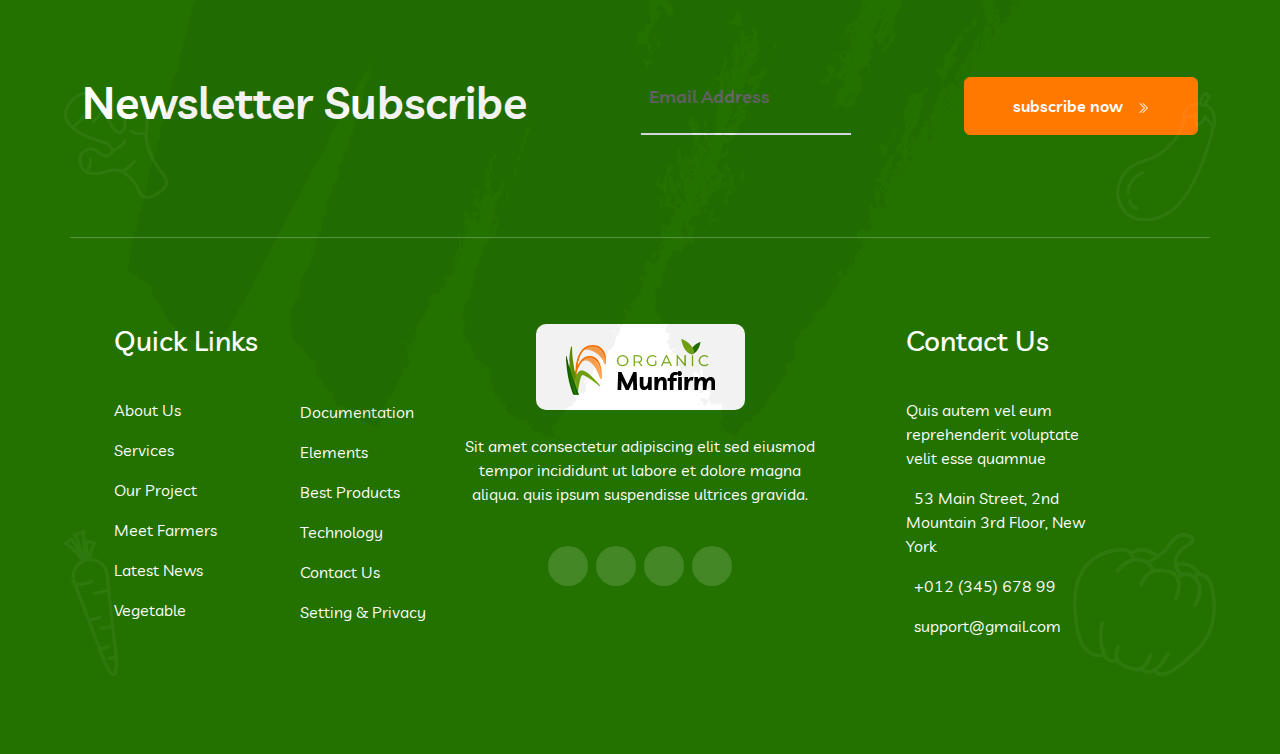
<file: pages/blog2.html>
<!DOCTYPE html>
<html lang="en">

<head>
    <meta charset="UTF-8">
    <meta name="viewport" content="width=device-width, initial-scale=1.0">
    <title>Munfirm - Agriculture & Organic Food React NextJS Template</title>
    <link rel="stylesheet" href="../assets/css/bootstrap.min.css">
    <link rel="preconnect" href="https://fonts.googleapis.com">
    <link rel="preconnect" href="https://fonts.gstatic.com" crossorigin>
    <link
        href="https://fonts.googleapis.com/css2?family=Livvic:ital,wght@0,100;0,200;0,300;0,400;0,500;0,600;0,700;0,900;1,100;1,200;1,300;1,400;1,500;1,600;1,700;1,900&display=swap"
        rel="stylesheet">
    <link rel="preconnect" href="https://fonts.googleapis.com">
    <link rel="preconnect" href="https://fonts.gstatic.com" crossorigin>
    <link href="https://fonts.googleapis.com/css2?family=Shadows+Into+Light&display=swap" rel="stylesheet">
    <link rel="stylesheet" href="https://cdn.jsdelivr.net/npm/bootstrap-icons@1.11.3/font/bootstrap-icons.min.css">
    <link rel="stylesheet" href="../assets/css/bootstrap.css.map">
    <link rel="stylesheet" href="../assets/css/swiper-bundle.min.css">
    <link rel="stylesheet" href="https://cdnjs.cloudflare.com/ajax/libs/font-awesome/6.5.2/css/all.min.css"
        integrity="sha512-SnH5WK+bZxgPHs44uWIX+LLJAJ9/2PkPKZ5QiAj6Ta86w+fsb2TkcmfRyVX3pBnMFcV7oQPJkl9QevSCWr3W6A=="
        crossorigin="anonymous" referrerpolicy="no-referrer" />
    <link rel="stylesheet" href="https://cdnjs.cloudflare.com/ajax/libs/font-awesome/6.5.2/css/all.min.css"
        integrity="sha512-SnH5WK+bZxgPHs44uWIX+LLJAJ9/2PkPKZ5QiAj6Ta86w+fsb2TkcmfRyVX3pBnMFcV7oQPJkl9QevSCWr3W6A=="
        crossorigin="anonymous" referrerpolicy="no-referrer" />
    <link rel="icon" href="../assets/img/logo/lfavicon.png">
    <link rel="stylesheet" href="../assets/css/style.css">
</head>

<body>
    <header  class="header" style="background-color: #ffffff;">
        <nav class="navbar navbar-expand-lg"
            style="top: 0; width: 100%; z-index: 2; border-bottom: 1px solid rgba(118, 167, 19, 0.15);">
            <div class="container-fluid px-5 py-3" style="margin: 0px 50px;">
                <div class="logo">
                    <img src="../assets/img/logo/logo.png" alt="">
                </div>
                <button class="navbar-toggler" type="button" data-bs-toggle="collapse"
                    data-bs-target="#navbarSupportedContent" aria-controls="navbarSupportedContent"
                    aria-expanded="false" aria-label="Toggle navigation">
                    <span class="navbar-toggler-icon"></span>
                </button>
                <div class="collapse navbar-collapse" id="navbarSupportedContent">
                    <ul class="navbar-nav mb-2 mb-lg-0 fw-semibold " style="font-size: 17px; margin-left: 120px;">
                        <li class="nav-item mx-3">
                            <a class="nav-link active d-hover"href="../index.html">Home<i
                                    class="bi bi-caret-down-fill" style="font-size: 14px; margin-left: 10px ;"></i>
                                </a>
                        </li>
                        <li class="nav-item mx-2 dropdown   ">
                            <a class="nav-link active d-hover" class="nav-link dropdown-toggle" role="button"
                                data-bs-toggle="dropdown" aria-expanded="false" aria-current="page" href="#">pages<i
                                    class="bi bi-caret-down-fill" style="font-size: 14px; margin-left: 10px ;"></i></a>
                                    <ul class="dropdown-menu" aria-labelledby="navbarDropdown"
                                    style="background-color: #ffffff; border: none; border-radius: 0px; min-width: 235px; box-shadow: 2px 2px 5px 1px rgba(0, 0, 0, 0.05), -2px 0px 5px 1px rgba(0, 0, 0, 0.05); margin-top: 50px; ">
                                    <li><a class="dropdown-item fw-semibold"  href="../pages/faq.html" style="font-weight: 500;">
                                            FAQ</a></li>
                                </ul>
                        </li>
                        <li class="nav-item mx-2 dropdown">
                            <a class="nav-link active d-hover" class="nav-link dropdown-toggle" role="button"
                                data-bs-toggle="dropdown" aria-expanded="false" aria-current="page" href="#">portfolio<i
                                    class="bi bi-caret-down-fill" style="font-size: 14px; margin-left: 10px ;"></i></a>
                            <ul class="dropdown-menu" aria-labelledby="navbarDropdown"
                                style="background-color: #ffffff; border: none; border-radius: 0px; min-width: 235px; box-shadow: 2px 2px 5px 1px rgba(0, 0, 0, 0.05), -2px 0px 5px 1px rgba(0, 0, 0, 0.05); margin-top: 50px; ">
                                <li><a class="dropdown-item fw-semibold" href="./protfoilo.html" style="font-weight: 500;">portfolio
                                        grid</a></li>
                            </ul>
                        </li>
                        <li class="nav-item mx-2 dropdown">
                            <a class="nav-link active d-hover" class="nav-link dropdown-toggle" role="button"
                                data-bs-toggle="dropdown" aria-expanded="false" aria-current="page" href="#">blog<i
                                    class="bi bi-caret-down-fill" style="font-size: 14px; margin-left: 10px ;"></i></a>
                            <ul class="dropdown-menu" aria-labelledby="navbarDropdown"
                                style="background-color: #ffffff; border: none; border-radius: 0px; min-width: 235px; box-shadow: 2px 2px 5px 1px rgba(0, 0, 0, 0.05), -2px 0px 5px 1px rgba(0, 0, 0, 0.05); margin-top: 50px; ">
                                <li><a class="dropdown-item fw-semibold" href="#" style="font-weight: 500;">Blog
                                        Grid</a></li>
                            </ul>
                        </li>
                        <li class="nav-item mx-2 dropdown">
                            <a class="nav-link active d-hover" class="nav-link dropdown-toggle" role="button"
                                data-bs-toggle="dropdown" aria-expanded="false" aria-current="page" href="#">shop<i
                                    class="bi bi-caret-down-fill" style="font-size: 14px; margin-left: 10px ;"></i></a>
                            <ul class="dropdown-menu" aria-labelledby="navbarDropdown"
                                style="background-color: #ffffff; border: none; border-radius: 0px; min-width: 235px; box-shadow: 2px 2px 5px 1px rgba(0, 0, 0, 0.05), -2px 0px 5px 1px rgba(0, 0, 0, 0.05); margin-top: 50px; ">
                                <li><a class="dropdown-item fw-semibold" href="./shop.html" style="font-weight: 500;">Shop
                                        Grid</a></li>
                            </ul>
                        </li>
                        <li class="nav-item mx-2">
                            <a class="nav-link active d-hover" aria-current="page" href="#">contact</a>
                        </li>
                        <ul class="d-flex  gap-4 align-items-center" style="margin-left: 295px; margin-right: 20px;">
                            <li style="list-style: none;">
                                <a href="#"><i class="bi bi-search" style="color: black;"></i></a>
                            </li>
                            <li style="list-style: none;">
                                <a href="#"><i class="bi bi-basket2-fill" style="color: black;"></i></a>
                            </li>
                            <li style="list-style: none;">
                                <a href="#"><i class="bi bi-person-circle" style="color: black;"></i></a>
                            </li>
                        </ul>
                    </ul>
                    <form class="d-flex align-items-center gap-2" role="search" style=" margin-left: 30px;">
                        <button class="btn btn-primary fw-semibold py-3 px-5" type="submit">Consultations<i
                                class="bi bi-chevron-double-right" style="font-size: 12px; margin-left: 10px ;"></i>
                        </button>
                    </form>
                    </form>
                    <a data-bs-toggle="offcanvas" href="#offcanvasExample" role="button"
                        aria-controls="offcanvasExample">
                        <i class="bi bi-grid-3x3-gap-fill"
                            style="margin-left: 50px; font-size: 28px; color: black;"></i>
                    </a>
                </div>
        </nav>
        <div class="offcanvas offcanvas-end p-5" tabindex="-1" id="offcanvasExample"
            aria-labelledby="offcanvasExampleLabel" style="background-color: #1A2429; overflow-y: hidden;">
            <div class="offcanvas-header">
                <h5 class="offcanvas-title" id="offcanvasExampleLabel"></h5>
                <button type="button" class="btn-close text-white bg-white" data-bs-dismiss="offcanvas"
                    aria-label="Close" style="color: white;"></button>
            </div>
            <div class="offcanvas-body" style="overflow: hidden;">
                <div>
                    <h2 class="text-center text-white mb-5">Get Appointment</h2>
                </div>
                <form action="" method="">
                    <input type="text" name="" id="" placeholder="Name" class="w-100 p-2 mb-3"
                        style="outline: none; border: 1px solid #313A3F; background-color: #1A2429; border-radius: 5px;">
                    <input type="text" name="" id="" placeholder="Email Address" class="w-100 p-2 mb-3"
                        style="outline: none; border: 1px solid #313A3F; background-color: #1A2429; border-radius: 5px;">
                    <input placeholder="Message" class="w-100 pt-2 px-2 mb-4"
                        style="outline: none; border: 1px solid #313A3F; background-color: #1A2429;  border-radius: 5px; padding-bottom: 100px;">
                    <button class="btn btn-primary fw-semibold py-3 w-100" type="submit">
                        submit
                    </button>
                </form>
                <div class="d-flex justify-content-center mt-5 gap-5">
                    <i class="fa-brands fa-twitter" style="color: #BCBCBC;"></i>
                    <i class="fa-brands fa-facebook-f" style="color: #BCBCBC;"></i>
                    <i class="fa-brands fa-instagram" style="color: #BCBCBC;"></i>
                    <i class="fa-brands fa-pinterest-p" style="color: #BCBCBC;"></i>
                </div>
            </div>
        </div>
    </header>
    <main>
         <!-- banner -->
         <section>
            <div class="banner" style="background-image: url('../assets/img/banner/banner.jpg'); background-repeat: no-repeat; padding: 13% 0px 6% 0px;">
                <div class="container" style="background-color: #77A713; padding: 55px 50px; color: #ffffff; width: 260px;">
                    <nav style="--bs-breadcrumb-divider: '>';" aria-label="breadcrumb">
                        <ol class="breadcrumb">
                          <li class="breadcrumb-item"><a href="../index.html" class="text-white fw-semibold" style="font-size: 18px;">Home</a></li>
                          <li class="breadcrumb-item text-white active fw-semibold" aria-current="page"  style="font-size: 18px;">Blog</li>
                        </ol>
                      </nav>
                </div>
            </div>
        </section>
        <!-- details -->
        <section class="position-relative pb-100">
            <img src="../assets/img/discount/two-lear.png" class="position-absolute" style="top: 15%; left: 5%;">
            <img src="../assets/img/discount/onion.png" class="position-absolute" style="top: 50%; left: 2%;">
            <img src="../assets/img/discount/leaf-three.png" class="position-absolute" style="bottom :10%; left: 0%;">
            <img src="../assets/img/discount/leaf-1.png" class="position-absolute" style="top :10%; right: 5%;" alt="">
            <img src="../assets/img/discount/litchi.png" class="position-absolute" style="top :40%; right: 2%;" alt="">
            <img src="../assets/img/discount/leaf-three (1).png" class="position-absolute" style="bottom :20%; right: 5%;" alt="">
            <div class="container pt-100">
                <div class="row pb-100">
                    <div class="col-4 mt-5">
                        <div class="blog-img position-relative">
                            <img src="../assets/img/blog/news1.jpg" alt="">
                            <span class="date" style="background-color: #ff7a07; position: absolute; bottom: -15%; right: 15%; padding: 20px;
                            border-radius: 15px 35px 35px 35px; color: #ffffff; font-size: 18px;">
                                <h6 class="fw-bold text-center mb-0" style="font-size: 20px;">25</h6>July
                            </span>
                        </div>
                        <div class="content">
                            <div class="title">
                                <h3 style="padding-top: 30px;">Vegetable</h3>
                                <span class="fw-semibold pb-3"><a href="#"
                                        style="font-size: 22px; line-height: 1.5; display: block; margin-bottom: 20px;">Unicode
                                        UTF8 Character Sets They Sltimate Guide Systems</a></span>
                            </div>
                            <a href="#" class="fw-bold" style="color: #666666;">Read More<i
                                    class="bi bi-chevron-double-right" style="font-size: 12px; margin-left: 10px; color: #666666; font-weight: 800;
                                "></i></a>
                        </div>
                    </div>
                    <div class="col-4 mt-5">
                        <div class="blog-img position-relative">
                            <img src="../assets/img/blog/news5.jpg" alt="">
                            <span class="date" style="background-color: #ff7a07; position: absolute; bottom: -15%; right: 15%; padding: 20px;
                            border-radius: 15px 35px 35px 35px; color: #ffffff; font-size: 18px;">
                                <h6 class="fw-bold text-center mb-0" style="font-size: 20px;">25</h6>July
                            </span>
                        </div>
                        <div class="content">
                            <div class="title">
                                <h3 style="padding-top: 30px;">Farming</h3>
                                <span class="fw-semibold pb-3"><a href="#"
                                        style="font-size: 22px; line-height: 1.5; display: block; margin-bottom: 20px;">Quality
                                        Foods Requirments For Every Human Body’s
                                    </a></span>
                            </div>
                            <a href="#" class="fw-bold" style="color: #666666;">Read More<i
                                    class="bi bi-chevron-double-right" style="font-size: 12px; margin-left: 10px; color: #666666; font-weight: 800;
                                "></i></a>
                        </div>
                    </div>
                    <div class="col-4 mt-5">
                        <div class="blog-img position-relative">
                            <img src="../assets/img/blog/news6.jpg" alt="">
                            <span class="date" style="background-color: #ff7a07; position: absolute; bottom: -15%; right: 15%; padding: 20px;
                            border-radius: 15px 35px 35px 35px; color: #ffffff; font-size: 18px;">
                                <h6 class="fw-bold text-center mb-0" style="font-size: 20px;">25</h6>July
                            </span>
                        </div>
                        <div class="content">
                            <div class="title">
                                <h3 style="padding-top: 30px;">Organic Fruits</h3>
                                <span class="fw-semibold pb-3"><a href="#"
                                        style="font-size: 22px; line-height: 1.5; display: block; margin-bottom: 20px;">Choose
                                        Awesome Vegetables For Your Daily Life Routine</a></span>
                            </div>
                            <a href="#" class="fw-bold" style="color: #666666;">Read More<i
                                    class="bi bi-chevron-double-right" style="font-size: 12px; margin-left: 10px; color: #666666; font-weight: 800;
                                "></i></a>
                        </div>
                    </div>
                </div>
            </div>
            <nav aria-label="Page navigation example">
                        <ul class="pagination d-flex justify-content-center gap-2">
                          <li class="page-item">
                            <a class="page-link" href="../pages/blog.html" aria-label="Previous">
                              <span aria-hidden="true">&laquo;</span>
                            </a>
                          </li>
                          <li class="page-item"><a class="page-link" href="../pages/blog.html">1</a></li>
                          <li class="page-item"><a class="page-link" href="../pages/blog2.html">2</a></li>
                          <li class="page-item">
                            <a class="page-link" href="../pages/blog2.html" aria-label="Next">
                              <span aria-hidden="true">&raquo;</span>
                            </a>
                          </li>
                        </ul>
            </nav>
        </section>
    </main>
    <footer style="background-color: #237200; padding-top: 100px; padding-bottom: 100px; position: relative;">
        <div>
            <img src="../assets/img/footer/footer-bg-shape.png" style="position: absolute; top: 0%; left: 10%;" alt="">
            <img src="../assets/img/footer/footer1.png" style="position: absolute; top: 15%; left: 5%;" alt="">
            <img src="../assets/img/footer/footer3.png" style="position: absolute; top: 15%; right: 5%;" alt="">
            <img src="../assets/img/footer/footer2.png" style="position: absolute; bottom: 10%; left: 5%;" alt="">
            <img src="../assets/img/footer/footer4.png" style="position: absolute; bottom: 10%; right: 5%;" alt="">
        </div>
        <div class="container">
            <div class="row">
                <div>
                    <div class="section-title d-flex justify-content-between align-items-center">
                        <h1 class="fw-semibold text-white" style="font-size: 45px;">Newsletter Subscribe</h1>
                        <form action="" method="">
                            <input type="text" name="" id="" placeholder="Email Address" class="w-100 p-2 mb-3" style="background-color: transparent; border: none; outline: none;">
                            <div class="border w-100"></div>
                        </form>
                        <button class="btn btn-primary fw-semibold py-3 px-5" type="submit"><a href="#" style="color: #ffffff;">subscribe now </a><i
                            class="bi bi-chevron-double-right" style="font-size: 12px; margin-left: 10px ;"></i>
                        </button>
                    </div>
                </div>
                <hr class="w-100" style="margin-top: 100px; color: #ffffff;">
                <div class="footer-menu d-flex" style="padding: top 100px;color: white;">
                    <div class="col-2">
                        <ul style="display: block; padding-top: 70px;">
                            <h3 class="pb-4">Quick Links</h3>
                            <li><a href="#" class="text-white my-3" style="display: block;">About Us</a></li>
                            <li><a href="#" class="text-white my-3" style="display: block;">Services</a></li>
                            <li><a href="#" class="text-white my-3" style="display: block;">Our Project</a></li>
                            <li><a href="#" class="text-white my-3" style="display: block;">Meet Farmers</a></li>
                            <li><a href="#" class="text-white my-3" style="display: block;">Latest News</a></li>
                            <li><a href="#" class="text-white my-3" style="display: block;">Vegetable</a></li>
                        </ul>
                    </div>
                    <div class="col-2">
                        <ul style="padding-top: 130px; display: block;">
                            <li><a href="#" class="text-white my-3" style="display: block;">Documentation</a></li>
                            <li><a href="#" class="text-white my-3" style="display: block;">Elements</a></li>
                            <li><a href="#" class="text-white my-3" style="display: block;">Best Products</a></li>
                            <li><a href="#" class="text-white my-3" style="display: block;">Technology</a></li>
                            <li><a href="#" class="text-white my-3" style="display: block;">Contact Us</a></li>
                            <li><a href="#" class="text-white my-3" style="display: block;">Setting & Privacy</a></li>
                        </ul>
                    </div>
                    <div class="col-4 text-center" style="padding-top: 70px;">
                        <img src="../assets/img/logo/logo.png" alt=""  style=" padding: 15px 30px; border-radius: 10px; display: block; margin: 0% auto; background-color: #ffffff;">
                        <p class="text-white pt-4">Sit amet consectetur adipiscing elit sed eiusmod tempor incididunt ut labore et dolore magna aliqua. quis ipsum suspendisse ultrices gravida.</p>
                        <div class="d-flex justify-content-center gap-2 pt-4 pb-5 social-icon" style="color: white;">
                            <i class="fa-brands fa-facebook-f" style="background: rgba(255, 255, 255, 0.15); padding: 20px; border-radius: 50%;"></i>
                            <i class="fa-brands fa-twitter" style="background: rgba(255, 255, 255, 0.15); padding: 20px; font-size: 12px; border-radius: 50%;"></i>
                            <i class="fa-brands fa-linkedin-in" style="background: rgba(255, 255, 255, 0.15); padding: 20px; border-radius: 50%;"></i>
                            <i class="fa-brands fa-youtube" style="background: rgba(255, 255, 255, 0.15); padding: 20px; border-radius: 50%;"></i>
                        </div>
                    </div>
                    <div class="col-3">
                        <ul style="display: block; padding-top: 70px; padding-left: 80px;">
                            <h3 class="pb-4">Contact Us</h3>
                          <li class="my-3">Quis autem vel eum reprehenderit voluptate velit esse quamnue</li>
                          <li class="my-3"><i class="me-2 fa-solid fa-location-dot"></i>53 Main Street, 2nd Mountain 3rd Floor, New York</li>
                          <li class="my-3"><i class="me-2 fa-solid fa-phone"></i>+012 (345) 678 99</li>
                          <li class="my-3"><i class="me-2 fa-solid fa-envelope"></i>support@gmail.com</li>
                        </ul>
                    </div>
                </div>
            </div>
        </div>
    </footer>
    <script src="../assets/js/bootstrap.bundle.min.js"></script> 
    <script src="../assets/js/swiper-bundle.min.js"></script>
    <script src="../assets/js/jquery-3.7.1.min.js"></script>

    <script>
        const swiper = new Swiper('.slider1', {
            // Optional parameters
            direction: 'horizontal',
            loop: true,
            slidesPerView: 4,
            autoplay: {
                delay: 0,
            },
            speed: 2000,
        });
    </script>
    <script>
        const swiper2 = new Swiper('.slider2', {
            direction: 'horizontal',
            loop: true,
            slidesPerView: 4,
            autoplay: {
                delay: 0,
            },
            speed: 2000,
        });
    </script>
      <script>
        const swiper3 = new Swiper('.slider3', {
            direction: 'horizontal',
            loop: true,
            slidesPerView: 6,
            autoplay: {
                delay: 0,
            },
            speed: 2000,
        });
    </script>
    <script>
        $(window).scroll(function () {
            if ($(this).scrollTop() > 300) {
                $(".header").addClass("fixed-header");
            }
            else {
                $(".header").removeClass("fixed-header");
            }
        });
    </script>

</body>

</html>
</file>
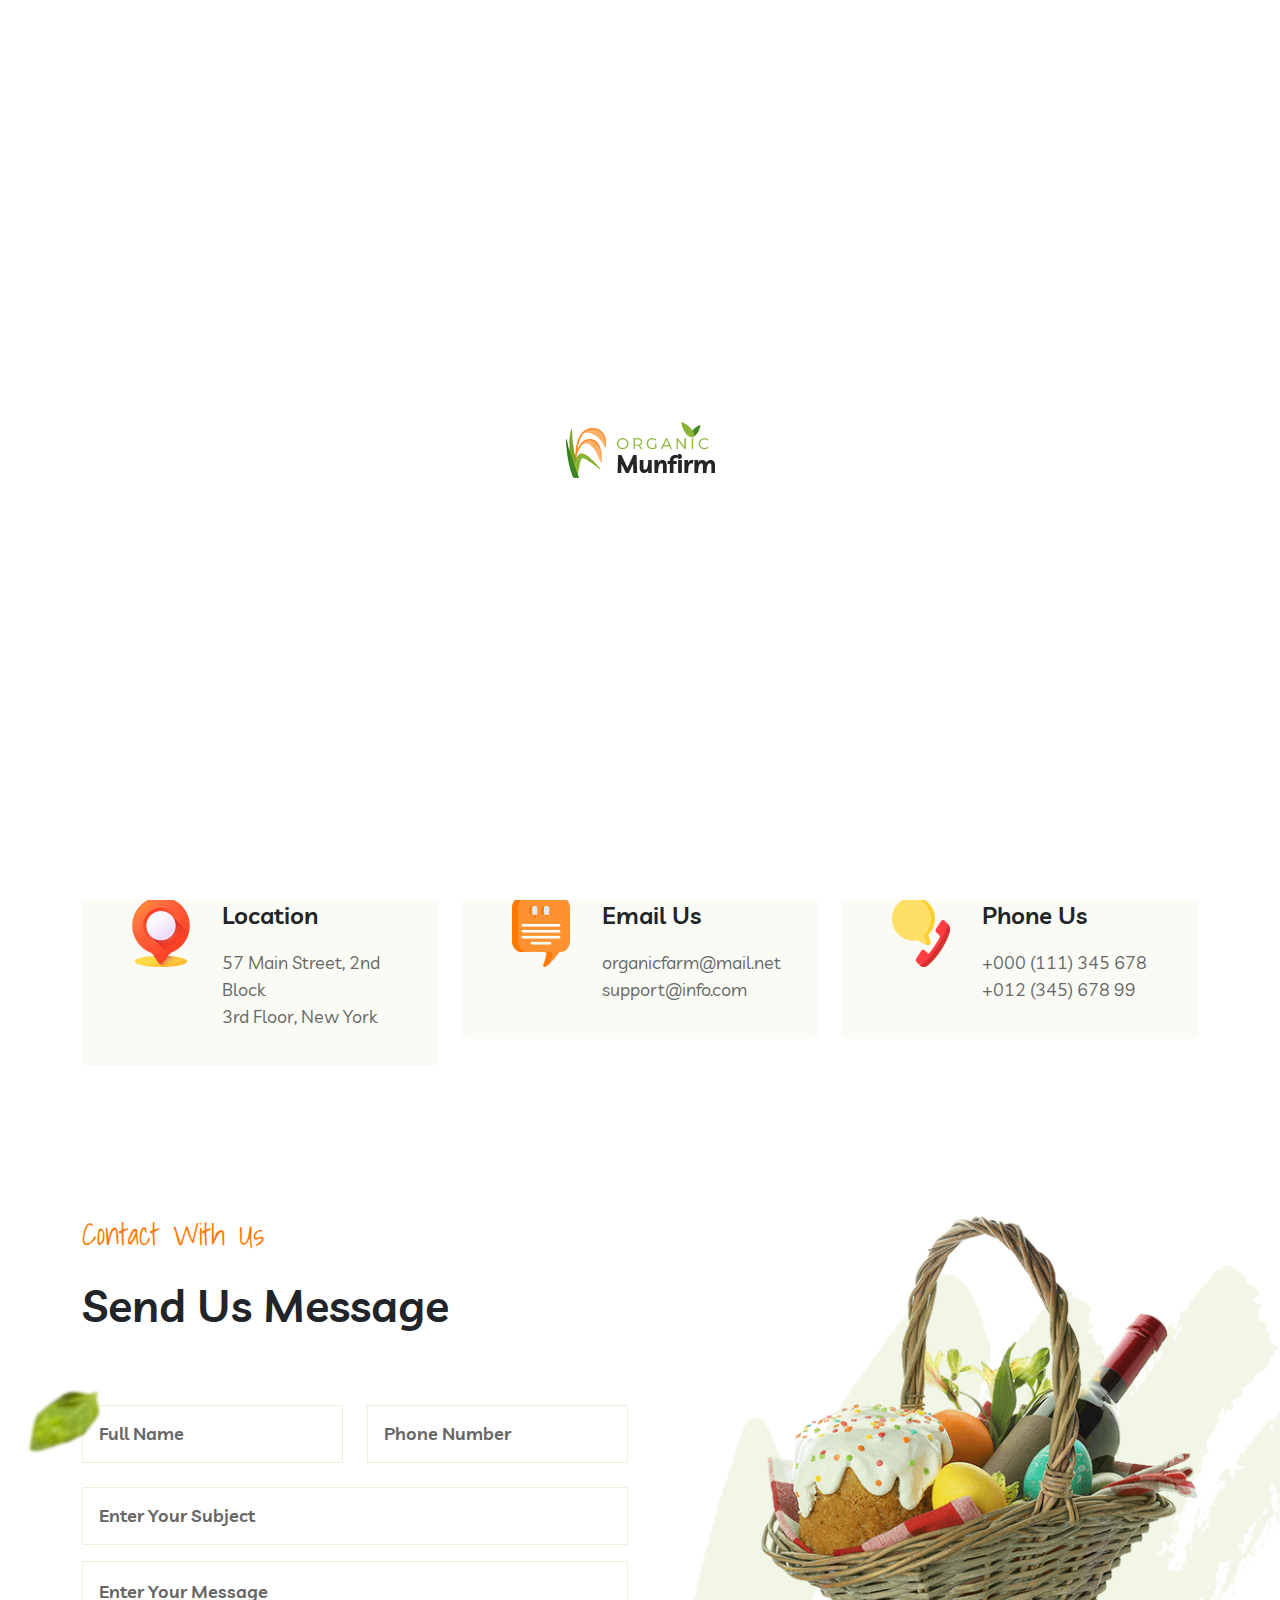
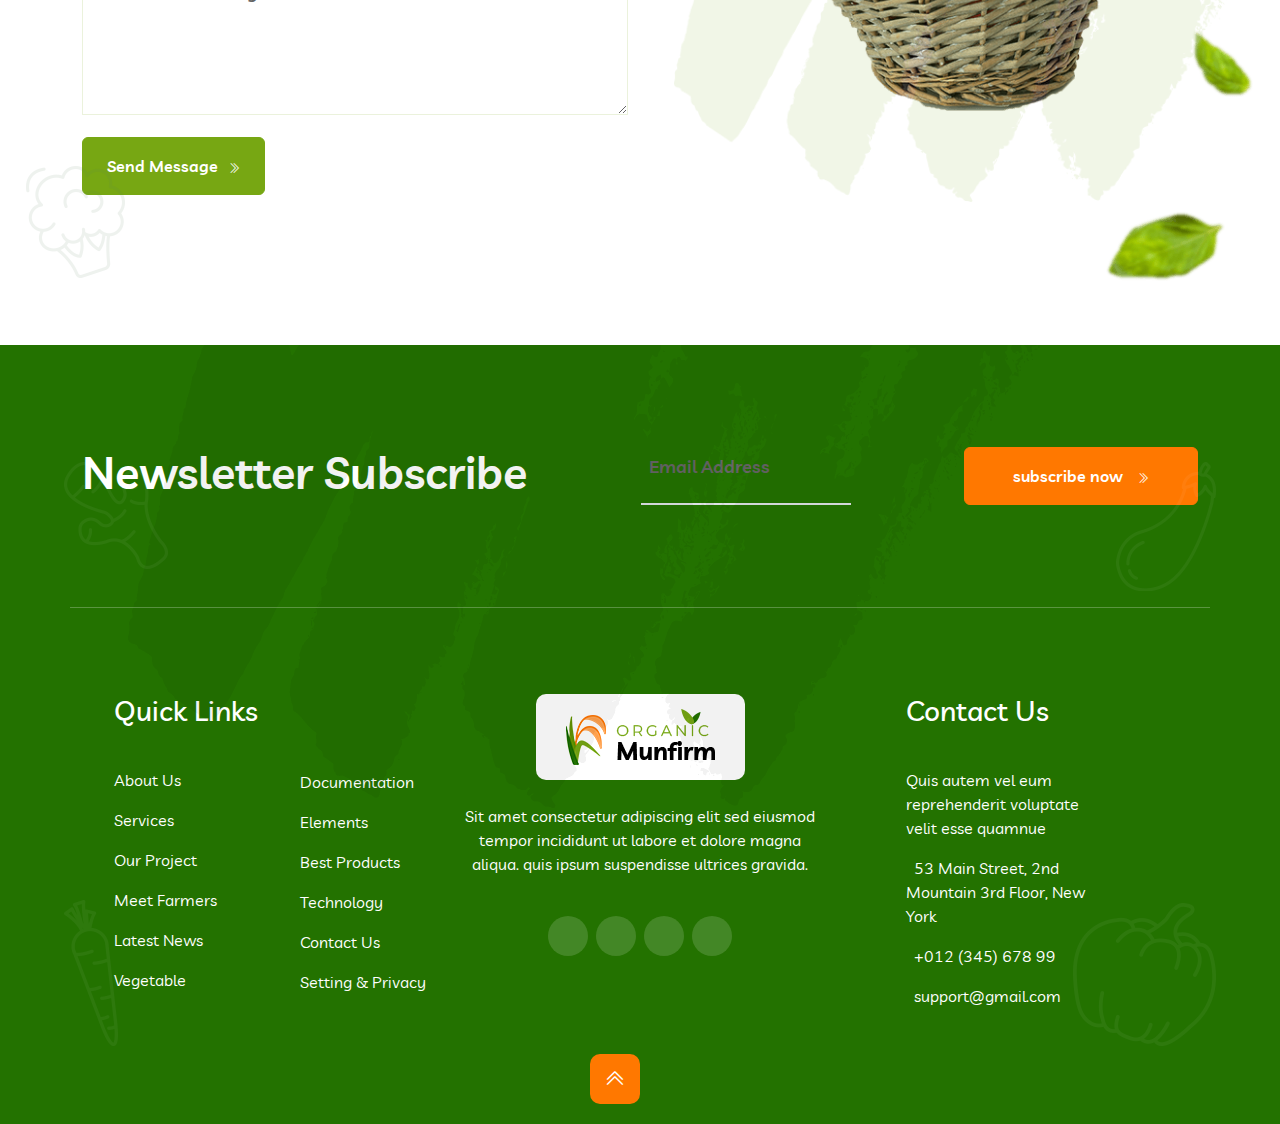
<file: pages/contact.html>
<!DOCTYPE html>
<html lang="en">

<head>
    <meta charset="UTF-8">
    <meta name="viewport" content="width=device-width, initial-scale=1.0">
    <title>Munfirm - Agriculture & Organic Food React NextJS Template</title>
    <link rel="stylesheet" href="../assets/css/bootstrap.min.css">
    <link rel="preconnect" href="https://fonts.googleapis.com">
    <link rel="preconnect" href="https://fonts.gstatic.com" crossorigin>
    <link
        href="https://fonts.googleapis.com/css2?family=Livvic:ital,wght@0,100;0,200;0,300;0,400;0,500;0,600;0,700;0,900;1,100;1,200;1,300;1,400;1,500;1,600;1,700;1,900&display=swap"
        rel="stylesheet">
    <link rel="preconnect" href="https://fonts.googleapis.com">
    <link rel="preconnect" href="https://fonts.gstatic.com" crossorigin>
    <link href="https://fonts.googleapis.com/css2?family=Shadows+Into+Light&display=swap" rel="stylesheet">
    <link rel="stylesheet" href="https://cdn.jsdelivr.net/npm/bootstrap-icons@1.11.3/font/bootstrap-icons.min.css">
    <link rel="stylesheet" href="../assets/css/bootstrap.css.map">
    <link rel="stylesheet" href="../assets/css/swiper-bundle.min.css">
    <link rel="stylesheet" href="https://cdnjs.cloudflare.com/ajax/libs/font-awesome/6.5.2/css/all.min.css"
        integrity="sha512-SnH5WK+bZxgPHs44uWIX+LLJAJ9/2PkPKZ5QiAj6Ta86w+fsb2TkcmfRyVX3pBnMFcV7oQPJkl9QevSCWr3W6A=="
        crossorigin="anonymous" referrerpolicy="no-referrer" />
    <link rel="stylesheet" href="https://cdnjs.cloudflare.com/ajax/libs/font-awesome/6.5.2/css/all.min.css"
        integrity="sha512-SnH5WK+bZxgPHs44uWIX+LLJAJ9/2PkPKZ5QiAj6Ta86w+fsb2TkcmfRyVX3pBnMFcV7oQPJkl9QevSCWr3W6A=="
        crossorigin="anonymous" referrerpolicy="no-referrer" />
    <link rel="icon" href="../assets/img/logo/lfavicon.png">
    <link rel="stylesheet" href="../assets/css/style.css">
</head>

<body class="hidden">
    <div class='cursor' id="cursor"></div>
    <div class='cursor2' id="cursor2">
        <div class="ball"></div>
    </div>
    <div class='cursor3' id="cursor3"></div>
    <!-- loader -->
    <div class="loader">
        <img src="../assets/img/logo/logo.png" alt="">
    </div>
    <header  class="header" style="background-color: #ffffff;">
        <nav class="navbar navbar-expand-lg"
            style="top: 0; width: 100%; z-index: 2; border-bottom: 1px solid rgba(118, 167, 19, 0.15);">
            <div class="container-fluid px-5 py-3" style="margin: 0px 50px;">
                <div class="logo">
                    <img src="../assets/img/logo/logo.png" alt="">
                </div>
                <button class="navbar-toggler" type="button" data-bs-toggle="collapse"
                    data-bs-target="#navbarSupportedContent" aria-controls="navbarSupportedContent"
                    aria-expanded="false" aria-label="Toggle navigation">
                    <span class="navbar-toggler-icon"></span>
                </button>
                <div class="collapse navbar-collapse" id="navbarSupportedContent">
                    <ul class="navbar-nav mb-2 mb-lg-0 fw-semibold " style="font-size: 17px; margin-left: 120px;">
                        <li class="nav-item mx-3">
                            <a class="nav-link active d-hover"href="../index.html">Home<i
                                    class="bi bi-caret-down-fill" style="font-size: 14px; margin-left: 10px ;"></i>
                                </a>
                        </li>
                        <li class="nav-item mx-2 dropdown   ">
                            <a class="nav-link active d-hover" class="nav-link dropdown-toggle" role="button"
                                data-bs-toggle="dropdown" aria-expanded="false" aria-current="page" href="#">pages<i
                                    class="bi bi-caret-down-fill" style="font-size: 14px; margin-left: 10px ;"></i></a>
                                    <ul class="dropdown-menu" aria-labelledby="navbarDropdown"
                                    style="background-color: #ffffff; border: none; border-radius: 0px; min-width: 235px; box-shadow: 2px 2px 5px 1px rgba(0, 0, 0, 0.05), -2px 0px 5px 1px rgba(0, 0, 0, 0.05); margin-top: 50px; ">
                                    <li><a class="dropdown-item fw-semibold"  href="../pages/faq.html" style="font-weight: 500;">
                                            FAQ</a></li>
                                </ul>
                        </li>
                        <li class="nav-item mx-2 dropdown">
                            <a class="nav-link active d-hover" class="nav-link dropdown-toggle" role="button"
                                data-bs-toggle="dropdown" aria-expanded="false" aria-current="page" href="#">portfolio<i
                                    class="bi bi-caret-down-fill" style="font-size: 14px; margin-left: 10px ;"></i></a>
                            <ul class="dropdown-menu" aria-labelledby="navbarDropdown"
                                style="background-color: #ffffff; border: none; border-radius: 0px; min-width: 235px; box-shadow: 2px 2px 5px 1px rgba(0, 0, 0, 0.05), -2px 0px 5px 1px rgba(0, 0, 0, 0.05); margin-top: 50px; ">
                                <li><a class="dropdown-item fw-semibold" href="./protfoilo.html" style="font-weight: 500;">portfolio
                                        grid</a></li>
                            </ul>
                        </li>
                        <li class="nav-item mx-2 dropdown">
                            <a class="nav-link active d-hover" class="nav-link dropdown-toggle" role="button"
                                data-bs-toggle="dropdown" aria-expanded="false" aria-current="page" href="#">blog<i
                                    class="bi bi-caret-down-fill" style="font-size: 14px; margin-left: 10px ;"></i></a>
                            <ul class="dropdown-menu" aria-labelledby="navbarDropdown"
                                style="background-color: #ffffff; border: none; border-radius: 0px; min-width: 235px; box-shadow: 2px 2px 5px 1px rgba(0, 0, 0, 0.05), -2px 0px 5px 1px rgba(0, 0, 0, 0.05); margin-top: 50px; ">
                                <li><a class="dropdown-item fw-semibold" href="../pages/blog.html" style="font-weight: 500;">Blog
                                        Grid</a></li>
                            </ul>
                        </li>
                        <li class="nav-item mx-2 dropdown">
                            <a class="nav-link active d-hover" class="nav-link dropdown-toggle" role="button"
                                data-bs-toggle="dropdown" aria-expanded="false" aria-current="page" href="#">shop<i
                                    class="bi bi-caret-down-fill" style="font-size: 14px; margin-left: 10px ;"></i></a>
                            <ul class="dropdown-menu" aria-labelledby="navbarDropdown"
                                style="background-color: #ffffff; border: none; border-radius: 0px; min-width: 235px; box-shadow: 2px 2px 5px 1px rgba(0, 0, 0, 0.05), -2px 0px 5px 1px rgba(0, 0, 0, 0.05); margin-top: 50px; ">
                                <li><a class="dropdown-item fw-semibold" href="./shop.html" style="font-weight: 500;">Shop
                                        Grid</a></li>
                            </ul>
                        </li>
                        <li class="nav-item mx-2">
                            <a class="nav-link active d-hover" aria-current="page" href="#">contact</a>
                        </li>
                        <ul class="d-flex  gap-4 align-items-center" style="margin-left: 295px; margin-right: 20px;">
                            <li style="list-style: none;">
                                <a href="#"><i class="bi bi-search" style="color: black;"></i></a>
                            </li>
                            <li style="list-style: none;">
                                <a href="#"><i class="bi bi-basket2-fill" style="color: black;"></i></a>
                            </li>
                            <li style="list-style: none;">
                                <a href="#"><i class="bi bi-person-circle" style="color: black;"></i></a>
                            </li>
                        </ul>
                    </ul>
                    <form class="d-flex align-items-center gap-2" role="search" style=" margin-left: 30px;">
                        <button class="btn btn-primary fw-semibold py-3 px-5" type="submit">Consultations<i
                                class="bi bi-chevron-double-right" style="font-size: 12px; margin-left: 10px ;"></i>
                        </button>
                    </form>
                    </form>
                    <a data-bs-toggle="offcanvas" href="#offcanvasExample" role="button"
                        aria-controls="offcanvasExample">
                        <i class="bi bi-grid-3x3-gap-fill"
                            style="margin-left: 50px; font-size: 28px; color: black;"></i>
                    </a>
                </div>
        </nav>
        <div class="offcanvas offcanvas-end p-5" tabindex="-1" id="offcanvasExample"
            aria-labelledby="offcanvasExampleLabel" style="background-color: #1A2429; overflow-y: hidden;">
            <div class="offcanvas-header">
                <h5 class="offcanvas-title" id="offcanvasExampleLabel"></h5>
                <button type="button" class="btn-close text-white bg-white" data-bs-dismiss="offcanvas"
                    aria-label="Close" style="color: white;"></button>
            </div>
            <div class="offcanvas-body" style="overflow: hidden;">
                <div>
                    <h2 class="text-center text-white mb-5">Get Appointment</h2>
                </div>
                <form action="" method="">
                    <input type="text" name="" id="" placeholder="Name" class="w-100 p-2 mb-3"
                        style="outline: none; border: 1px solid #313A3F; background-color: #1A2429; border-radius: 5px;">
                    <input type="text" name="" id="" placeholder="Email Address" class="w-100 p-2 mb-3"
                        style="outline: none; border: 1px solid #313A3F; background-color: #1A2429; border-radius: 5px;">
                    <input placeholder="Message" class="w-100 pt-2 px-2 mb-4"
                        style="outline: none; border: 1px solid #313A3F; background-color: #1A2429;  border-radius: 5px; padding-bottom: 100px;">
                    <button class="btn btn-primary fw-semibold py-3 w-100" type="submit">
                        submit
                    </button>
                </form>
                <div class="d-flex justify-content-center mt-5 gap-5">
                    <i class="fa-brands fa-twitter" style="color: #BCBCBC;"></i>
                    <i class="fa-brands fa-facebook-f" style="color: #BCBCBC;"></i>
                    <i class="fa-brands fa-instagram" style="color: #BCBCBC;"></i>
                    <i class="fa-brands fa-pinterest-p" style="color: #BCBCBC;"></i>
                </div>
            </div>
        </div>
    </header>
    <main>
         <!-- banner -->
         <section>
            <div class="banner" style="background-image: url('../assets/img/banner/banner.jpg'); background-repeat: no-repeat; padding: 13% 0px 6% 0px;">
                <div class="container" style="background-color: #77A713; padding: 55px 50px; color: #ffffff; width: 260px;">
                    <nav style="--bs-breadcrumb-divider: '>';" aria-label="breadcrumb">
                        <ol class="breadcrumb">
                          <li class="breadcrumb-item"><a href="../index.html" class="text-white fw-semibold" style="font-size: 18px;">Home</a></li>
                          <li class="breadcrumb-item text-white active fw-semibold" aria-current="page"  style="font-size: 18px;">contact</li>
                        </ol>
                      </nav>
                </div>
            </div>
        </section>
        <!-- details -->
        <section class="position-relative">
            <img src="../assets/img/contact/contact-leafs.png" class="position-absolute" style="top: 20%; left: 3%;">
            <img src="../assets/img/contact/leaf-1.png" class="position-absolute" style="top: 125%; left:2%;">
            <img src="../assets/img/contact/contact-shape.png" class="position-absolute" style="top: 180%; left:2%;">
            <img src="../assets/img/contact/pumpkin.png" class="position-absolute" style="top: 20%; right: 3%;">
            <img src="../assets/img/contact/two-lear.png" class="position-absolute" style="top: 160%; right:2%;">
            <div class="container">
                <div class="row pb-100">
                    <div class="title pt-100" style="padding-bottom: 50px;">
                        <h3>Get In Touch</h3>
                        <p class="fw-semibold">Need Consultations ?</p>
                    </div>
                    <div class="col-4">
                        <div class="box d-flex" style="padding: 30px 50px 20px 50px;">
                            <img src="../assets/img/contact/icon1.png" class="me-3" style="width: 58px; height: 70px;">
                            <div class="ms-3">
                                <p class="fw-semibold fs-4">Location</p>
                                <p style="font-size: 18px; color: #666666;">57 Main Street, 2nd Block <br> 3rd Floor, New York
                                </p>
                            </div>
                        </div>
                    </div>
                    <div class="col-4">
                        <div class="box d-flex" style="padding: 30px 50px 20px 50px;">
                            <img src="../assets/img/contact/icon2.png" class="me-3" style="width: 58px; height: 70px;">
                            <div class="ms-3">
                                <p class="fw-semibold fs-4">Email Us</p>
                                <p style="font-size: 18px; color: #666666;">organicfarm@mail.net<br>
                                    support@info.com
                                </p>
                            </div>
                        </div>
                    </div>
                    <div class="col-4">
                        <div class="box d-flex" style=" padding: 30px 50px 20px 50px;">
                            <img src="../assets/img/contact/icon3.png" class="me-3" style="width: 58px; height: 70px;">
                            <div class="ms-3">
                                <p class="fw-semibold fs-4">Phone Us</p>
                                <p style="font-size: 18px; color: #666666;">+000 (111) 345 678<br>
                                    +012 (345) 678 99
                                </p>
                            </div>
                        </div>
                    </div>
                </div>
            </div>
        </section>
        <!-- form -->
        <section>
            <div class="container">
                <div class="row">
                    <div class="col-6">
                        <div class="title" style="padding-bottom: 50px;">
                            <h3>Contact With Us</h3>
                            <p class="fw-semibold">Send Us Message</p>
                        </div>
                        <form action="" method="">
                            <div class="d-flex gap-4">
                                <input type="name" name="" id="" class="p-3 mb-4 "
                                    style="border: 1px solid rgba(118, 167, 19, 0.15);background-color: transparent;  outline: none; width: 50%;" placeholder="Full Name">
                                <input type="email" name="" id="" class="p-3 mb-4 "
                                style="border: 1px solid rgba(118, 167, 19, 0.15); background-color: transparent;  outline: none; width: 50%;" placeholder="Phone Number">
                            </div>
                            <input type="text" name="" id="" class="p-3 mb-3"
                            style="border: 1px solid rgba(118, 167, 19, 0.15);background-color: transparent;  outline: none; width: 100%;" placeholder="Enter Your Subject">
                            <textarea name="" id="" cols="30" rows="5" class="p-3 mb-3"
                            style="border: 1px solid rgba(118, 167, 19, 0.15);background-color: transparent;  outline: none; width: 100%;" placeholder="Enter Your Message"></textarea>
                            <div id="liveAlertPlaceholder" class="pb-100">
                                <a href="javascript:void(0)" id="liveAlertBtn" class="btn btn-secondary px-4 py-3" style="font-weight: 600;">
                                    Send Message<i
                                    class="bi bi-chevron-double-right" style="font-size: 12px; margin-left: 10px ;"></i>
                                    <div class="alert-dark"></div>
                                </a>
                            </div>
                        </form>

                    </div>
                    <div class="col-6">
                        <div class="position-relative">
                            <div class="position-absolute" style="left: 20%;">
                                <img src="../assets/img/contact/contact-right.png" style=" width: 100%;">
                                <img src="../assets/img/contact/contact-right-bg.png" style=" width: 100%; position: absolute; top: 10%; left: -20%; width: 160%;">
                            </div> 
                        </div>
                    </div>
                </div>
            </div>
        </section>
    </main>
    <footer style="background-color: #237200; padding-top: 100px; padding-bottom: 100px; position: relative;">
        <div>
            <img src="../assets/img/footer/footer-bg-shape.png" style="position: absolute; top: 0%; left: 10%;" alt="">
            <img src="../assets/img/footer/footer1.png" style="position: absolute; top: 15%; left: 5%;" alt="">
            <img src="../assets/img/footer/footer3.png" style="position: absolute; top: 15%; right: 5%;" alt="">
            <img src="../assets/img/footer/footer2.png" style="position: absolute; bottom: 10%; left: 5%;" alt="">
            <img src="../assets/img/footer/footer4.png" style="position: absolute; bottom: 10%; right: 5%;" alt="">
        </div>
        <div class="container">
            <div class="row">
                <div>
                    <div class="section-title d-flex justify-content-between align-items-center">
                        <h1 class="fw-semibold text-white" style="font-size: 45px;">Newsletter Subscribe</h1>
                        <form action="" method="">
                            <input type="text" name="" id="" placeholder="Email Address" class="w-100 p-2 mb-3"
                                style="background-color: transparent; border: none; outline: none;">
                            <div class="border w-100"></div>
                        </form>
                        <button class="btn btn-primary fw-semibold py-3 px-5" type="submit"><a href="#"
                                style="color: #ffffff;">subscribe now </a><i class="bi bi-chevron-double-right"
                                style="font-size: 12px; margin-left: 10px ;"></i>
                        </button>
                    </div>
                </div>
                <hr class="w-100" style="margin-top: 100px; color: #ffffff;">
                <div class="footer-menu d-flex" style="padding: top 100px;color: white;">
                    <div class="col-2">
                        <ul style="display: block; padding-top: 70px;">
                            <h3 class="pb-4">Quick Links</h3>
                            <li><a href="#" class="text-white my-3" style="display: block;">About Us</a></li>
                            <li><a href="#" class="text-white my-3" style="display: block;">Services</a></li>
                            <li><a href="#" class="text-white my-3" style="display: block;">Our Project</a></li>
                            <li><a href="#" class="text-white my-3" style="display: block;">Meet Farmers</a></li>
                            <li><a href="#" class="text-white my-3" style="display: block;">Latest News</a></li>
                            <li><a href="#" class="text-white my-3" style="display: block;">Vegetable</a></li>
                        </ul>
                    </div>
                    <div class="col-2">
                        <ul style="padding-top: 130px; display: block;">
                            <li><a href="#" class="text-white my-3" style="display: block;">Documentation</a></li>
                            <li><a href="#" class="text-white my-3" style="display: block;">Elements</a></li>
                            <li><a href="#" class="text-white my-3" style="display: block;">Best Products</a></li>
                            <li><a href="#" class="text-white my-3" style="display: block;">Technology</a></li>
                            <li><a href="#" class="text-white my-3" style="display: block;">Contact Us</a></li>
                            <li><a href="#" class="text-white my-3" style="display: block;">Setting & Privacy</a></li>
                        </ul>
                    </div>
                    <div class="col-4 text-center" style="padding-top: 70px;">
                        <img src="../assets/img/logo/logo.png" alt=""
                            style=" padding: 15px 30px; border-radius: 10px; display: block; margin: 0% auto; background-color: #ffffff;">
                        <p class="text-white pt-4">Sit amet consectetur adipiscing elit sed eiusmod tempor incididunt ut
                            labore et dolore magna aliqua. quis ipsum suspendisse ultrices gravida.</p>
                        <div class="d-flex justify-content-center gap-2 pt-4 pb-5 social-icon" style="color: white;">
                            <i class="fa-brands fa-facebook-f"
                                style="background: rgba(255, 255, 255, 0.15); padding: 20px; border-radius: 50%;"></i>
                            <i class="fa-brands fa-twitter"
                                style="background: rgba(255, 255, 255, 0.15); padding: 20px; font-size: 12px; border-radius: 50%;"></i>
                            <i class="fa-brands fa-linkedin-in"
                                style="background: rgba(255, 255, 255, 0.15); padding: 20px; border-radius: 50%;"></i>
                            <i class="fa-brands fa-youtube"
                                style="background: rgba(255, 255, 255, 0.15); padding: 20px; border-radius: 50%;"></i>
                        </div>
                    </div>
                    <div class="col-3">
                        <ul style="display: block; padding-top: 70px; padding-left: 80px;">
                            <h3 class="pb-4">Contact Us</h3>
                            <li class="my-3">Quis autem vel eum reprehenderit voluptate velit esse quamnue</li>
                            <li class="my-3"><i class="me-2 fa-solid fa-location-dot"></i>53 Main Street, 2nd Mountain
                                3rd Floor, New York</li>
                            <li class="my-3"><i class="me-2 fa-solid fa-phone"></i>+012 (345) 678 99</li>
                            <li class="my-3"><i class="me-2 fa-solid fa-envelope"></i>support@gmail.com</li>
                        </ul>
                    </div>
                </div>
            </div>
            <div class="up-button">
                <a href="#">
                    <i class="bi bi-chevron-double-up" style="font-size:20px; color: #ffffff; margin-top: -100px; "></i>
                </a>
            </div>
        </div>
    </footer>
    <script src="../assets/js/bootstrap.bundle.min.js"></script> 
    <script src="../assets/js/swiper-bundle.min.js"></script>
    <script src="../assets/js/jquery-3.7.1.min.js"></script>

    <script>
        const swiper = new Swiper('.slider1', {
            // Optional parameters
            direction: 'horizontal',
            loop: true,
            slidesPerView: 4,
            autoplay: {
                delay: 0,
            },
            speed: 2000,
        });
    </script>
    <script>
        $("body").on("mousemove", function (n) {
            a.css({ 'left': n.clientX + "px" });
            a.css({ 'top': n.clientY + "px" });
            b.css({ 'left': n.clientX + "px" });
            b.css({ 'top': n.clientY + "px" });
            c.css({ 'left': n.clientX + "px" });
            c.css({ 'top': n.clientY + "px" });
        });

        var a = $("#cursor"),
            b = $("#cursor2"),
            c = $("#cursor3");

        function n(t) {
            b.addClass("hover");
            c.addClass("hover");
        }

        function s(t) {
            b.removeClass("hover");
            c.removeClass("hover");
        }

        s();

        $(".hover-target").on('mouseover', n);
        $(".hover-target").on('mouseout', s);
    </script>
    <script>
        $(window).scroll(function () {
            if ($(this).scrollTop() > 300) {
                $(".header").addClass("fixed-header");
            }
            else {
                $(".header").removeClass("fixed-header");
            }
        });
    </script>

    <script>
        const swiper2 = new Swiper('.slider2', {
            direction: 'horizontal',
            loop: true,
            slidesPerView: 4,
            autoplay: {
                delay: 0,
            },
            speed: 2000,
        });
    </script>
      <script>
        const swiper3 = new Swiper('.slider3', {
            direction: 'horizontal',
            loop: true,
            slidesPerView: 6,
            autoplay: {
                delay: 0,
            },
            speed: 2000,
        });
    </script>
    <script>
        $(window).on('load', function () {
            $(".loader img").delay(500).fadeOut(1000);
            $(".loader").delay(1000).fadeOut(1500);
            setTimeout(function () {
                $("body").removeClass("hidden");
            }, 2500);
        });
    </script>

</body>

</html>
</file>
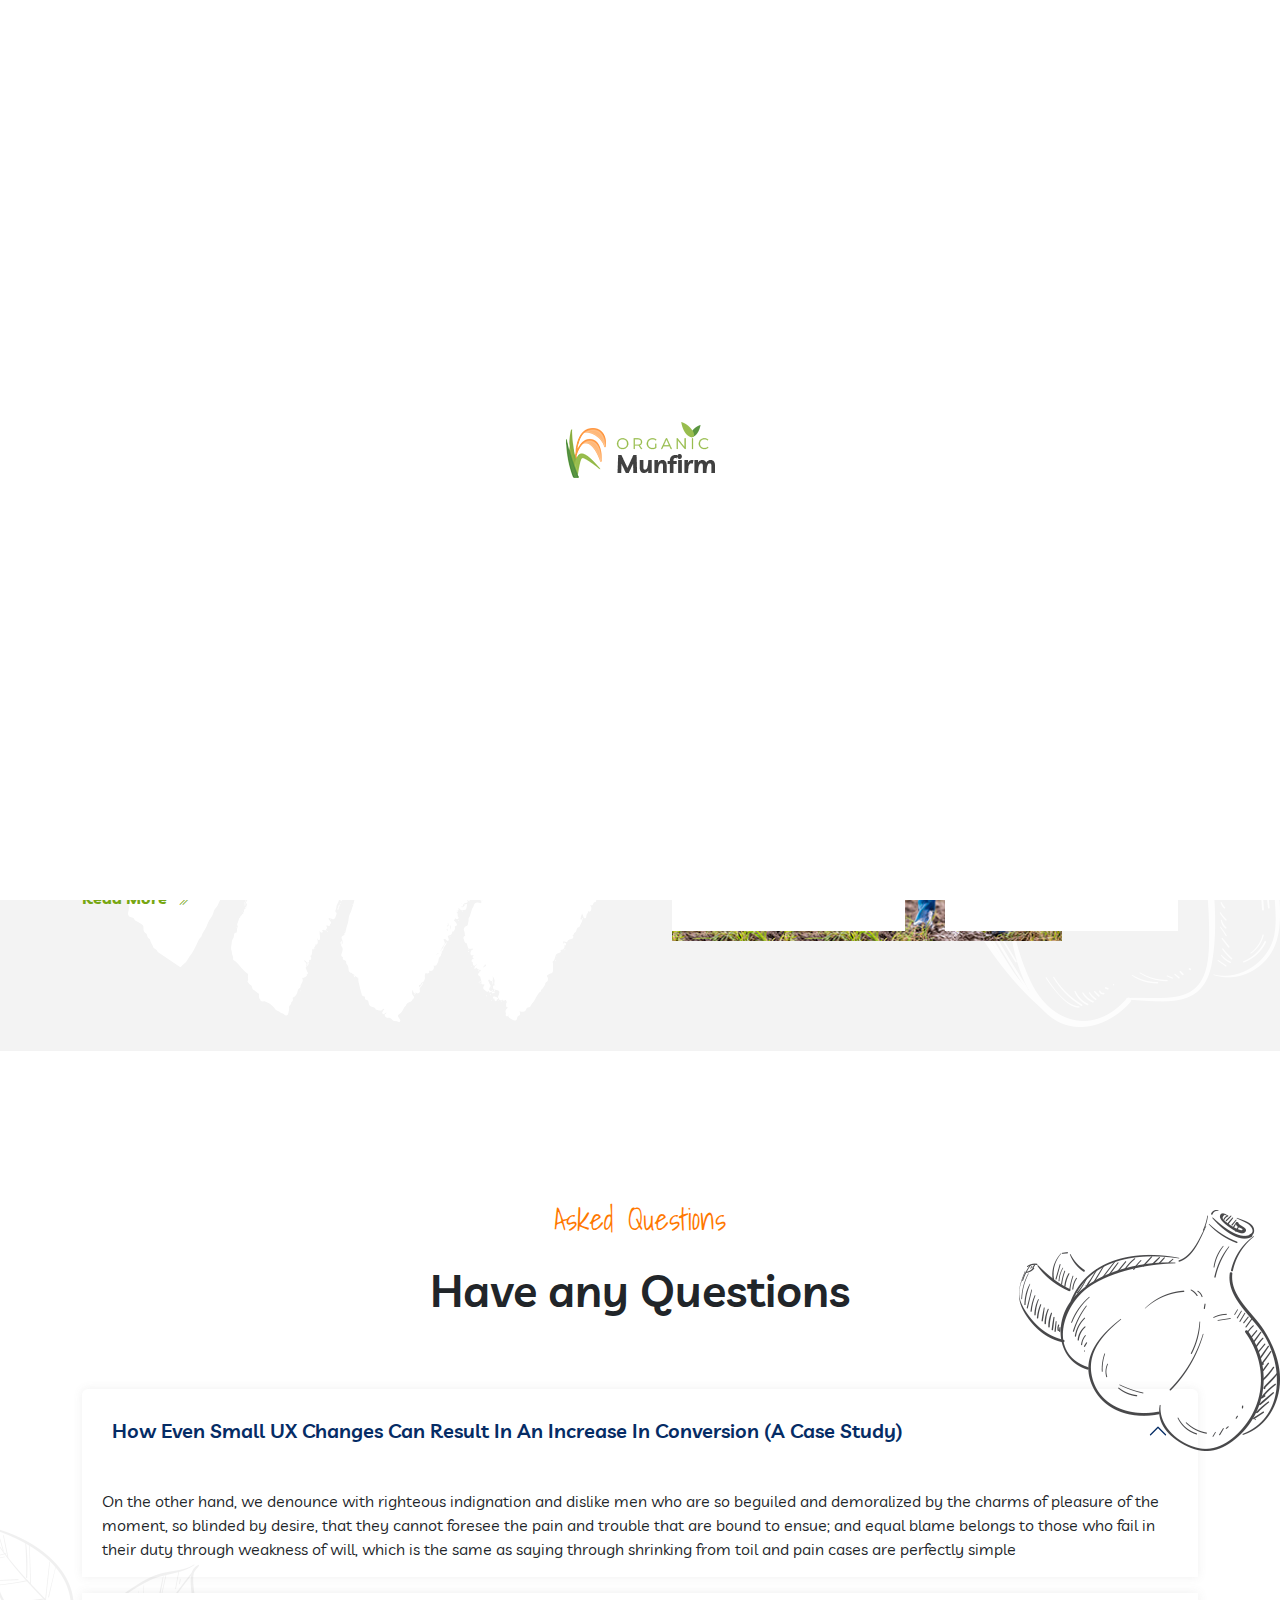
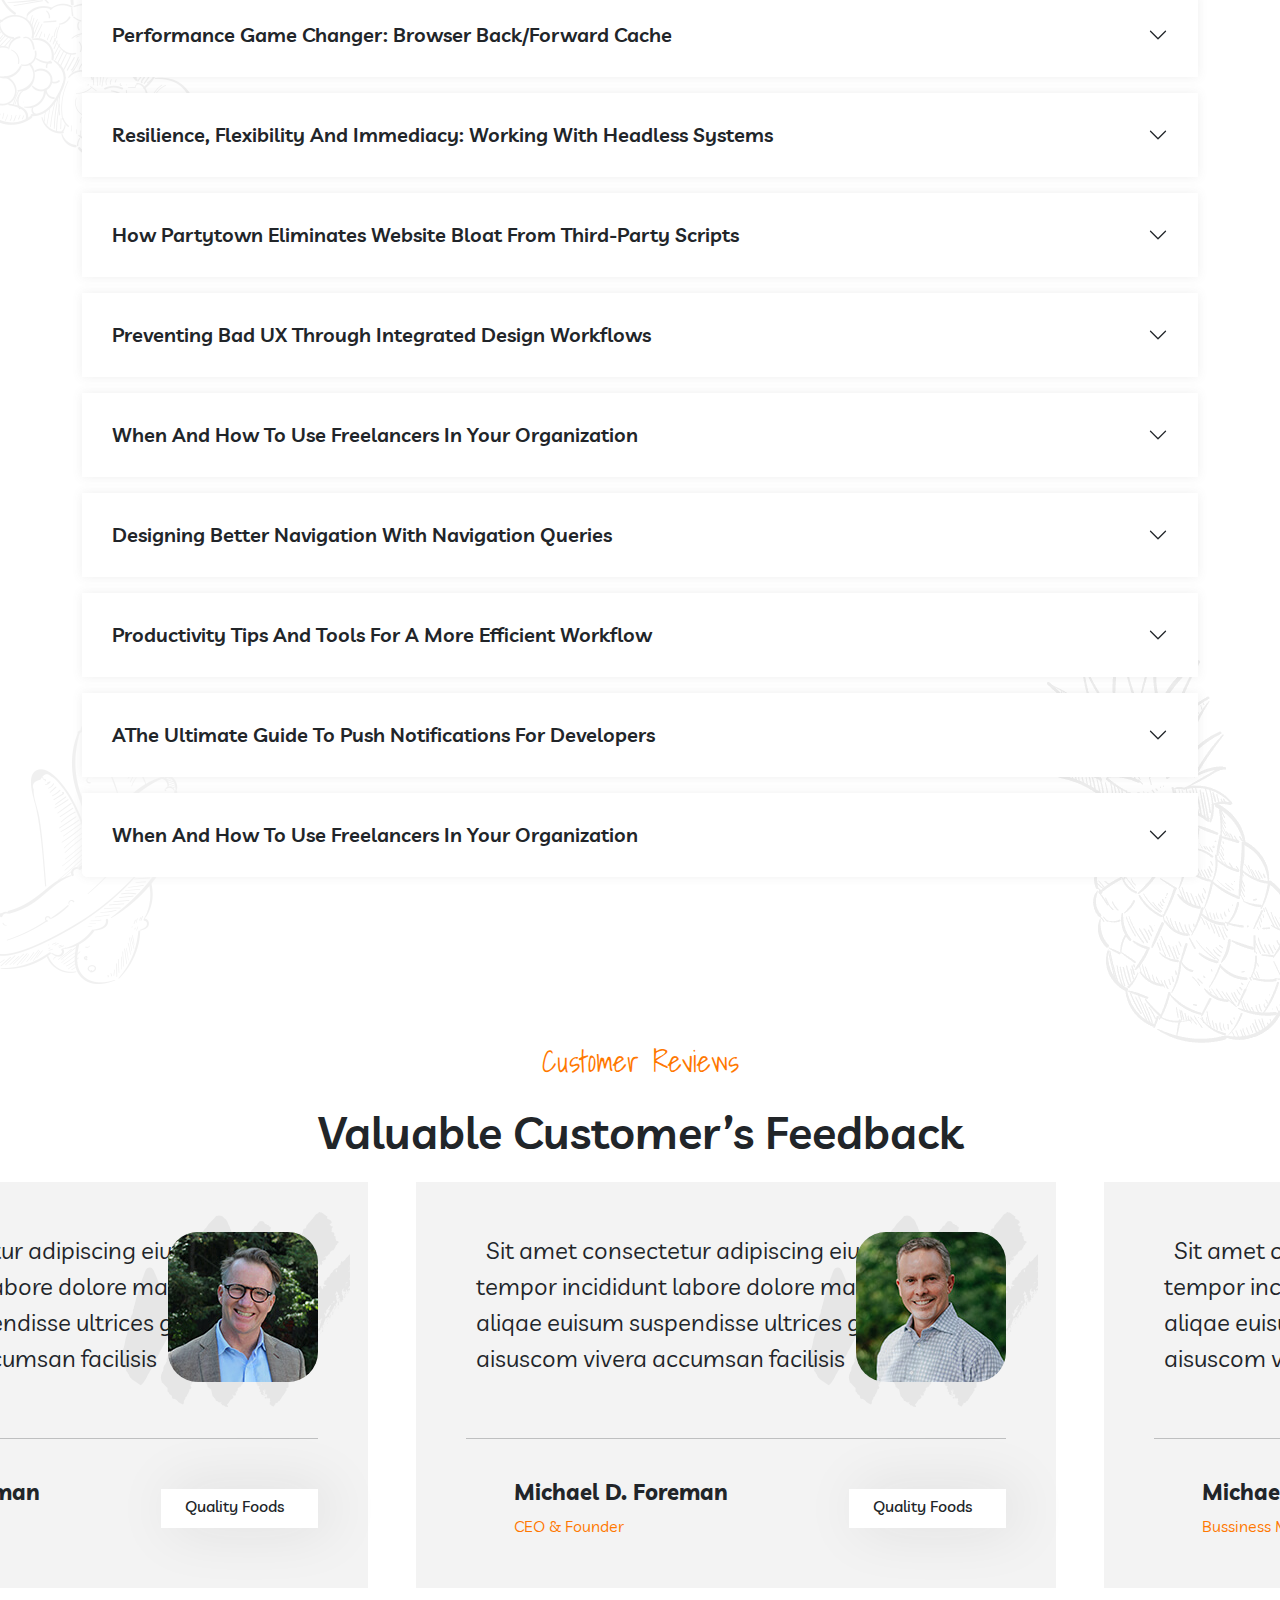
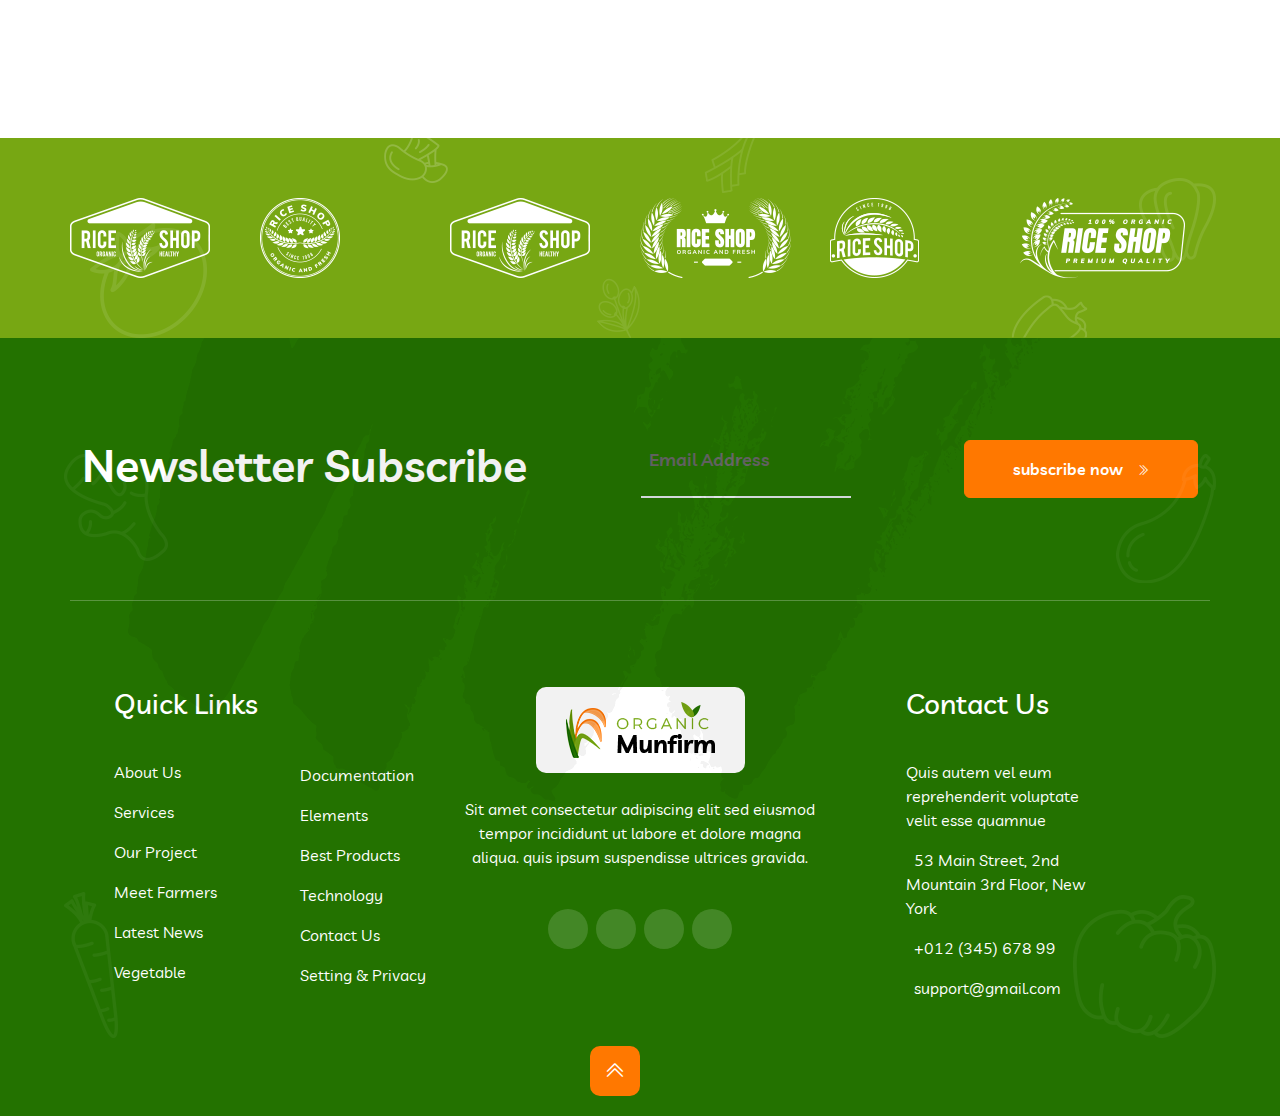
<file: pages/faq.html>
<!DOCTYPE html>
<html lang="en">

<head>
    <meta charset="UTF-8">
    <meta name="viewport" content="width=device-width, initial-scale=1.0">
    <title>Munfirm - Agriculture & Organic Food React NextJS Template</title>
    <link rel="stylesheet" href="../assets/css/bootstrap.min.css">
    <link rel="preconnect" href="https://fonts.googleapis.com">
    <link rel="preconnect" href="https://fonts.gstatic.com" crossorigin>
    <link
        href="https://fonts.googleapis.com/css2?family=Livvic:ital,wght@0,100;0,200;0,300;0,400;0,500;0,600;0,700;0,900;1,100;1,200;1,300;1,400;1,500;1,600;1,700;1,900&display=swap"
        rel="stylesheet">
    <link rel="preconnect" href="https://fonts.googleapis.com">
    <link rel="preconnect" href="https://fonts.gstatic.com" crossorigin>
    <link href="https://fonts.googleapis.com/css2?family=Shadows+Into+Light&display=swap" rel="stylesheet">
    <link rel="stylesheet" href="https://cdn.jsdelivr.net/npm/bootstrap-icons@1.11.3/font/bootstrap-icons.min.css">
    <link rel="stylesheet" href="../assets/css/bootstrap.css.map">
    <link rel="stylesheet" href="../assets/css/swiper-bundle.min.css">
    <link rel="stylesheet" href="https://cdnjs.cloudflare.com/ajax/libs/font-awesome/6.5.2/css/all.min.css"
        integrity="sha512-SnH5WK+bZxgPHs44uWIX+LLJAJ9/2PkPKZ5QiAj6Ta86w+fsb2TkcmfRyVX3pBnMFcV7oQPJkl9QevSCWr3W6A=="
        crossorigin="anonymous" referrerpolicy="no-referrer" />
    <link rel="stylesheet" href="https://cdnjs.cloudflare.com/ajax/libs/font-awesome/6.5.2/css/all.min.css"
        integrity="sha512-SnH5WK+bZxgPHs44uWIX+LLJAJ9/2PkPKZ5QiAj6Ta86w+fsb2TkcmfRyVX3pBnMFcV7oQPJkl9QevSCWr3W6A=="
        crossorigin="anonymous" referrerpolicy="no-referrer" />
    <link rel="icon" href="../assets/img/logo/lfavicon.png">
    <link rel="stylesheet" href="../assets/css/style.css">
</head>

<body class="hidden">
    <div class='cursor' id="cursor"></div>
    <div class='cursor2' id="cursor2">
        <div class="ball"></div>
    </div>
    <div class='cursor3' id="cursor3"></div>
    <!-- loader -->
    <div class="loader">
        <img src="../assets/img/logo/logo.png" alt="">
    </div>
    <header  class="header" style="background-color: #ffffff;">
        <nav class="navbar navbar-expand-lg"
            style="top: 0; width: 100%; z-index: 2; border-bottom: 1px solid rgba(118, 167, 19, 0.15);">
            <div class="container-fluid px-5 py-3" style="margin: 0px 50px;">
                <div class="logo">
                    <img src="../assets/img/logo/logo.png" alt="">
                </div>
                <button class="navbar-toggler" type="button" data-bs-toggle="collapse"
                    data-bs-target="#navbarSupportedContent" aria-controls="navbarSupportedContent"
                    aria-expanded="false" aria-label="Toggle navigation">
                    <span class="navbar-toggler-icon"></span>
                </button>
                <div class="collapse navbar-collapse" id="navbarSupportedContent">
                    <ul class="navbar-nav mb-2 mb-lg-0 fw-semibold " style="font-size: 17px; margin-left: 120px;">
                        <li class="nav-item mx-3">
                            <a class="nav-link active d-hover"href="../index.html">Home<i
                                    class="bi bi-caret-down-fill" style="font-size: 14px; margin-left: 10px ;"></i>
                                </a>
                        </li>
                        <li class="nav-item mx-2 dropdown   ">
                            <a class="nav-link active d-hover" class="nav-link dropdown-toggle" role="button"
                                data-bs-toggle="dropdown" aria-expanded="false" aria-current="page" href="#">pages<i
                                    class="bi bi-caret-down-fill" style="font-size: 14px; margin-left: 10px ;"></i></a>
                                    <ul class="dropdown-menu" aria-labelledby="navbarDropdown"
                                    style="background-color: #ffffff; border: none; border-radius: 0px; min-width: 235px; box-shadow: 2px 2px 5px 1px rgba(0, 0, 0, 0.05), -2px 0px 5px 1px rgba(0, 0, 0, 0.05); margin-top: 50px; ">
                                    <li><a class="dropdown-item fw-semibold" href="../pages/faq.html" style="font-weight: 500;">
                                            FAQ</a></li>
                                </ul>
                        </li>
                        <li class="nav-item mx-2 dropdown">
                            <a class="nav-link active d-hover" class="nav-link dropdown-toggle" role="button"
                                data-bs-toggle="dropdown" aria-expanded="false" aria-current="page" href="#">portfolio<i
                                    class="bi bi-caret-down-fill" style="font-size: 14px; margin-left: 10px ;"></i></a>
                            <ul class="dropdown-menu" aria-labelledby="navbarDropdown"
                                style="background-color: #ffffff; border: none; border-radius: 0px; min-width: 235px; box-shadow: 2px 2px 5px 1px rgba(0, 0, 0, 0.05), -2px 0px 5px 1px rgba(0, 0, 0, 0.05); margin-top: 50px; ">
                                <li><a class="dropdown-item fw-semibold" href="../pages/protfoilo.html" style="font-weight: 500;">portfolio
                                        grid</a></li>
                            </ul>
                        </li>
                        <li class="nav-item mx-2 dropdown">
                            <a class="nav-link active d-hover" class="nav-link dropdown-toggle" role="button"
                                data-bs-toggle="dropdown" aria-expanded="false" aria-current="page" href="#">blog<i
                                    class="bi bi-caret-down-fill" style="font-size: 14px; margin-left: 10px ;"></i></a>
                            <ul class="dropdown-menu" aria-labelledby="navbarDropdown"
                                style="background-color: #ffffff; border: none; border-radius: 0px; min-width: 235px; box-shadow: 2px 2px 5px 1px rgba(0, 0, 0, 0.05), -2px 0px 5px 1px rgba(0, 0, 0, 0.05); margin-top: 50px; ">
                                <li><a class="dropdown-item fw-semibold" href="./blog.html" style="font-weight: 500;">Blog
                                        Grid</a></li>
                            </ul>
                        </li>
                        <li class="nav-item mx-2 dropdown">
                            <a class="nav-link active d-hover" class="nav-link dropdown-toggle" role="button"
                                data-bs-toggle="dropdown" aria-expanded="false" aria-current="page" href="#">shop<i
                                    class="bi bi-caret-down-fill" style="font-size: 14px; margin-left: 10px ;"></i></a>
                            <ul class="dropdown-menu" aria-labelledby="navbarDropdown"
                                style="background-color: #ffffff; border: none; border-radius: 0px; min-width: 235px; box-shadow: 2px 2px 5px 1px rgba(0, 0, 0, 0.05), -2px 0px 5px 1px rgba(0, 0, 0, 0.05); margin-top: 50px; ">
                                <li><a class="dropdown-item fw-semibold" href="./shop.html" style="font-weight: 500;">Shop
                                        Grid</a></li>
                            </ul>
                        </li>
                        <li class="nav-item mx-2">
                            <a class="nav-link active d-hover" aria-current="page" href="../pages/contact.html">contact</a>
                        </li>
                        <ul class="d-flex  gap-4 align-items-center" style="margin-left: 295px; margin-right: 20px;">
                            <li style="list-style: none;">
                                <a href="#"><i class="bi bi-search" style="color: black;"></i></a>
                            </li>
                            <li style="list-style: none;">
                                <a href="#"><i class="bi bi-basket2-fill" style="color: black;"></i></a>
                            </li>
                            <li style="list-style: none;">
                                <a href="#"><i class="bi bi-person-circle" style="color: black;"></i></a>
                            </li>
                        </ul>
                    </ul>
                    <form class="d-flex align-items-center gap-2" role="search" style=" margin-left: 30px;">
                        <button class="btn btn-primary fw-semibold py-3 px-5" type="submit">Consultations<i
                                class="bi bi-chevron-double-right" style="font-size: 12px; margin-left: 10px ;"></i>
                        </button>
                    </form>
                    </form>
                    <a data-bs-toggle="offcanvas" href="#offcanvasExample" role="button"
                        aria-controls="offcanvasExample">
                        <i class="bi bi-grid-3x3-gap-fill"
                            style="margin-left: 50px; font-size: 28px; color: black;"></i>
                    </a>
                </div>
        </nav>
        <div class="offcanvas offcanvas-end p-5" tabindex="-1" id="offcanvasExample"
            aria-labelledby="offcanvasExampleLabel" style="background-color: #1A2429; overflow-y: hidden;">
            <div class="offcanvas-header">
                <h5 class="offcanvas-title" id="offcanvasExampleLabel"></h5>
                <button type="button" class="btn-close text-white bg-white" data-bs-dismiss="offcanvas"
                    aria-label="Close" style="color: white;"></button>
            </div>
            <div class="offcanvas-body" style="overflow: hidden;">
                <div>
                    <h2 class="text-center text-white mb-5">Get Appointment</h2>
                </div>
                <form action="" method="">
                    <input type="text" name="" id="" placeholder="Name" class="w-100 p-2 mb-3"
                        style="outline: none; border: 1px solid #313A3F; background-color: #1A2429; border-radius: 5px;">
                    <input type="text" name="" id="" placeholder="Email Address" class="w-100 p-2 mb-3"
                        style="outline: none; border: 1px solid #313A3F; background-color: #1A2429; border-radius: 5px;">
                    <input placeholder="Message" class="w-100 pt-2 px-2 mb-4"
                        style="outline: none; border: 1px solid #313A3F; background-color: #1A2429;  border-radius: 5px; padding-bottom: 100px;">
                    <button class="btn btn-primary fw-semibold py-3 w-100" type="submit">
                        submit
                    </button>
                </form>
                <div class="d-flex justify-content-center mt-5 gap-5">
                    <i class="fa-brands fa-twitter" style="color: #BCBCBC;"></i>
                    <i class="fa-brands fa-facebook-f" style="color: #BCBCBC;"></i>
                    <i class="fa-brands fa-instagram" style="color: #BCBCBC;"></i>
                    <i class="fa-brands fa-pinterest-p" style="color: #BCBCBC;"></i>
                </div>
            </div>
        </div>
    </header>
    <main>
        <!-- banner -->
        <section class="p-100">
            <div class="banner"
            style="background-image: url('../assets/img/banner/banner.jpg'); background-repeat: no-repeat; padding: 13% 0px 6% 0px;">
            <div class="container"
                style="background-color: #77A713; padding: 55px 50px; color: #ffffff; width: 260px;">
                <nav style="--bs-breadcrumb-divider: '>';" aria-label="breadcrumb">
                    <ol class="breadcrumb" style="margin: 10px 10px;">
                        <li class="breadcrumb-item"><a href="../index.html" class="text-white fw-semibold"
                                style="font-size: 18px;">Home</a></li>
                        <li class="breadcrumb-item text-white active fw-semibold" aria-current="page"
                            style="font-size: 18px;">FAQ</li>
                    </ol>
                </nav>
            </div>
        </div>
        </section>
        <!-- discount -->
        <section style="background-color: #F3F3F3; position: relative; z-index: 1;">
            <img src="../assets/img/discount/www-shape1.png" class="position-absolute" style="z-index: -1; left: 10%;">
            <div class="container" style="padding-top: 100px; padding-bottom: 100px;">
                <div class="row">
                    <div class="col-6">
                        <div class="title">
                            <h3>What We Want</h3>
                            <p class="fw-semibold">Know Something About We Want Customers</p>
                            <span>On the other hand we denounce with righteou indignation dislike men who are beguiled and demoralized by the charms</span>
                            <a href="#" class="fw-bold" style="display: block; color: #77A713; ">Read More<i
                                class="bi bi-chevron-double-right" style="font-size: 12px; margin-left: 10px ;"></i></a>
                        </div>
                    </div>
                    <div class="col-6 d-flex">
                        <img src="../assets/img/discount/www-shape2.png" class="position-absolute" style="right: 0%; z-index: -5;">
                        <div class="col-6" style="padding: 20px;">
                            <div class="about-items position-relative">
                                <img src="../assets/img/discount/feature-bg.jpg" class="position-absolute" style="z-index: -2; top: 0; left: 0; width: 278px; height: 290px;">
                                <div class="overlay position-absolute top-0 end-0 bottom-0" style="background-color: rgb(26, 36, 40, .5); width: 278px; height: 290px; right: 0; visibility: hidden; z-index: 5;"></div>
                                <div>
                                    <i class="fa-solid fa-hand-holding-dollar" style="font-size: 70px;  color: #77A713;"></i>
                                    <p class="fw-semibold" style="font-size: 24px; padding-top: 20px;">Discount Options</p>
                                    <p>Sit amet consectetur adipis cing elit sed eiusmoe</p>
                                    <img src="../assets/img/icon/arrow.png" alt="">
                                </div>
                            </div>
                        </div>
                        <div class="col-6" style="padding: 20px;">
                            <div class="about-items">
                                <img src="../assets/img/discount/feature-bg.jpg" class="position-absolute" style="z-index: -2; top: 120px; right: 17%; width: 278px; height: 290px;">
                                <div class="overlay position-absolute top-0 end-0 bottom-0" style="background-color: rgb(26, 36, 40, .5); width: 278px; height: 290px; right: 0; visibility: hidden; z-index: 5;"></div>
                                <div>
                                    <i class="fa-solid fa-building-shield" style="font-size: 70px;  color: #77A713;"></i>
                                    <p class="fw-semibold" style="font-size: 24px; padding-top: 20px;">Best Return Policy</p>
                                    <p>Sit amet consectetur adipis cing elit sed eiusmoe</p>
                                    <img src="../assets/img/icon/arrow.png" alt="">
                                </div>
                            </div>
                        </div>
                    </div>
                </div>
            </div>
        </section>
        <!-- FAQ -->
        <section class="position-relative pb-100">
            <img src="../assets/img/discount/faq-shape1.png" class="position-absolute" style="top: 30%; left: 0;">
            <img src="../assets/img/discount/faq-shape2.png" class="position-absolute" style="top: 80%; left: 0;">
            <img src="../assets/img/discount/faq-shape3.png" class="position-absolute" style="top: 10%; right: 0;">
            <img src="../assets/img/discount/faq-shape4.png" class="position-absolute" style="bottom: 0%; right: 0;">
            <div class="container">
                <div class="row pt-100">
                    <div class="title text-center">
                        <h3>Asked Questions</h3>
                        <p class="fw-semibold">Have any Questions</p>
                    </div>
                    <div class="accordion pt-5" id="accordionExample">
                        <div class="accordion-item mb-3">
                          <h2 class="accordion-header">
                            <button class="accordion-button" type="button" data-bs-toggle="collapse" data-bs-target="#collapseOne" aria-expanded="true" aria-controls="collapseOne" style="padding: 30px;">
                                How Even Small UX Changes Can Result In An Increase In Conversion (A Case Study)
                            </button>
                          </h2>
                          <div id="collapseOne" class="accordion-collapse collapse show" data-bs-parent="#accordionExample">
                            <div class="accordion-body">
                                On the other hand, we denounce with righteous indignation and dislike men who are so beguiled and demoralized by the charms of pleasure of the moment, so blinded by desire, that they cannot foresee the pain and trouble that are bound to ensue; and equal blame belongs to those who fail in their duty through weakness of will, which is the same as saying through shrinking from toil and pain cases are perfectly simple
                            </div>
                          </div>
                        </div>
                        <div class="accordion-item mb-3">
                          <h2 class="accordion-header">
                            <button class="accordion-button collapsed" type="button" data-bs-toggle="collapse" data-bs-target="#collapseTwo" aria-expanded="false" aria-controls="collapseTwo" style="padding: 30px;">
                                Performance Game Changer: Browser Back/Forward Cache
                            </button>
                          </h2>
                          <div id="collapseTwo" class="accordion-collapse collapse" data-bs-parent="#accordionExample">
                            <div class="accordion-body">
                                On the other hand, we denounce with righteous indignation and dislike men who are so beguiled and demoralized by the charms of pleasure of the moment, so blinded by desire, that they cannot foresee the pain and trouble that are bound to ensue; and equal blame belongs to those who fail in their duty through weakness of will, which is the same as saying through shrinking from toil and pain cases are perfectly simple
                            </div>
                          </div>
                        </div>
                        <div class="accordion-item mb-3">
                          <h2 class="accordion-header">
                            <button class="accordion-button collapsed" type="button" data-bs-toggle="collapse" data-bs-target="#collapseThree" aria-expanded="false" aria-controls="collapseThree" style="padding: 30px;">
                                Resilience, Flexibility And Immediacy: Working With Headless Systems
                            </button>
                          </h2>
                          <div id="collapseThree" class="accordion-collapse collapse" data-bs-parent="#accordionExample">
                            <div class="accordion-body">
                                On the other hand, we denounce with righteous indignation and dislike men who are so beguiled and demoralized by the charms of pleasure of the moment, so blinded by desire, that they cannot foresee the pain and trouble that are bound to ensue; and equal blame belongs to those who fail in their duty through weakness of will, which is the same as saying through shrinking from toil and pain cases are perfectly simple
                            </div>
                          </div>
                        </div>
                        <div class="accordion-item mb-3">
                            <h2 class="accordion-header">
                              <button class="accordion-button collapsed" type="button" data-bs-toggle="collapse" data-bs-target="#collapseTwo2" aria-expanded="false" aria-controls="collapseTwo2" style="padding: 30px;">
                                How Partytown Eliminates Website Bloat From Third-Party Scripts
                              </button>
                            </h2>
                            <div id="collapseTwo2" class="accordion-collapse collapse" data-bs-parent="#accordionExample">
                              <div class="accordion-body">
                                On the other hand, we denounce with righteous indignation and dislike men who are so beguiled and demoralized by the charms of pleasure of the moment, so blinded by desire, that they cannot foresee the pain and trouble that are bound to ensue; and equal blame belongs to those who fail in their duty through weakness of will, which is the same as saying through shrinking from toil and pain cases are perfectly simple
                              </div>
                            </div>
                        </div>
                        <div class="accordion-item mb-3">
                            <h2 class="accordion-header">
                              <button class="accordion-button collapsed" type="button" data-bs-toggle="collapse" data-bs-target="#collapseTwo3" aria-expanded="false" aria-controls="collapseTwo3" style="padding: 30px;">
                                Preventing Bad UX Through Integrated Design Workflows
                              </button>
                            </h2>
                            <div id="collapseTwo3" class="accordion-collapse collapse" data-bs-parent="#accordionExample">
                              <div class="accordion-body">
                                On the other hand, we denounce with righteous indignation and dislike men who are so beguiled and demoralized by the charms of pleasure of the moment, so blinded by desire, that they cannot foresee the pain and trouble that are bound to ensue; and equal blame belongs to those who fail in their duty through weakness of will, which is the same as saying through shrinking from toil and pain cases are perfectly simple
                              </div>
                            </div>
                        </div>
                        <div class="accordion-item mb-3">
                            <h2 class="accordion-header">
                              <button class="accordion-button collapsed" type="button" data-bs-toggle="collapse" data-bs-target="#collapseThree1" aria-expanded="false" aria-controls="collapseThree1 " style="padding: 30px;">
                                When And How To Use Freelancers In Your Organization
                              </button>
                            </h2>
                            <div id="collapseThree1" class="accordion-collapse collapse" data-bs-parent="#accordionExample">
                              <div class="accordion-body">
                                On the other hand, we denounce with righteous indignation and dislike men who are so beguiled and demoralized by the charms of pleasure of the moment, so blinded by desire, that they cannot foresee the pain and trouble that are bound to ensue; and equal blame belongs to those who fail in their duty through weakness of will, which is the same as saying through shrinking from toil and pain cases are perfectly simple
                              </div>
                            </div>
                        </div>
                        <div class="accordion-item mb-3">
                            <h2 class="accordion-header">
                              <button class="accordion-button collapsed" type="button" data-bs-toggle="collapse" data-bs-target="#collapseTwo5" aria-expanded="false" aria-controls="collapseTwo5" style="padding: 30px;">
                                Designing Better Navigation With Navigation Queries
                              </button>
                            </h2>
                            <div id="collapseTwo5" class="accordion-collapse collapse" data-bs-parent="#accordionExample">
                              <div class="accordion-body">
                                On the other hand, we denounce with righteous indignation and dislike men who are so beguiled and demoralized by the charms of pleasure of the moment, so blinded by desire, that they cannot foresee the pain and trouble that are bound to ensue; and equal blame belongs to those who fail in their duty through weakness of will, which is the same as saying through shrinking from toil and pain cases are perfectly simple
                              </div>
                            </div>
                        </div>
                        <div class="accordion-item mb-3">
                            <h2 class="accordion-header">
                              <button class="accordion-button collapsed" type="button" data-bs-toggle="collapse" data-bs-target="#collapseTwo4" aria-expanded="false" aria-controls="collapseTwo4" style="padding: 30px;">
                                Productivity Tips And Tools For A More Efficient Workflow
                              </button>
                            </h2>
                            <div id="collapseTwo4" class="accordion-collapse collapse" data-bs-parent="#accordionExample">
                              <div class="accordion-body">
                                On the other hand, we denounce with righteous indignation and dislike men who are so beguiled and demoralized by the charms of pleasure of the moment, so blinded by desire, that they cannot foresee the pain and trouble that are bound to ensue; and equal blame belongs to those who fail in their duty through weakness of will, which is the same as saying through shrinking from toil and pain cases are perfectly simple
                              </div>
                            </div>
                        </div>
                        <div class="accordion-item mb-3">
                            <h2 class="accordion-header">
                              <button class="accordion-button collapsed" type="button" data-bs-toggle="collapse" data-bs-target="#collapseThree2" aria-expanded="false" aria-controls="collapseThree2" style="padding: 30px;">
                                AThe Ultimate Guide To Push Notifications For Developers
                              </button>
                            </h2>
                            <div id="collapseThree2" class="accordion-collapse collapse" data-bs-parent="#accordionExample">
                              <div class="accordion-body">
                                On the other hand, we denounce with righteous indignation and dislike men who are so beguiled and demoralized by the charms of pleasure of the moment, so blinded by desire, that they cannot foresee the pain and trouble that are bound to ensue; and equal blame belongs to those who fail in their duty through weakness of will, which is the same as saying through shrinking from toil and pain cases are perfectly simple
                              </div>
                            </div>
                        </div>
                        <div class="accordion-item mb-3">
                            <h2 class="accordion-header">
                              <button class="accordion-button collapsed" type="button" data-bs-toggle="collapse" data-bs-target="#collapseThree3" aria-expanded="false" aria-controls="collapseThree3" style="padding: 30px;">
                                When And How To Use Freelancers In Your Organization
                              </button>
                            </h2>
                            <div id="collapseThree3" class="accordion-collapse collapse" data-bs-parent="#accordionExample">
                              <div class="accordion-body">
                                On the other hand, we denounce with righteous indignation and dislike men who are so beguiled and demoralized by the charms of pleasure of the moment, so blinded by desire, that they cannot foresee the pain and trouble that are bound to ensue; and equal blame belongs to those who fail in their duty through weakness of will, which is the same as saying through shrinking from toil and pain cases are perfectly simple
                              </div>
                            </div>
                        </div>
                      </div>
                </div>
            </div>
        </section>
        <!-- review -->
        <section>
            <div class="container">
                <div class="row">
                    <div class="title text-center">
                        <h3>Customer Reviews</h3>
                        <p class="fw-semibold">Valuable Customer’s Feedback</p>
                    </div>
                </div>
            </div>
            <div class="swiper slider4">
                <div class="swiper-wrapper">
                    <div class="swiper-slide me-5">
                        <div class="swiper-image">
                            <div class="reviwe-items" style="background-color: #F3F3F3; padding: 50px;">
                                <div class="d-flex justify-content-between position-relative mb-3" style="padding-bottom: 30px;">
                                    <p style="font-size: 24px; margin-left: 10px;"><i class="fa-solid fa-quote-left"
                                        style="color: #76a713; margin-top: -20px; margin-left: 10px;"></i>Sit amet consectetur adipiscing eiusmod <br> tempor incididunt labore dolore magna 
                                        <br> aliqae euisum suspendisse ultrices gravid <br> aisuscom vivera accumsan facilisis<i
                                        class="fa-solid fa-quote-right"
                                        style="color: #76a713; margin-top: -20px; margin-left: 20px;"></i></p>
                                        <img src="../assets/img/faq/feedback-author1.jpg" style="border-radius: 30px; position: absolute; right: 0%;">  
                                        <img src="../assets/img/faq/feedback-author-bg (1).png" style="border-radius: 30px; position: absolute; right: -6%; top: -20px;">     
                                </div>
                                <hr class="pt-4">
                                <div class="d-flex align-items-center justify-content-between">
                                    <div class="d-flex align-items-center">
                                        <i class="fa-regular fa-comments" style="font-size: 50px; color: #77A713;"></i>
                                        <div class="ms-5">
                                            <h3 class="fw-bold" style="font-size: 22px;">Michael D. Foreman</h3>
                                            <span style="color: #FF7800;">CEO & Founder</span>
                                        </div>
                                    </div> 
                                    <div class="d-flex align-items-center justify-content-between bg-white px-4 pt-2 pb-1" style="box-shadow: 10px 0 60px rgba(34, 34, 34, 0.1);">
                                        <h6>Quality Foods</h6>
                                        <i class="fa-solid fa-star" style="color: #FF7800; margin-top: -10px; margin-left: 2px; "></i>
                                        <i class="fa-solid fa-star" style="color: #FF7800; margin-top: -10px; margin-left: 2px; "></i>
                                        <i class="fa-solid fa-star" style="color: #FF7800; margin-top: -10px; margin-left: 2px; "></i>
                                        <i class="fa-solid fa-star" style="color: #FF7800; margin-top: -10px; margin-left: 2px; "></i>
                                        <i class="fa-solid fa-star" style="color: #FF7800; margin-top: -10px; margin-left: 2px; "></i>
                                    </div>
                                </div>
                            </div>
                        </div>
                    </div>
                    <div class="swiper-slide me-5">
                        <div class="swiper-image">
                            <div class="reviwe-items" style="background-color: #F3F3F3; padding: 50px;">
                                <div class="d-flex justify-content-between position-relative mb-3" style="padding-bottom: 30px;">
                                    <p style="font-size: 24px; margin-left: 10px;"><i class="fa-solid fa-quote-left"
                                        style="color: #76a713; margin-top: -20px; margin-left: 10px;"></i>Sit amet consectetur adipiscing eiusmod <br> tempor incididunt labore dolore magna 
                                        <br> aliqae euisum suspendisse ultrices gravid <br> aisuscom vivera accumsan facilisis<i
                                        class="fa-solid fa-quote-right"
                                        style="color: #76a713; margin-top: -20px; margin-left: 20px;"></i></p>
                                        <img src="../assets/img/faq/feedback-author2.jpg" style="border-radius: 30px; position: absolute; right: 0%;">  
                                        <img src="../assets/img/faq/feedback-author-bg (1).png" style="border-radius: 30px; position: absolute; right: -6%; top: -20px;">     
                                </div>
                                <hr class="pt-4">
                                <div class="d-flex align-items-center justify-content-between">
                                    <div class="d-flex align-items-center">
                                        <i class="fa-regular fa-comments" style="font-size: 50px; color: #77A713;"></i>
                                        <div class="ms-5">
                                            <h3 class="fw-bold" style="font-size: 22px;">Michael D. Foreman</h3>
                                            <span style="color: #FF7800;">Bussiness Manager</span>
                                        </div>
                                    </div> 
                                    <div class="d-flex align-items-center justify-content-between bg-white px-4 pt-2 pb-1" style="box-shadow: 10px 0 60px rgba(34, 34, 34, 0.1);">
                                        <h6>Quality Foods</h6>
                                        <i class="fa-solid fa-star" style="color: #FF7800; margin-top: -10px; margin-left: 2px; "></i>
                                        <i class="fa-solid fa-star" style="color: #FF7800; margin-top: -10px; margin-left: 2px; "></i>
                                        <i class="fa-solid fa-star" style="color: #FF7800; margin-top: -10px; margin-left: 2px; "></i>
                                        <i class="fa-solid fa-star" style="color: #FF7800; margin-top: -10px; margin-left: 2px; "></i>
                                        <i class="fa-solid fa-star" style="color: #FF7800; margin-top: -10px; margin-left: 2px; "></i>
                                    </div>
                                </div>
                            </div>
                        </div>
                    </div>
                    <div class="swiper-slide me-5">
                        <div class="swiper-image">
                            <div class="reviwe-items" style="background-color: #F3F3F3; padding: 50px;">
                                <div class="d-flex justify-content-between position-relative mb-3" style="padding-bottom: 30px;">
                                    <p style="font-size: 24px; margin-left: 10px;"><i class="fa-solid fa-quote-left"
                                        style="color: #76a713; margin-top: -20px; margin-left: 10px;"></i>Sit amet consectetur adipiscing eiusmod <br> tempor incididunt labore dolore magna 
                                        <br> aliqae euisum suspendisse ultrices gravid <br> aisuscom vivera accumsan facilisis<i
                                        class="fa-solid fa-quote-right"
                                        style="color: #76a713; margin-top: -20px; margin-left: 20px;"></i></p>
                                        <img src="../assets/img/faq/feedback-author1.jpg" style="border-radius: 30px; position: absolute; right: 0%;">  
                                        <img src="../assets/img/faq/feedback-author-bg (1).png" style="border-radius: 30px; position: absolute; right: -6%; top: -20px;">     
                                </div>
                                <hr class="pt-4">
                                <div class="d-flex align-items-center justify-content-between">
                                    <div class="d-flex align-items-center">
                                        <i class="fa-regular fa-comments" style="font-size: 50px; color: #77A713;"></i>
                                        <div class="ms-5">
                                            <h3 class="fw-bold" style="font-size: 22px;">Michael D. Foreman</h3>
                                            <span style="color: #FF7800;">CEO & Founder</span>
                                        </div>
                                    </div> 
                                    <div class="d-flex align-items-center justify-content-between bg-white px-4 pt-2 pb-1" style="box-shadow: 10px 0 60px rgba(34, 34, 34, 0.1);">
                                        <h6>Quality Foods</h6>
                                        <i class="fa-solid fa-star" style="color: #FF7800; margin-top: -10px; margin-left: 2px; "></i>
                                        <i class="fa-solid fa-star" style="color: #FF7800; margin-top: -10px; margin-left: 2px; "></i>
                                        <i class="fa-solid fa-star" style="color: #FF7800; margin-top: -10px; margin-left: 2px; "></i>
                                        <i class="fa-solid fa-star" style="color: #FF7800; margin-top: -10px; margin-left: 2px; "></i>
                                        <i class="fa-solid fa-star" style="color: #FF7800; margin-top: -10px; margin-left: 2px; "></i>
                                    </div>
                                </div>
                            </div>
                        </div>
                    </div>
                    <div class="swiper-slide me-5">
                        <div class="swiper-image">
                            <div class="reviwe-items" style="background-color: #F3F3F3; padding: 50px;">
                                <div class="d-flex justify-content-between position-relative mb-3" style="padding-bottom: 30px;">
                                    <p style="font-size: 24px; margin-left: 10px;"><i class="fa-solid fa-quote-left"
                                        style="color: #76a713; margin-top: -20px; margin-left: 10px;"></i>Sit amet consectetur adipiscing eiusmod <br> tempor incididunt labore dolore magna 
                                        <br> aliqae euisum suspendisse ultrices gravid <br> aisuscom vivera accumsan facilisis<i
                                        class="fa-solid fa-quote-right"
                                        style="color: #76a713; margin-top: -20px; margin-left: 20px;"></i></p>
                                        <img src="../assets/img/faq/feedback-author2.jpg" style="border-radius: 30px; position: absolute; right: 0%;">  
                                        <img src="../assets/img/faq/feedback-author-bg (1).png" style="border-radius: 30px; position: absolute; right: -6%; top: -20px;">     
                                </div>
                                <hr class="pt-4">
                                <div class="d-flex align-items-center justify-content-between">
                                    <div class="d-flex align-items-center">
                                        <i class="fa-regular fa-comments" style="font-size: 50px; color: #77A713;"></i>
                                        <div class="ms-5">
                                            <h3 class="fw-bold" style="font-size: 22px;">Michael D. Foreman</h3>
                                            <span style="color: #FF7800;">CEO & Founder</span>
                                        </div>
                                    </div> 
                                    <div class="d-flex align-items-center justify-content-between bg-white px-4 pt-2 pb-1" style="box-shadow: 10px 0 60px rgba(34, 34, 34, 0.1);">
                                        <h6>Quality Foods</h6>
                                        <i class="fa-solid fa-star" style="color: #FF7800; margin-top: -10px; margin-left: 2px; "></i>
                                        <i class="fa-solid fa-star" style="color: #FF7800; margin-top: -10px; margin-left: 2px; "></i>
                                        <i class="fa-solid fa-star" style="color: #FF7800; margin-top: -10px; margin-left: 2px; "></i>
                                        <i class="fa-solid fa-star" style="color: #FF7800; margin-top: -10px; margin-left: 2px; "></i>
                                        <i class="fa-solid fa-star" style="color: #FF7800; margin-top: -10px; margin-left: 2px; "></i>
                                    </div>
                                </div>
                            </div>
                        </div>
                    </div>
                </div>

            </div>
        </section>
        <!-- images -->
         <section style="background-color: #77A713; position: relative; height: 200px; vertical-align: middle; margin-top: 150px;">
            <img src="../assets/img/blog/bg1.png" style="position: absolute; bottom: 0%; left: 7%;">
            <img src="../assets/img/blog/bg2.png" style="position: absolute; top: 0%; left: 30%;">
            <img src="../assets/img/blog/bg3.png" style="position: absolute; top: -20%; left: 55%;">
            <img src="../assets/img/blog/bg4.png" style="position: absolute; right: 5%; top: 20%;">
            <img src="../assets/img/blog/bg5.png" style="position: absolute; right: 50%; bottom: 0px;">
            <img src="../assets/img/blog/bg6.png" style="position: absolute; right: 15%; bottom: 0px;">
            <div class="container">
                <div class="row d-flex justify-content-between">
                    <div class="swiper slider3">
                        <div class="swiper-wrapper" style="height: 200px; margin-top: 60px;">
                            <div class="swiper-slide">
                                <div class="col-2">
                                    <img src="../assets/img/blog/1.png" alt="">
                                </div>
                            </div>
                            <div class="swiper-slide">
                                <div class="col-2">
                                    <img src="../assets/img/blog/4.png" alt="">
                                </div>
                            </div>
                            <div class="swiper-slide">
                                <div class="col-2">
                                    <img src="../assets/img/blog/3.png" alt="">
                                </div>
                            </div>
                            <div class="swiper-slide">
                                <div class="col-2">
                                    <img src="../assets/img/blog/4.png" alt="">
                                </div>
                            </div>
                            <div class="swiper-slide">
                                <div class="col-2">
                                    <img src="../assets/img/blog/5.png" alt="">
                                </div>
                            </div>
                            <div class="swiper-slide">
                                <div class="col-2">
                                    <img src="../assets/img/blog/2.png" alt="">
                                </div>
                            </div>
                            <div class="swiper-slide">
                                <div class="col-2">
                                    <img src="../assets/img/blog/6.png" alt="">
                                </div>
                            </div>
                        </div>
                    </div>
                </div>
            </div>
        </section>
    </main>
    <footer style="background-color: #237200; padding-top: 100px; padding-bottom: 100px; position: relative;">
        <div>
            <img src="../assets/img/footer/footer-bg-shape.png" style="position: absolute; top: 0%; left: 10%;" alt="">
            <img src="../assets/img/footer/footer1.png" style="position: absolute; top: 15%; left: 5%;" alt="">
            <img src="../assets/img/footer/footer3.png" style="position: absolute; top: 15%; right: 5%;" alt="">
            <img src="../assets/img/footer/footer2.png" style="position: absolute; bottom: 10%; left: 5%;" alt="">
            <img src="../assets/img/footer/footer4.png" style="position: absolute; bottom: 10%; right: 5%;" alt="">
        </div>
        <div class="container">
            <div class="row">
                <div>
                    <div class="section-title d-flex justify-content-between align-items-center">
                        <h1 class="fw-semibold text-white" style="font-size: 45px;">Newsletter Subscribe</h1>
                        <form action="" method="">
                            <input type="text" name="" id="" placeholder="Email Address" class="w-100 p-2 mb-3"
                                style="background-color: transparent; border: none; outline: none;">
                            <div class="border w-100"></div>
                        </form>
                        <button class="btn btn-primary fw-semibold py-3 px-5" type="submit"><a href="#"
                                style="color: #ffffff;">subscribe now </a><i class="bi bi-chevron-double-right"
                                style="font-size: 12px; margin-left: 10px ;"></i>
                        </button>
                    </div>
                </div>
                <hr class="w-100" style="margin-top: 100px; color: #ffffff;">
                <div class="footer-menu d-flex" style="padding: top 100px;color: white;">
                    <div class="col-2">
                        <ul style="display: block; padding-top: 70px;">
                            <h3 class="pb-4">Quick Links</h3>
                            <li><a href="#" class="text-white my-3" style="display: block;">About Us</a></li>
                            <li><a href="#" class="text-white my-3" style="display: block;">Services</a></li>
                            <li><a href="#" class="text-white my-3" style="display: block;">Our Project</a></li>
                            <li><a href="#" class="text-white my-3" style="display: block;">Meet Farmers</a></li>
                            <li><a href="#" class="text-white my-3" style="display: block;">Latest News</a></li>
                            <li><a href="#" class="text-white my-3" style="display: block;">Vegetable</a></li>
                        </ul>
                    </div>
                    <div class="col-2">
                        <ul style="padding-top: 130px; display: block;">
                            <li><a href="#" class="text-white my-3" style="display: block;">Documentation</a></li>
                            <li><a href="#" class="text-white my-3" style="display: block;">Elements</a></li>
                            <li><a href="#" class="text-white my-3" style="display: block;">Best Products</a></li>
                            <li><a href="#" class="text-white my-3" style="display: block;">Technology</a></li>
                            <li><a href="#" class="text-white my-3" style="display: block;">Contact Us</a></li>
                            <li><a href="#" class="text-white my-3" style="display: block;">Setting & Privacy</a></li>
                        </ul>
                    </div>
                    <div class="col-4 text-center" style="padding-top: 70px;">
                        <img src="../assets/img/logo/logo.png" alt=""
                            style=" padding: 15px 30px; border-radius: 10px; display: block; margin: 0% auto; background-color: #ffffff;">
                        <p class="text-white pt-4">Sit amet consectetur adipiscing elit sed eiusmod tempor incididunt ut
                            labore et dolore magna aliqua. quis ipsum suspendisse ultrices gravida.</p>
                        <div class="d-flex justify-content-center gap-2 pt-4 pb-5 social-icon" style="color: white;">
                            <i class="fa-brands fa-facebook-f"
                                style="background: rgba(255, 255, 255, 0.15); padding: 20px; border-radius: 50%;"></i>
                            <i class="fa-brands fa-twitter"
                                style="background: rgba(255, 255, 255, 0.15); padding: 20px; font-size: 12px; border-radius: 50%;"></i>
                            <i class="fa-brands fa-linkedin-in"
                                style="background: rgba(255, 255, 255, 0.15); padding: 20px; border-radius: 50%;"></i>
                            <i class="fa-brands fa-youtube"
                                style="background: rgba(255, 255, 255, 0.15); padding: 20px; border-radius: 50%;"></i>
                        </div>
                    </div>
                    <div class="col-3">
                        <ul style="display: block; padding-top: 70px; padding-left: 80px;">
                            <h3 class="pb-4">Contact Us</h3>
                            <li class="my-3">Quis autem vel eum reprehenderit voluptate velit esse quamnue</li>
                            <li class="my-3"><i class="me-2 fa-solid fa-location-dot"></i>53 Main Street, 2nd Mountain
                                3rd Floor, New York</li>
                            <li class="my-3"><i class="me-2 fa-solid fa-phone"></i>+012 (345) 678 99</li>
                            <li class="my-3"><i class="me-2 fa-solid fa-envelope"></i>support@gmail.com</li>
                        </ul>
                    </div>
                </div>
            </div>
            <div class="up-button">
                <a href="#">
                    <i class="bi bi-chevron-double-up" style="font-size:20px; color: #ffffff; margin-top: -100px; "></i>
                </a>
            </div>
        </div>
    </footer>
    <script src="../assets/js/bootstrap.bundle.min.js"></script> 
    <script src="../assets/js/swiper-bundle.min.js"></script>
    <script src="../assets/js/jquery-3.7.1.min.js"></script>
    <script>
        $(window).on('load', function () {
            $(".loader img").delay(500).fadeOut(1000);
            $(".loader").delay(1000).fadeOut(1500);
            setTimeout(function () {
                $("body").removeClass("hidden");
            }, 2500);
        });
    </script>
    <script>
        $("body").on("mousemove", function (n) {
            a.css({ 'left': n.clientX + "px" });
            a.css({ 'top': n.clientY + "px" });
            b.css({ 'left': n.clientX + "px" });
            b.css({ 'top': n.clientY + "px" });
            c.css({ 'left': n.clientX + "px" });
            c.css({ 'top': n.clientY + "px" });
        });

        var a = $("#cursor"),
            b = $("#cursor2"),
            c = $("#cursor3");

        function n(t) {
            b.addClass("hover");
            c.addClass("hover");
        }

        function s(t) {
            b.removeClass("hover");
            c.removeClass("hover");
        }

        s();

        $(".hover-target").on('mouseover', n);
        $(".hover-target").on('mouseout', s);
    </script>
    <script>
        const swiper = new Swiper('.slider1', {
            // Optional parameters
            direction: 'horizontal',
            loop: true,
            slidesPerView: 4,
            autoplay: {
                delay: 0,
            },
            speed: 2000,
        });
    </script>
    <script>
        const swiper2 = new Swiper('.slider2', {
            direction: 'horizontal',
            loop: true,
            slidesPerView: 4,
            autoplay: {
                delay: 0,
            },
            speed: 2000,
        });
    </script>
      <script>
        const swiper3 = new Swiper('.slider3', {
            direction: 'horizontal',
            loop: true,
            slidesPerView: 6,
            autoplay: {
                delay: 0,
            },
            speed: 2000,
        });
    </script>
    <script>
        const swiper4 = new Swiper('.slider4', {
            loop: true,
            slidesPerView: '2',
            autoplay: {
                delay: 3000,
                disableOnInteraction: true
            },
            centeredSlides: true,
        });

    </script>
    <script>
        $(window).scroll(function () {
            if ($(this).scrollTop() > 300) {
                $(".header").addClass("fixed-header");
            }
            else {
                $(".header").removeClass("fixed-header");
            }
        });
    </script>


</body>

</html>
</file>
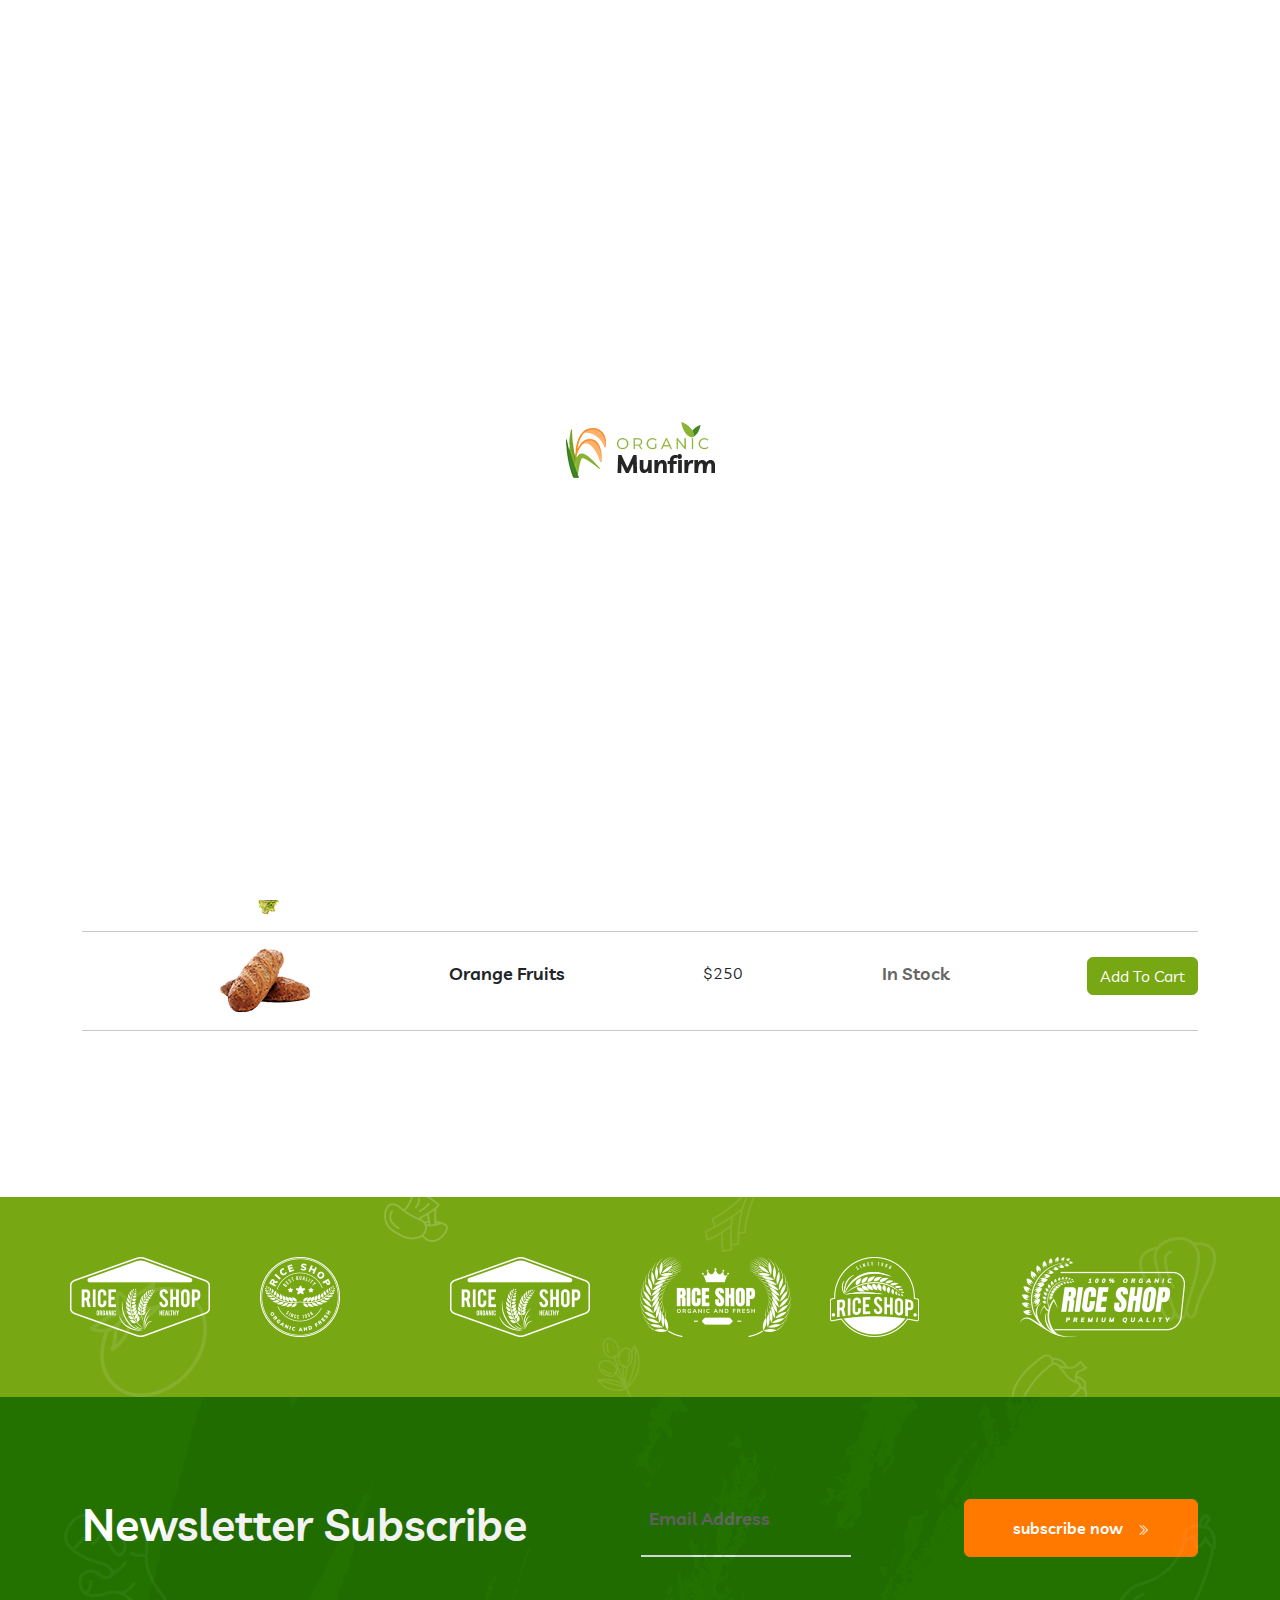
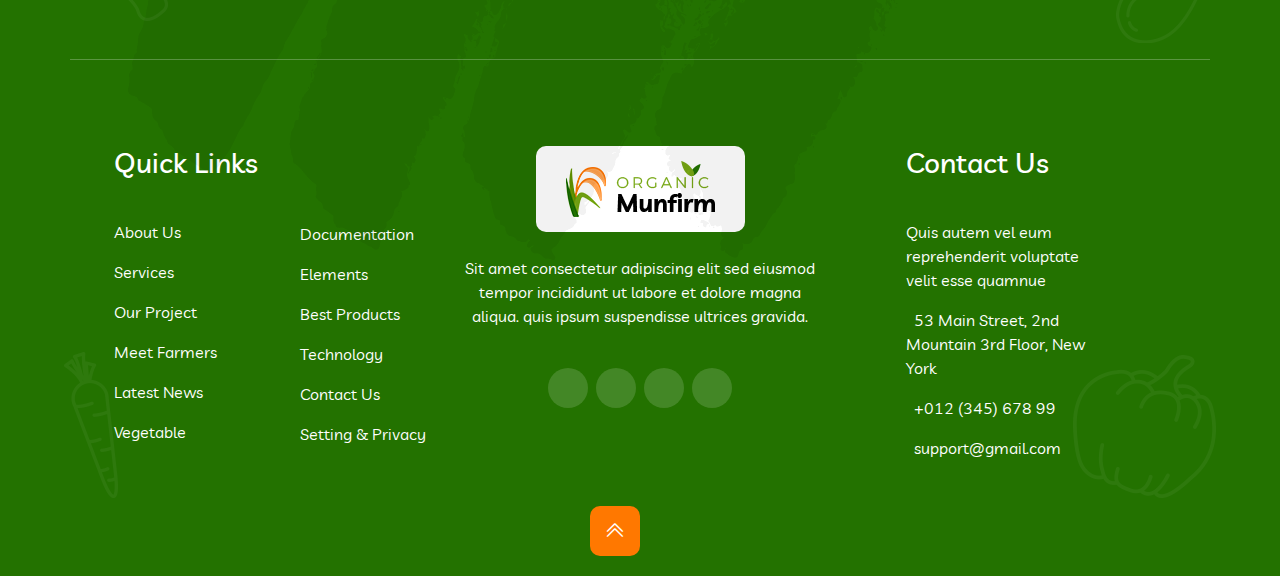
<file: pages/shop.html>
<!DOCTYPE html>
<html lang="en">

<head>
    <meta charset="UTF-8">
    <meta name="viewport" content="width=device-width, initial-scale=1.0">
    <title>Munfirm - Agriculture & Organic Food React NextJS Template</title>
    <link rel="stylesheet" href="../assets/css/bootstrap.min.css">
    <link rel="preconnect" href="https://fonts.googleapis.com">
    <link rel="preconnect" href="https://fonts.gstatic.com" crossorigin>
    <link
        href="https://fonts.googleapis.com/css2?family=Livvic:ital,wght@0,100;0,200;0,300;0,400;0,500;0,600;0,700;0,900;1,100;1,200;1,300;1,400;1,500;1,600;1,700;1,900&display=swap"
        rel="stylesheet">
    <link rel="preconnect" href="https://fonts.googleapis.com">
    <link rel="preconnect" href="https://fonts.gstatic.com" crossorigin>
    <link href="https://fonts.googleapis.com/css2?family=Shadows+Into+Light&display=swap" rel="stylesheet">
    <link rel="stylesheet" href="https://cdn.jsdelivr.net/npm/bootstrap-icons@1.11.3/font/bootstrap-icons.min.css">
    <link rel="stylesheet" href="../assets/css/bootstrap.css.map">
    <link rel="stylesheet" href="../assets/css/swiper-bundle.min.css">
    <link rel="stylesheet" href="https://cdnjs.cloudflare.com/ajax/libs/font-awesome/6.5.2/css/all.min.css"
        integrity="sha512-SnH5WK+bZxgPHs44uWIX+LLJAJ9/2PkPKZ5QiAj6Ta86w+fsb2TkcmfRyVX3pBnMFcV7oQPJkl9QevSCWr3W6A=="
        crossorigin="anonymous" referrerpolicy="no-referrer" />
    <link rel="stylesheet" href="https://cdnjs.cloudflare.com/ajax/libs/font-awesome/6.5.2/css/all.min.css"
        integrity="sha512-SnH5WK+bZxgPHs44uWIX+LLJAJ9/2PkPKZ5QiAj6Ta86w+fsb2TkcmfRyVX3pBnMFcV7oQPJkl9QevSCWr3W6A=="
        crossorigin="anonymous" referrerpolicy="no-referrer" />
    <link rel="icon" href="../assets/img/logo/lfavicon.png">
    <link rel="stylesheet" href="../assets/css/style.css">
</head>

<body class="hidden">
    <div class='cursor' id="cursor"></div>
    <div class='cursor2' id="cursor2">
        <div class="ball"></div>
    </div>
    <div class='cursor3' id="cursor3"></div>
    <!-- loader -->
    <div class="loader">
        <img src="../assets/img/logo/logo.png" alt="">
    </div>
    <header class="header" style="background-color: #ffffff;">
        <nav class="navbar navbar-expand-lg"
            style="top: 0; width: 100%; z-index: 2; border-bottom: 1px solid rgba(118, 167, 19, 0.15);">
            <div class="container-fluid px-5 py-3" style="margin: 0px 50px;">
                <div class="logo">
                    <img src="../assets/img/logo/logo.png" alt="">
                </div>
                <button class="navbar-toggler" type="button" data-bs-toggle="collapse"
                    data-bs-target="#navbarSupportedContent" aria-controls="navbarSupportedContent"
                    aria-expanded="false" aria-label="Toggle navigation">
                    <span class="navbar-toggler-icon"></span>
                </button>
                <div class="collapse navbar-collapse" id="navbarSupportedContent">
                    <ul class="navbar-nav mb-2 mb-lg-0 fw-semibold " style="font-size: 17px; margin-left: 120px;">
                        <li class="nav-item mx-3">
                            <a class="nav-link active d-hover" href="../index.html">Home<i class="bi bi-caret-down-fill"
                                    style="font-size: 14px; margin-left: 10px ;"></i>
                            </a>
                        </li>
                        <li class="nav-item mx-2 dropdown   ">
                            <a class="nav-link active d-hover" class="nav-link dropdown-toggle" role="button"
                                data-bs-toggle="dropdown" aria-expanded="false" aria-current="page" href="#">pages<i
                                    class="bi bi-caret-down-fill" style="font-size: 14px; margin-left: 10px ;"></i></a>
                                    <ul class="dropdown-menu" aria-labelledby="navbarDropdown"
                                    style="background-color: #ffffff; border: none; border-radius: 0px; min-width: 235px; box-shadow: 2px 2px 5px 1px rgba(0, 0, 0, 0.05), -2px 0px 5px 1px rgba(0, 0, 0, 0.05); margin-top: 50px; ">
                                    <li><a class="dropdown-item fw-semibold" href="../pages/faq.html" style="font-weight: 500;">
                                            FAQ</a></li>
                                </ul>
                        </li>
                        <li class="nav-item mx-2 dropdown">
                            <a class="nav-link active d-hover" class="nav-link dropdown-toggle" role="button"
                                data-bs-toggle="dropdown" aria-expanded="false" aria-current="page" href="#">portfolio<i
                                    class="bi bi-caret-down-fill" style="font-size: 14px; margin-left: 10px ;"></i></a>
                            <ul class="dropdown-menu" aria-labelledby="navbarDropdown"
                                style="background-color: #ffffff; border: none; border-radius: 0px; min-width: 235px; box-shadow: 2px 2px 5px 1px rgba(0, 0, 0, 0.05), -2px 0px 5px 1px rgba(0, 0, 0, 0.05); margin-top: 50px; ">
                                <li><a class="dropdown-item fw-semibold" href="./protfoilo.html"
                                        style="font-weight: 500;">portfolio
                                        grid</a></li>
                            </ul>
                        </li>
                        <li class="nav-item mx-2 dropdown">
                            <a class="nav-link active d-hover" class="nav-link dropdown-toggle" role="button"
                                data-bs-toggle="dropdown" aria-expanded="false" aria-current="page" href="#">blog<i
                                    class="bi bi-caret-down-fill" style="font-size: 14px; margin-left: 10px ;"></i></a>
                            <ul class="dropdown-menu" aria-labelledby="navbarDropdown"
                                style="background-color: #ffffff; border: none; border-radius: 0px; min-width: 235px; box-shadow: 2px 2px 5px 1px rgba(0, 0, 0, 0.05), -2px 0px 5px 1px rgba(0, 0, 0, 0.05); margin-top: 50px; ">
                                <li><a class="dropdown-item fw-semibold" href="../pages/blog.html"
                                        style="font-weight: 500;">Blog
                                        Grid</a></li>
                            </ul>
                        </li>
                        <li class="nav-item mx-2 dropdown">
                            <a class="nav-link active d-hover" class="nav-link dropdown-toggle" role="button"
                                data-bs-toggle="dropdown" aria-expanded="false" aria-current="page" href="#">shop<i
                                    class="bi bi-caret-down-fill" style="font-size: 14px; margin-left: 10px ;"></i></a>
                            <ul class="dropdown-menu" aria-labelledby="navbarDropdown"
                                style="background-color: #ffffff; border: none; border-radius: 0px; min-width: 235px; box-shadow: 2px 2px 5px 1px rgba(0, 0, 0, 0.05), -2px 0px 5px 1px rgba(0, 0, 0, 0.05); margin-top: 50px; ">
                                <li><a class="dropdown-item fw-semibold" href="#" style="font-weight: 500;">Shop
                                        Grid</a></li>
                            </ul>
                        </li>
                        <li class="nav-item mx-2">
                            <a class="nav-link active d-hover" aria-current="page"
                                href="../pages/contact.html">contact</a>
                        </li>
                        <ul class="d-flex  gap-4 align-items-center" style="margin-left: 295px; margin-right: 20px;">
                            <li style="list-style: none;">
                                <a href="#"><i class="bi bi-search" style="color: black;"></i></a>
                            </li>
                            <li style="list-style: none;">
                                <a href="#"><i class="bi bi-basket2-fill" style="color: black;"></i></a>
                            </li>
                            <li style="list-style: none;">
                                <a href="#"><i class="bi bi-person-circle" style="color: black;"></i></a>
                            </li>
                        </ul>
                    </ul>
                    <form class="d-flex align-items-center gap-2" role="search" style=" margin-left: 30px;">
                        <button class="btn btn-primary fw-semibold py-3 px-5" type="submit">Consultations<i
                                class="bi bi-chevron-double-right" style="font-size: 12px; margin-left: 10px ;"></i>
                        </button>
                    </form>
                    </form>
                    <a data-bs-toggle="offcanvas" href="#offcanvasExample" role="button"
                        aria-controls="offcanvasExample">
                        <i class="bi bi-grid-3x3-gap-fill"
                            style="margin-left: 50px; font-size: 28px; color: black;"></i>
                    </a>
                </div>
        </nav>
        <div class="offcanvas offcanvas-end p-5" tabindex="-1" id="offcanvasExample"
            aria-labelledby="offcanvasExampleLabel" style="background-color: #1A2429; overflow-y: hidden;">
            <div class="offcanvas-header">
                <h5 class="offcanvas-title" id="offcanvasExampleLabel"></h5>
                <button type="button" class="btn-close text-white bg-white" data-bs-dismiss="offcanvas"
                    aria-label="Close" style="color: white;"></button>
            </div>
            <div class="offcanvas-body" style="overflow: hidden;">
                <div>
                    <h2 class="text-center text-white mb-5">Get Appointment</h2>
                </div>
                <form action="" method="">
                    <input type="text" name="" id="" placeholder="Name" class="w-100 p-2 mb-3"
                        style="outline: none; border: 1px solid #313A3F; background-color: #1A2429; border-radius: 5px;">
                    <input type="text" name="" id="" placeholder="Email Address" class="w-100 p-2 mb-3"
                        style="outline: none; border: 1px solid #313A3F; background-color: #1A2429; border-radius: 5px;">
                    <input placeholder="Message" class="w-100 pt-2 px-2 mb-4"
                        style="outline: none; border: 1px solid #313A3F; background-color: #1A2429;  border-radius: 5px; padding-bottom: 100px;">
                    <button class="btn btn-primary fw-semibold py-3 w-100" type="submit">
                        submit
                    </button>
                </form>
                <div class="d-flex justify-content-center mt-5 gap-5">
                    <i class="fa-brands fa-twitter" style="color: #BCBCBC;"></i>
                    <i class="fa-brands fa-facebook-f" style="color: #BCBCBC;"></i>
                    <i class="fa-brands fa-instagram" style="color: #BCBCBC;"></i>
                    <i class="fa-brands fa-pinterest-p" style="color: #BCBCBC;"></i>
                </div>
            </div>
        </div>
    </header>
    <main>
        <!-- banner -->
        <section>
            <div class="banner"
                style="background-image: url('../assets/img/banner/banner.jpg'); background-repeat: no-repeat; padding: 13% 0px 6% 0px;">
                <div class="container"
                    style="background-color: #77A713; padding: 55px 50px; color: #ffffff; width: 260px;">
                    <nav style="--bs-breadcrumb-divider: '>';" aria-label="breadcrumb">
                        <ol class="breadcrumb">
                            <li class="breadcrumb-item"><a href="../index.html" class="text-white fw-semibold"
                                    style="font-size: 18px;">Home</a></li>
                            <li class="breadcrumb-item text-white active fw-semibold" aria-current="page"
                                style="font-size: 18px;">Shop</li>
                        </ol>
                    </nav>
                </div>
            </div>
        </section>
        <!-- details -->
        <section>
            <div class="container pt-100 pb-100">
                <div class="row">
                    <div>
                        <hr>
                        <div class="d-flex justify-content-between align-items-center">
                            <i class="fa-solid fa-xmark"></i>
                            <img src="../assets/img/discount/product2.png" alt="">
                            <p class="fw-semibold" style="font-size: 18px;">Orange Fruits</p>
                            <p>$250</p>
                            <p class="fw-semibold" style="font-size: 18px; color: #666666;">In Stock</p>
                            <a href="#" class="btn btn-secondary" style="margin-top: -10px;">Add To Cart</a>
                        </div>
                        <hr>
                        <div class="d-flex justify-content-between align-items-center">
                            <i class="fa-solid fa-xmark"></i>
                            <img src="../assets/img/discount/product3.png" alt="">
                            <p class="fw-semibold" style="font-size: 18px;">Orange Fruits</p>
                            <p>$250</p>
                            <p class="fw-semibold" style="font-size: 18px; color: #666666;">In Stock</p>
                            <a href="#" class="btn btn-secondary" style="margin-top: -10px;">Add To Cart</a>
                        </div>
                        <hr>
                        <div class="d-flex justify-content-between align-items-center">
                            <i class="fa-solid fa-xmark"></i>
                            <img src="../assets/img/discount/product4.png" alt="">
                            <p class="fw-semibold" style="font-size: 18px;">Orange Fruits</p>
                            <p>$250</p>
                            <p class="fw-semibold" style="font-size: 18px; color: #666666;">In Stock</p>
                            <a href="#" class="btn btn-secondary" style="margin-top: -10px;">Add To Cart</a>
                        </div>
                        <hr>
                    </div>
                </div>
            </div>
        </section>
        <!-- images -->
        <section style="background-color: #77A713; position: relative; height: 200px; vertical-align: middle;">
            <img src="../assets/img/blog/bg1.png" style="position: absolute; bottom: 0%; left: 7%;">
            <img src="../assets/img/blog/bg2.png" style="position: absolute; top: 0%; left: 30%;">
            <img src="../assets/img/blog/bg3.png" style="position: absolute; top: -20%; left: 55%;">
            <img src="../assets/img/blog/bg4.png" style="position: absolute; right: 5%; top: 20%;">
            <img src="../assets/img/blog/bg5.png" style="position: absolute; right: 50%; bottom: 0px;">
            <img src="../assets/img/blog/bg6.png" style="position: absolute; right: 15%; bottom: 0px;">
            <div class="container">
                <div class="row d-flex justify-content-between">
                    <div class="swiper slider3">
                        <div class="swiper-wrapper" style="height: 200px; margin-top: 60px;">
                            <div class="swiper-slide">
                                <div class="col-2">
                                    <img src="../assets/img/blog/1.png" alt="">
                                </div>
                            </div>
                            <div class="swiper-slide">
                                <div class="col-2">
                                    <img src="../assets/img/blog/4.png" alt="">
                                </div>
                            </div>
                            <div class="swiper-slide">
                                <div class="col-2">
                                    <img src="../assets/img/blog/3.png" alt="">
                                </div>
                            </div>
                            <div class="swiper-slide">
                                <div class="col-2">
                                    <img src="../assets/img/blog/4.png" alt="">
                                </div>
                            </div>
                            <div class="swiper-slide">
                                <div class="col-2">
                                    <img src="../assets/img/blog/5.png" alt="">
                                </div>
                            </div>
                            <div class="swiper-slide">
                                <div class="col-2">
                                    <img src="../assets/img/blog/2.png" alt="">
                                </div>
                            </div>
                            <div class="swiper-slide">
                                <div class="col-2">
                                    <img src="../assets/img/blog/6.png" alt="">
                                </div>
                            </div>
                        </div>
                    </div>
                </div>
            </div>
        </section>
    </main>
    <footer style="background-color: #237200; padding-top: 100px; padding-bottom: 100px; position: relative;">
        <div>
            <img src="../assets/img/footer/footer-bg-shape.png" style="position: absolute; top: 0%; left: 10%;" alt="">
            <img src="../assets/img/footer/footer1.png" style="position: absolute; top: 15%; left: 5%;" alt="">
            <img src="../assets/img/footer/footer3.png" style="position: absolute; top: 15%; right: 5%;" alt="">
            <img src="../assets/img/footer/footer2.png" style="position: absolute; bottom: 10%; left: 5%;" alt="">
            <img src="../assets/img/footer/footer4.png" style="position: absolute; bottom: 10%; right: 5%;" alt="">
        </div>
        <div class="container">
            <div class="row">
                <div>
                    <div class="section-title d-flex justify-content-between align-items-center">
                        <h1 class="fw-semibold text-white" style="font-size: 45px;">Newsletter Subscribe</h1>
                        <form action="" method="">
                            <input type="text" name="" id="" placeholder="Email Address" class="w-100 p-2 mb-3"
                                style="background-color: transparent; border: none; outline: none;">
                            <div class="border w-100"></div>
                        </form>
                        <button class="btn btn-primary fw-semibold py-3 px-5" type="submit"><a href="#"
                                style="color: #ffffff;">subscribe now </a><i class="bi bi-chevron-double-right"
                                style="font-size: 12px; margin-left: 10px ;"></i>
                        </button>
                    </div>
                </div>
                <hr class="w-100" style="margin-top: 100px; color: #ffffff;">
                <div class="footer-menu d-flex" style="padding: top 100px;color: white;">
                    <div class="col-2">
                        <ul style="display: block; padding-top: 70px;">
                            <h3 class="pb-4">Quick Links</h3>
                            <li><a href="#" class="text-white my-3" style="display: block;">About Us</a></li>
                            <li><a href="#" class="text-white my-3" style="display: block;">Services</a></li>
                            <li><a href="#" class="text-white my-3" style="display: block;">Our Project</a></li>
                            <li><a href="#" class="text-white my-3" style="display: block;">Meet Farmers</a></li>
                            <li><a href="#" class="text-white my-3" style="display: block;">Latest News</a></li>
                            <li><a href="#" class="text-white my-3" style="display: block;">Vegetable</a></li>
                        </ul>
                    </div>
                    <div class="col-2">
                        <ul style="padding-top: 130px; display: block;">
                            <li><a href="#" class="text-white my-3" style="display: block;">Documentation</a></li>
                            <li><a href="#" class="text-white my-3" style="display: block;">Elements</a></li>
                            <li><a href="#" class="text-white my-3" style="display: block;">Best Products</a></li>
                            <li><a href="#" class="text-white my-3" style="display: block;">Technology</a></li>
                            <li><a href="#" class="text-white my-3" style="display: block;">Contact Us</a></li>
                            <li><a href="#" class="text-white my-3" style="display: block;">Setting & Privacy</a></li>
                        </ul>
                    </div>
                    <div class="col-4 text-center" style="padding-top: 70px;">
                        <img src="../assets/img/logo/logo.png" alt=""
                            style=" padding: 15px 30px; border-radius: 10px; display: block; margin: 0% auto; background-color: #ffffff;">
                        <p class="text-white pt-4">Sit amet consectetur adipiscing elit sed eiusmod tempor incididunt ut
                            labore et dolore magna aliqua. quis ipsum suspendisse ultrices gravida.</p>
                        <div class="d-flex justify-content-center gap-2 pt-4 pb-5 social-icon" style="color: white;">
                            <i class="fa-brands fa-facebook-f"
                                style="background: rgba(255, 255, 255, 0.15); padding: 20px; border-radius: 50%;"></i>
                            <i class="fa-brands fa-twitter"
                                style="background: rgba(255, 255, 255, 0.15); padding: 20px; font-size: 12px; border-radius: 50%;"></i>
                            <i class="fa-brands fa-linkedin-in"
                                style="background: rgba(255, 255, 255, 0.15); padding: 20px; border-radius: 50%;"></i>
                            <i class="fa-brands fa-youtube"
                                style="background: rgba(255, 255, 255, 0.15); padding: 20px; border-radius: 50%;"></i>
                        </div>
                    </div>
                    <div class="col-3">
                        <ul style="display: block; padding-top: 70px; padding-left: 80px;">
                            <h3 class="pb-4">Contact Us</h3>
                            <li class="my-3">Quis autem vel eum reprehenderit voluptate velit esse quamnue</li>
                            <li class="my-3"><i class="me-2 fa-solid fa-location-dot"></i>53 Main Street, 2nd Mountain
                                3rd Floor, New York</li>
                            <li class="my-3"><i class="me-2 fa-solid fa-phone"></i>+012 (345) 678 99</li>
                            <li class="my-3"><i class="me-2 fa-solid fa-envelope"></i>support@gmail.com</li>
                        </ul>
                    </div>
                </div>
            </div>
            <div class="up-button">
                <a href="#">
                    <i class="bi bi-chevron-double-up" style="font-size:20px; color: #ffffff; margin-top: -100px; "></i>
                </a>
            </div>
        </div>
    </footer>
    <script src="../assets/js/bootstrap.bundle.min.js"></script>
    <script src="../assets/js/swiper-bundle.min.js"></script>
    <script src="../assets/js/jquery-3.7.1.min.js"></script>

    <script>
        $(window).on('load', function () {
            $(".loader img").delay(500).fadeOut(1000);
            $(".loader").delay(1000).fadeOut(1500);
            setTimeout(function () {
                $("body").removeClass("hidden");
            }, 2500);
        });
    </script>
    <script>
        $("body").on("mousemove", function (n) {
            a.css({ 'left': n.clientX + "px" });
            a.css({ 'top': n.clientY + "px" });
            b.css({ 'left': n.clientX + "px" });
            b.css({ 'top': n.clientY + "px" });
            c.css({ 'left': n.clientX + "px" });
            c.css({ 'top': n.clientY + "px" });
        });

        var a = $("#cursor"),
            b = $("#cursor2"),
            c = $("#cursor3");

        function n(t) {
            b.addClass("hover");
            c.addClass("hover");
        }

        function s(t) {
            b.removeClass("hover");
            c.removeClass("hover");
        }

        s();

        $(".hover-target").on('mouseover', n);
        $(".hover-target").on('mouseout', s);
    </script>
    <script>
        const swiper = new Swiper('.slider1', {
            // Optional parameters
            direction: 'horizontal',
            loop: true,
            slidesPerView: 4,
            autoplay: {
                delay: 0,
            },
            speed: 2000,
        });
    </script>
    <script>
        const swiper2 = new Swiper('.slider2', {
            direction: 'horizontal',
            loop: true,
            slidesPerView: 4,
            autoplay: {
                delay: 0,
            },
            speed: 2000,
        });
    </script>
    <script>
        const swiper3 = new Swiper('.slider3', {
            direction: 'horizontal',
            loop: true,
            slidesPerView: 6,
            autoplay: {
                delay: 0,
            },
            speed: 2000,
        });
    </script>
    <script>
        $(window).scroll(function () {
            if ($(this).scrollTop() > 300) {
                $(".header").addClass("fixed-header");
            }
            else {
                $(".header").removeClass("fixed-header");
            }
        });
    </script>

</body>

</html>
</file>
<file: assets/css/style.css>
body{
    font-family: "Livvic", sans-serif;
}
.btn-primary {
    --bs-btn-color: #fff;
    --bs-btn-bg: #ff7800;
    --bs-btn-border-color: #ff7800;
    --bs-btn-hover-color: #fff;
    --bs-btn-hover-bg: #ff7800;
    --bs-btn-hover-border-color: #ff7800;
    --bs-btn-focus-shadow-rgb: 49, 132, 253;
    --bs-btn-active-color: #fff;
    --bs-btn-active-bg: #ff7800;
    --bs-btn-active-border-color: #ff7800;
    --bs-btn-active-shadow: inset 0 3px 5px rgba(0, 0, 0, 0.125);
    --bs-btn-disabled-color: #fff;
    --bs-btn-disabled-bg: #ff7800;
    --bs-btn-disabled-border-color: #ff7800;
}
.btn-primary:hover{
    --bs-btn-color: #fff;
    --bs-btn-bg: #77a713;
    --bs-btn-border-color: #77a713;
    --bs-btn-hover-color: #fff;
    --bs-btn-hover-bg: #77a713;
    --bs-btn-hover-border-color: #77a713;
    --bs-btn-focus-shadow-rgb: 130, 138, 145;
    --bs-btn-active-color: #fff;
    --bs-btn-active-bg: #77a713;
    --bs-btn-active-border-color: #77a713;
    --bs-btn-active-shadow: inset 0 3px 5px rgba(0, 0, 0, 0.125);
    --bs-btn-disabled-color: #fff;
    --bs-btn-disabled-bg: #77a713;
    --bs-btn-disabled-border-color: #77a713;
}
.btn-secondary {
    --bs-btn-color: #fff;
    --bs-btn-bg: #77a713;
    --bs-btn-border-color: #77a713;
    --bs-btn-hover-color: #fff;
    --bs-btn-hover-bg: #77a713;
    --bs-btn-hover-border-color: #77a713;
    --bs-btn-focus-shadow-rgb: 130, 138, 145;
    --bs-btn-active-color: #fff;
    --bs-btn-active-bg: #77a713;
    --bs-btn-active-border-color: #77a713;
    --bs-btn-active-shadow: inset 0 3px 5px rgba(0, 0, 0, 0.125);
    --bs-btn-disabled-color: #fff;
    --bs-btn-disabled-bg: #77a713;
    --bs-btn-disabled-border-color: #77a713;
}
a{
    text-decoration: none; 
    color: Black;
}
ul > li{
    list-style: none;
}
.pt-100{
    padding-top: 150px;
}
.pb-100{
    padding-bottom: 150px;
}
.social:hover{
    color: #ff7800;
}
.navbar-expand-lg .navbar-nav .dropdown-menu {
    position: absolute;
    top: 20px;
}
.navbar-nav .nav-link.active, .navbar-nav .nav-link.show{
    color: black;
    border-bottom: none;
    transition: all 0.5s ease;
}
.navbar-nav .nav-link, .navbar-nav .nav-link:hover{
    color: #ff7800;
    border-bottom: 1px solid #ff7800;
    transition: all 0.5s ease;
}
.heading h3{
    font-family: "Shadows Into Light", cursive;
    color: #ff7800;
}
.heading h1{
    font-size: 80px;
}
.carousel-control-prev,.carousel-control-next{
    transition: 0.5s;
    -webkit-box-shadow: 10px 0 60px rgba(118, 167, 19, 0.3);
    box-shadow: 10px 0 60px rgba(118, 167, 19, 0.3);
}
.carousel-control-prev {
    left: -20%;
    background-color: #FFFFFF ;
    width: 70px;
    height: 70px;
    border-radius: 50%;
    padding: 10px;
    top: 50%;
    transform: translatey(-50%);
}
.carousel-control-next {
    right: -20%;
    background-color: #FFFFFF;
    width: 70px;
    height: 70px;
    border-radius: 50%;
    padding: 10px;
    top: 50%;
    transform: translatey(-50%);
}
.title h3{
    font-family: "Shadows Into Light", cursive;
    color: #ff7800;
    font-size: 30px;
    margin-bottom: 20px;
}
.title p{
    font-size: 45px;
}
.title span{
    color: #666666;
    font-weight: 400;
}
.food-item .food{
    transition: 0.5s;
    border: 1px solid rgba(118, 167, 19, 0.15);
    text-align: center;
}
.food{
    background: rgba(118, 167, 19, 0.05);
    border-radius: 50%;
    width: 100px;
    height: 100px;
    margin: 0px auto;
}
.food img{
    padding: 20px;
}
.food-item:hover{
    border: none;
    transition: 0.5s;
    -webkit-box-shadow: 10px 0 60px rgba(118, 167, 19, 0.15);
    box-shadow: 10px 0 60px rgba(118, 167, 19, 0.15);
}
.count-down {
    display: flex;
    flex-wrap: wrap;
    justify-content: space-between;
    max-width: 600px;
    margin: auto;
}
.count-down li {
    padding: 10px;
    font-size: 20px;
    font-weight: 500;
    margin-top: 50px;
    background: white;
    border-radius: 7px;
    margin-bottom: 50px;
    width: calc(25% - 22px);
}
.count-down li span {
    display: block;
    font-size: 45px;
    margin-bottom: 10px;
    color: #76a713;
}
.bg-color{
    background-color: #F3F3F3;
}
.bi-arrow-right-short::before {
    content: "\f135";
    margin-top: 15px;
}
.gallary-item .gallary1{
    opacity: 0;
    visibility: hidden;
    transform: translateX(-50%);
    /* transform: translateY(0px); */
    transition: 0.5s;
    bottom: 0%;
    box-shadow: 10px 0 60px rgba(114, 114, 114, 0.1);
    border-radius: 10px;
}

.gallary-item:hover .gallary1{
    opacity: 1;
    visibility: visible;
    /* margin-bottom: -80px;
    transition: 0.5s; */
    bottom: -50px;
}
.carousel-indicators {
    position: absolute;
    /* right: 50%; */
    /* bottom: 0; */
    top: 50%;
    left: 0;
    z-index: 2;
    display: flex;
    justify-content: center;
    padding: 0;
    margin-right: 15%;
    margin-bottom: 1rem;
    margin-left: 15%;
}
.carousel-indicators [data-bs-target].active {
    /* background-color: #77a713; */
    /* padding: 5px; */
    border: 1px solid #77a713;
    background-color: transparent;
}
.carousel-indicators [data-bs-target] {
    padding-top: 50px;
    /* box-sizing: content-box; */
    flex: 0 1 auto;
    width: 6px;
    height: 6px;
    padding: 0;
    margin-top: 150px;
    margin-right: 3px;
    margin-left: 3px;
    text-indent: -999px;
    cursor: pointer;
    background-color: #666666;
    /* background-clip: padding-box; */
    border-radius: 50%;
    /* border: 0;
    border-top: 10px solid transparent;
    border-bottom: 10px solid transparent; */
    /* opacity: .5; */
    /* transition: opacity .6s ease; */
}
.icon{
    margin-top: -15px;
}
.title a:hover{
    text-decoration: underline;
}
::placeholder { 
    color: white; 
    margin-bottom: 10px;
} 
.border{
    border-bottom: 1px solid white;
}
.footer-menu ul li a:hover{
    text-decoration: underline;
}
.social-icon i:hover{
    background-color: #77a713;
}

.up-button {
    width: 50px;
    height: 50px;
    background-color:#ff7800;
    border-radius: 10px;
    bottom: 20px;
    /* position: fixed; */
    position: absolute;
    right: 50%;
    z-index: 999;
}

.up-button a i {
    color: var(--white-color);
    font-size: 20px;
    padding: 15px 15px;
}
.bi-chevron-double-down::before {
    content: "\f27e";
    margin-top: 15px;
}
.breadcrumb-item+.breadcrumb-item::before {
    float: left;
    padding-right: var(--bs-breadcrumb-item-padding-x);
    color: white;
    content: var(--bs-breadcrumb-divider, "/");
}
.about-items{
    background-color: #FFFFFF;
    padding: 30px 30px;
}
.accordion-header button{
    font-size: 20px;
}
.about-items:hover{
    background: rgb(15, 15, 15, 0.7);
    transition: all 0.5s;
    color: #FFFFFF;
}
.accordion-button:not(.collapsed) {
    color: var(--bs-accordion-active-color);
    background-color: transparent;
    border-color: transparent;
}
.accordion-item {
    color: var(--bs-accordion-color);
    background-color: var(--bs-accordion-bg);
    border:none;
}
.accordion-item{
    box-shadow: 0 0 10px rgba(100, 100, 100, 0.1);
}
.accordion-button {
    font-weight: 600;
}
.accordion{
    --bs-accordion-border-color: none;
}
.accordion-button:focus {
    outline: none;
    box-shadow: none;
}
.box{
    background-color: #F9FBF4; 
    border-radius: 5px;
}
.box:hover{
    box-shadow: 10px 0 60px rgba(34, 34, 34, 0.1);
    transition: all 0.5s;
    background-color: #FFFFFF;
}
::placeholder{
    color: #666666;
    opacity: 1;
    font-weight: 600;
    font-size: 18px;
}
  
::-ms-input-placeholder form {
    color: black;
}
.swiper-image {
    position: relative;
    width: 100%;

  }
  
  .swiper-image .image {
    position: absolute;
    top: 0;
    left: 0;
    bottom: 0;
    width: 100%;
    height: 100%;
    background-color: #929ec9;
  } 
  header {
    width: 100%;
    /* padding: 20px 0px; */
    cursor: pointer;
}

.header.fixed-header {
    position: fixed;
    width: 100%;
    top: 0;
    left: 0;
    background-color: #ffffff;
    z-index: 999;
    transition: 0.2s linear;
    box-shadow: 0px 5px 40px #d1d1d18f;
}
.page-item .page-link {
   border-radius: 50%;

}
.hidden {
    overflow: hidden;
}

.loader {
    width: 100%;
    height: 100vh;
    background-color: white;
    display: flex;
    justify-content: center;
    align-items: center;
    position: fixed;
    z-index: 9999;
}

.loader img {
    animation: bounce 0.3s ease-in infinite alternate;
}
.bi-chevron-double-up::before {
    content: "\f281";
    margin-top: 14px;
}

@keyframes bounce {
    0% {
        transform: rotate(180deg);
    }

    100% {
        transform: rotate(-180deg);
    }
}
.cursor,
.cursor2,
.cursor3{
  position: fixed;
  border-radius: 50%;	
  transform: translateX(-50%) translateY(-50%);
  pointer-events: none;
  left: -100px;
  top: 50%;
  transition: all .3s linear;
}
.cursor {
  background-color: #77a713;
  z-index: 109;
  height: 20px;
  width: 20px;
}
.cursor2,
.cursor3{
  height: 50px;
  width: 50px;
  z-index: 108;
  transition: all 0.3s ease-out;
}
.cursor2.hover,
.cursor3.hover {
  transform: scale(1.4) translateX(-35%) translateY(-35%);
  border: none;
  background: transparent;
}

.cursor2.hover {
  background: rgba(255,255,255,0.3);
}


.ball {
  height: 50px;
  width: 50px;
  cursor: pointer;
  display: block;
  border-radius: 50%;
  border: 1px solid #ff7800;
  z-index: 100;
  transition: all .3s linear;
}

.page-item:first-child .page-link {
    border-top-left-radius:50%;
    border-bottom-left-radius:50%;
}
.page-item:last-child .page-link {
    border-top-right-radius:50%;
    border-bottom-right-radius: 50%;
}
.page-link{
    color: black;
}
.page-link:hover {
    z-index: 2;
    color: white;
    background-color:#ff7800;
    border-color: none;
}
.pagination {
    --bs-pagination-focus-box-shadow: none; 
}
</file>
